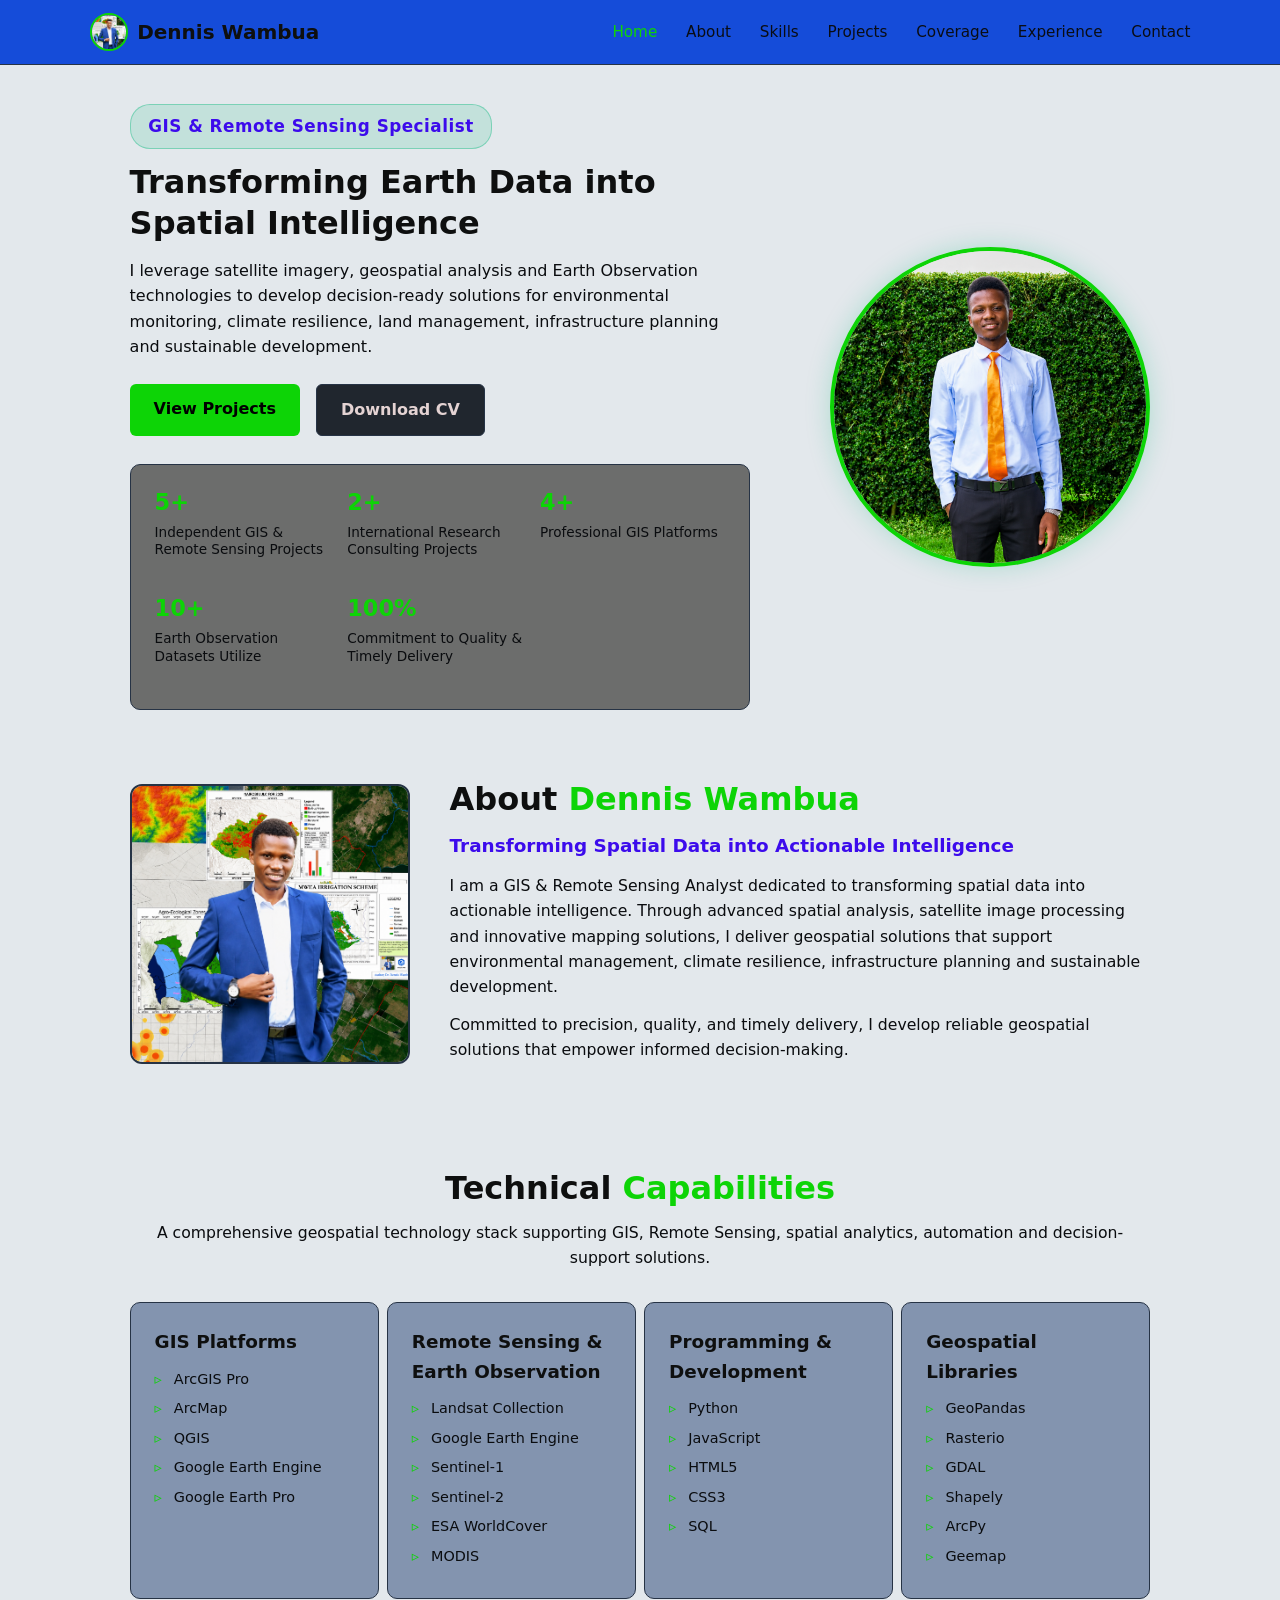
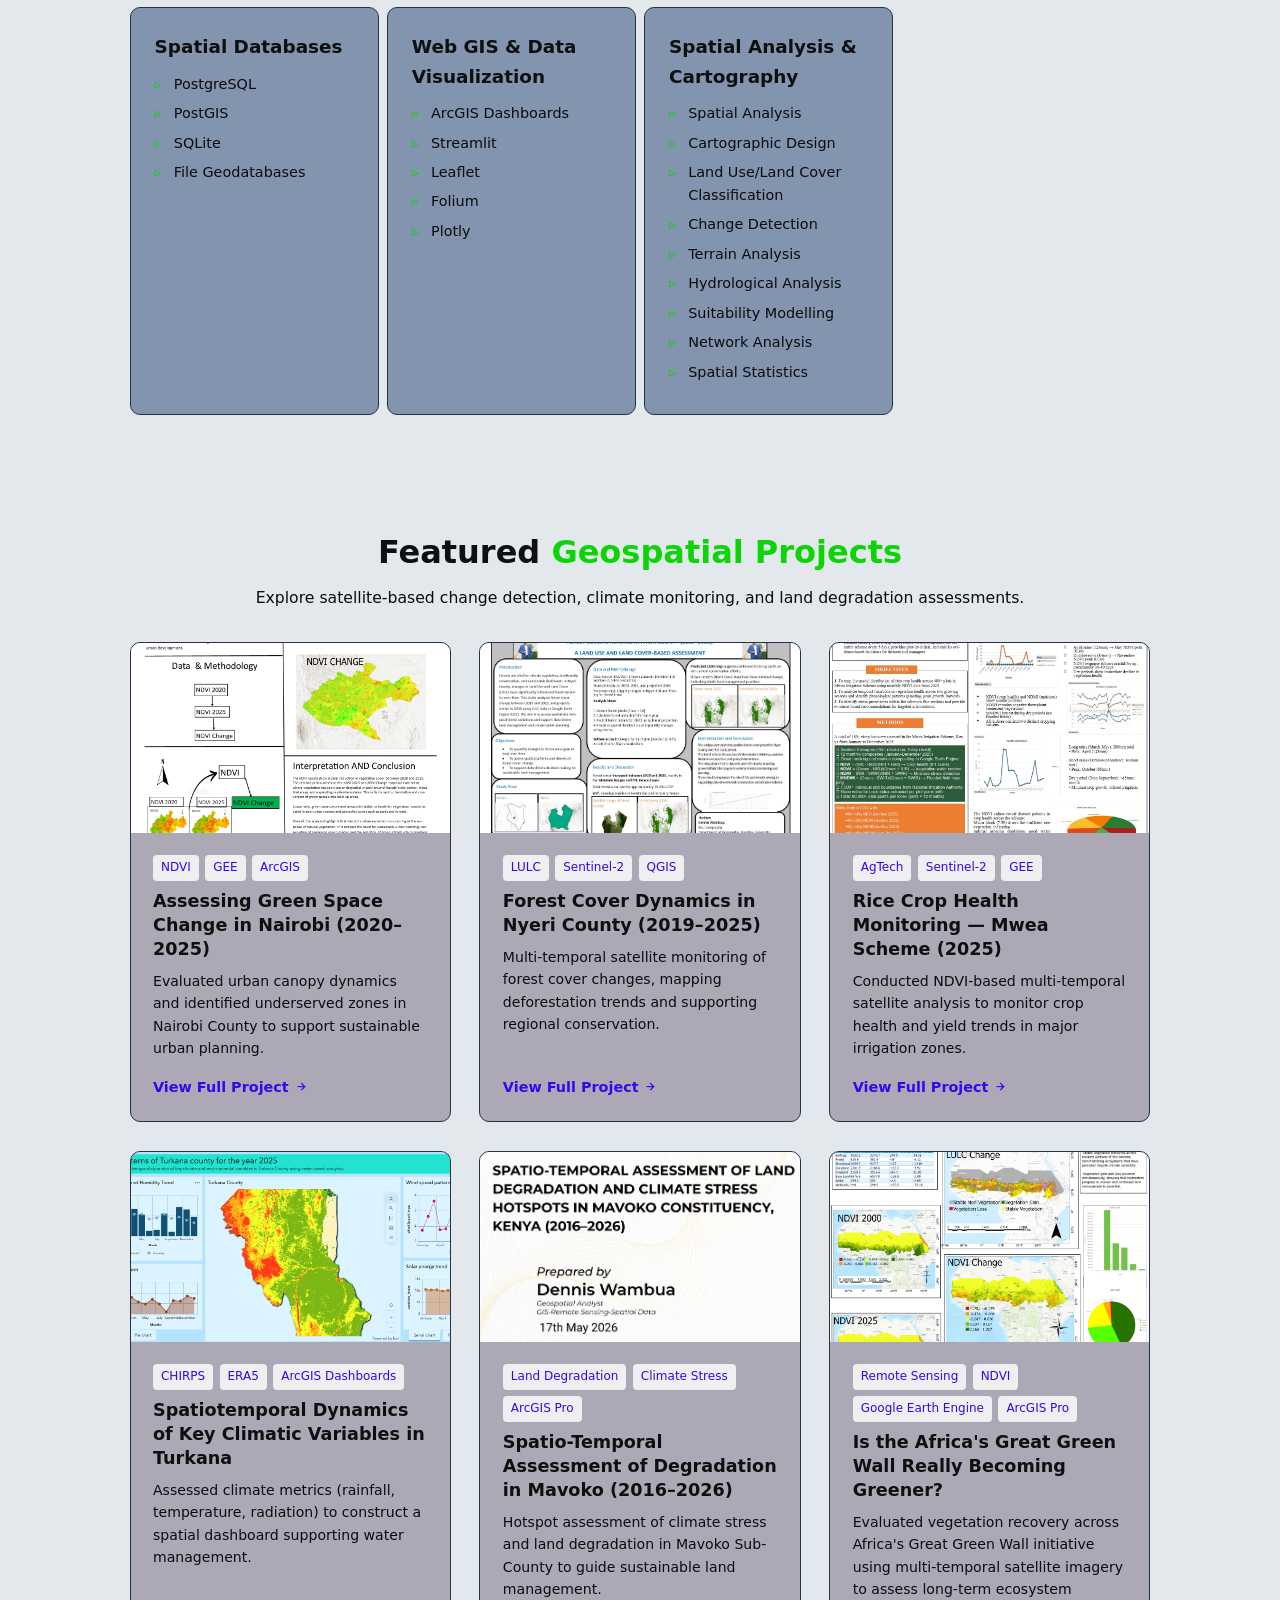
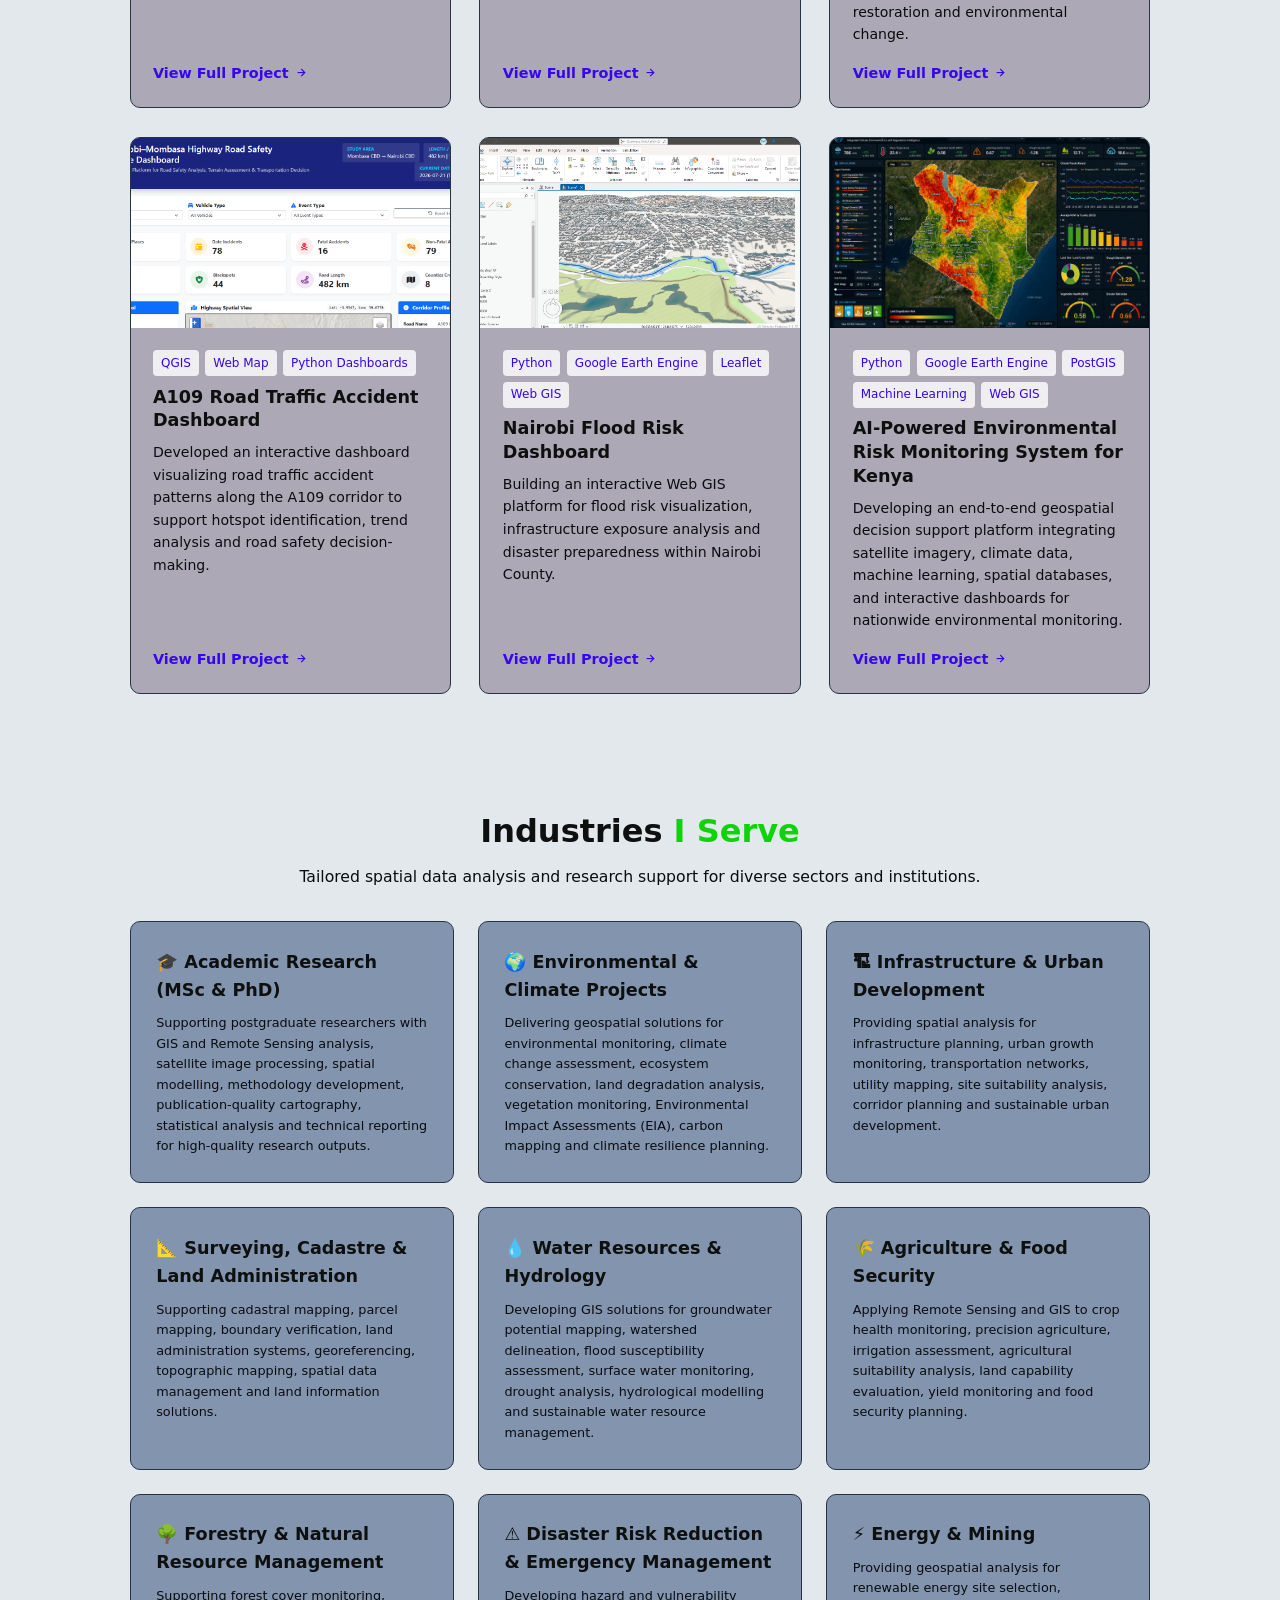
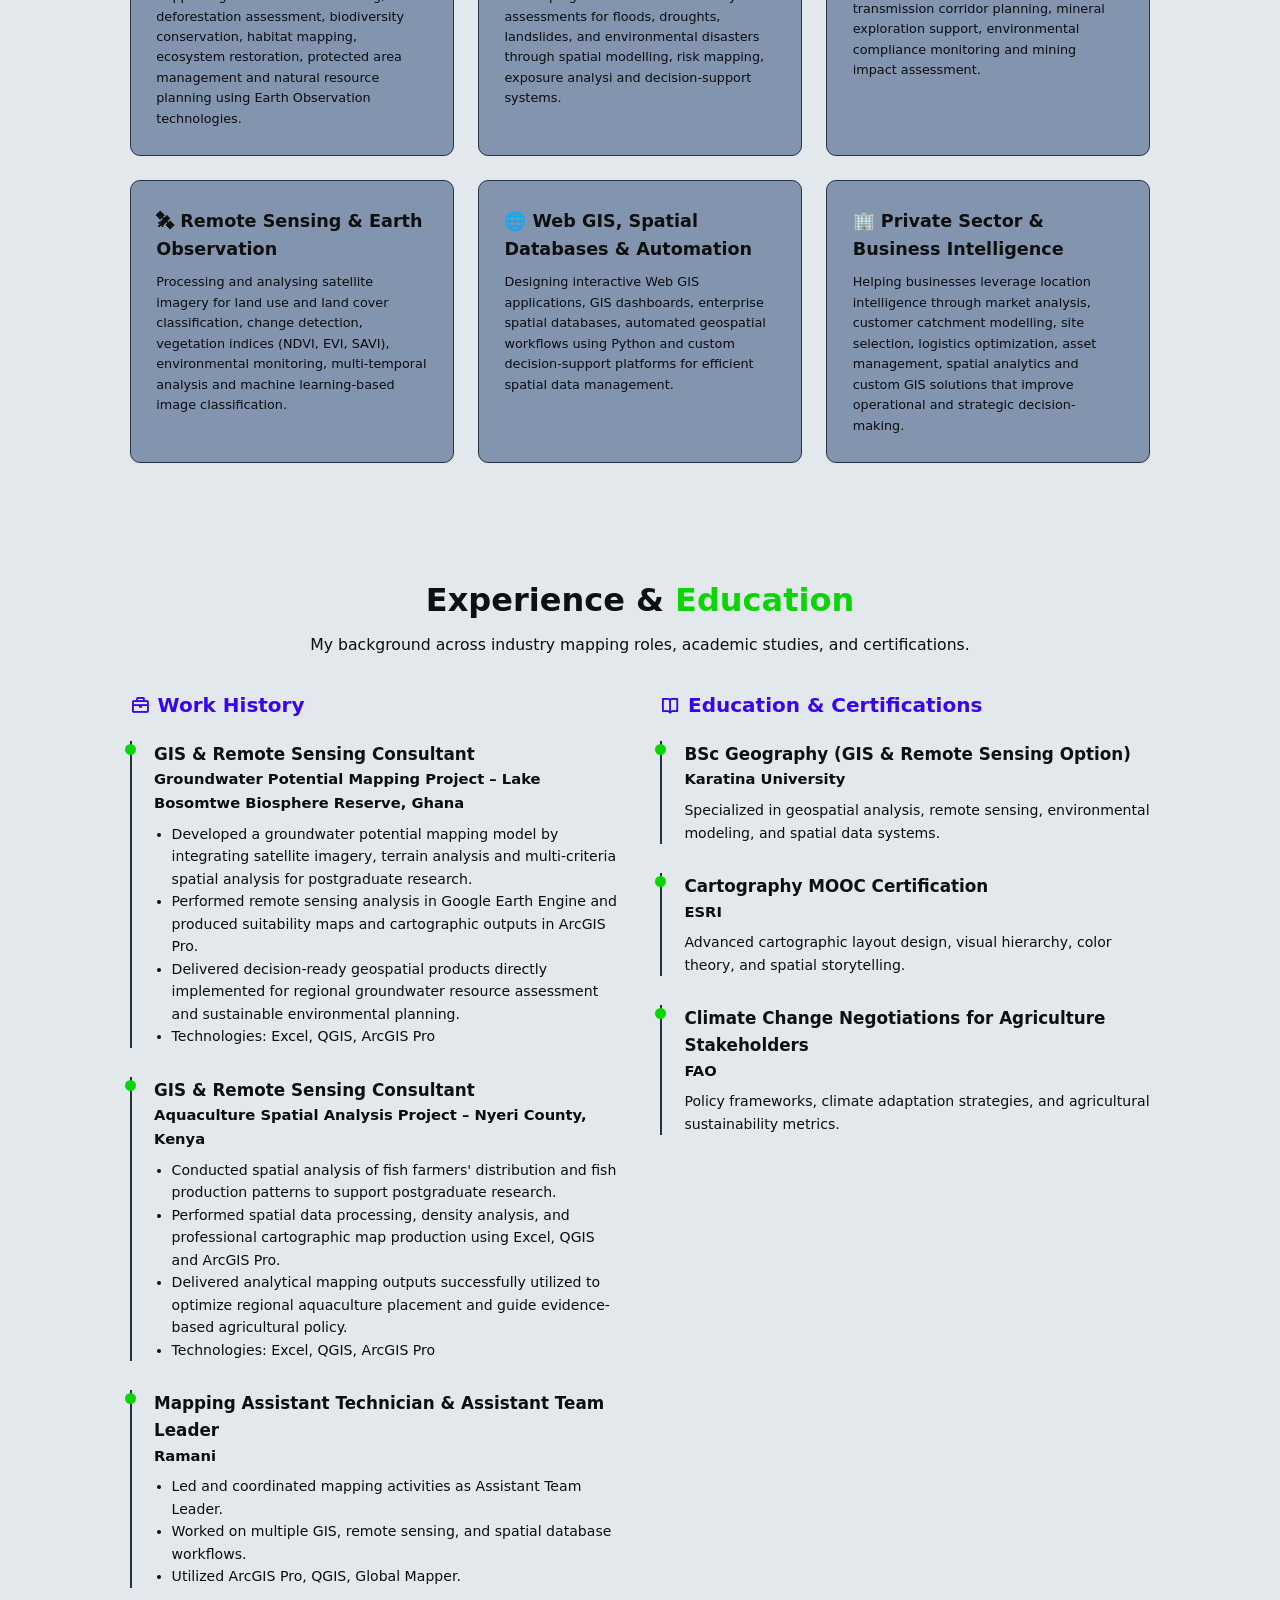
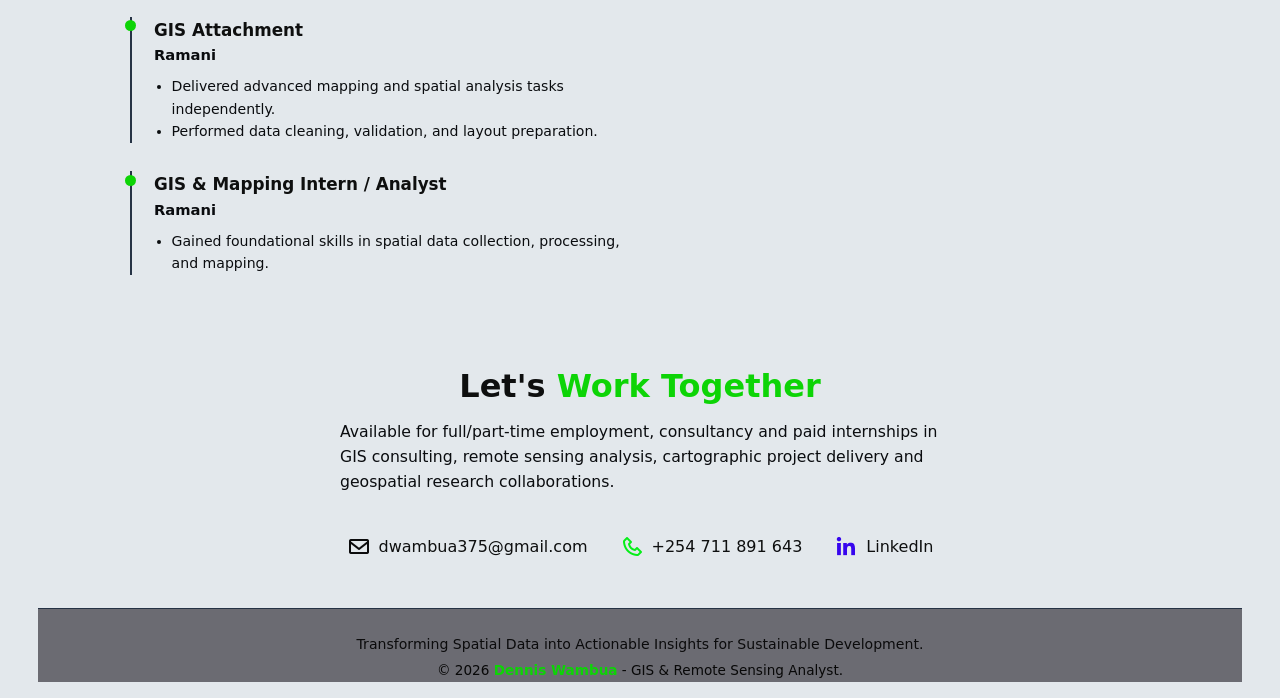
<file: index.html>
<!DOCTYPE html>
<html lang="en">

<head>
    <meta charset="UTF-8">
    <meta name="viewport" content="width=device-width, initial-scale=1.0">
    <title>Dennis Wambua | GIS & Earth Observation Specialist</title>
    <link rel="icon" href="Images/home image.png">
    <meta name="description" content="Dennis Wambua's portfolio showcasing GIS, Remote Sensing, Earth Observation, and spatial analytics projects.">

    <!-- BoxIcons CDN -->
    <link href="https://unpkg.com/boxicons@2.1.4/css/boxicons.min.css" rel="stylesheet">

    <style>
        /* RESET & CSS VARIABLES */
        :root {
          --bg-dark: #e3e8ec;
          --bg-card: #151d28;
          --bg-box: #1c2636;
          --accent-green: #0dd406;
          --accent-blue: #818cf8;  
          --text-main: #0e0f0f;
          --text-muted: #0a0c0f;
          --border-color: #263345;
          --font-family: 'Inter', system-ui, -apple-system, BlinkMacSystemFont, 'Segoe UI', Roboto, sans-serif;
        }

        * {
            box-sizing: border-box;
            margin: 0;
            padding: 0;
        }

        html {
            scroll-behavior: smooth;
        }

        body {
            background-color: var(--bg-dark);
            color: var(--text-main);
            font-family: var(--font-family);
            line-height: 1.6;
            overflow-x: hidden;
        }

        a {
            color: var(--accent-green);
            text-decoration: none;
            transition: color 0.3s ease;
        }

        a:hover {
            color: var(--accent-blue);
        }

        /* HEADER & NAVBAR */
        header {
            position: fixed;
            top: 0;
            left: 0;
            width: 100%;
            background: rgba(10, 68, 216, 0.95);
            backdrop-filter: blur(10px);
            border-bottom: 1px solid var(--border-color);
            z-index: 1000;
            padding: 0.8rem 7%;
        }

        nav {
            max-width: 1200px;
            margin: 0 auto;
            display: flex;
            justify-content: space-between;
            align-items: center;
        }

        .logo {
            display: flex;
            align-items: center;
            gap: 0.6rem;
            font-size: 1.25rem;
            font-weight: 700;
            color: var(--text-main);
        }

        .logo img {
            width: 38px;
            height: 38px;
            border-radius: 50%;
            object-fit: cover;
            border: 2px solid var(--accent-green);
        }

        .menu-icon {
            font-size: 2rem;
            color: rgba(10, 10, 10, 0.95);
            cursor: pointer;
            display: none;
        }

        .navbar {
            display: flex;
            list-style: none;
            gap: 1.8rem;
        }

        .navbar a {
            color: rgba(10, 10, 10, 0.95);
            font-size: 0.95rem;
            font-weight: 500;
        }

        .navbar a:hover,
        .navbar a.active {
            color: var(--accent-green);
        }

        /* SECTION LAYOUTS */
        section {
            padding: 3.5rem 7%;
            max-width: 1200px;
            margin: 0 auto;
        }

        .heading {
            font-size: 2rem;
            margin-bottom: 0.4rem;
            color: var(--text-main);
            text-align: center; 
        }

        .heading span {
            color: var(--accent-green);
        }

        .section-intro {
            color: var(--text-muted);
            margin-bottom: 2rem;
            font-size: 0.98rem;
            text-align: center;
        }

        /* HERO / HOME SECTION */
        .home {
            padding-top: 6.5rem;
            padding-bottom: 2rem;
            display: flex;
            align-items: center;
            justify-content: space-between;
            gap: 2.5rem;
        }

        .home-content {
            max-width: 620px;
        }

        .role-badge {
            display: inline-block;
            background: rgba(16, 185, 129, 0.15);
            color:   #3c0bec;
            padding: 0.5rem 1.1rem;
            border-radius: 20px;
            font-size: 1.05rem;
            font-weight: 700;
            margin-bottom: 0.8rem;
            border: 1px solid rgba(16, 185, 129, 0.4);
            letter-spacing: 0.5px;
        }

        .home-content h1 {
            font-size: 2rem;
            line-height: 1.3;
            margin-bottom: 0.8rem;
            font-weight: 700;
        }

        .home-content p {
            color: var(--text-muted);
            font-size: 1rem;
            margin-bottom: 1.5rem;
        }

        .home-btn-group {
            display: flex;
            gap: 1rem;
            flex-wrap: wrap;
            margin-bottom: 1.8rem;
        }

        .btn {
            display: inline-block;
            padding: 0.75rem 1.5rem;
            border-radius: 6px;
            font-weight: 600;
            cursor: pointer;
            transition: all 0.3s ease;
            text-align: center;
        }

        .btn-primary {
            background-color: var(--accent-green);
            color: #000;
        }

        .btn-primary:hover {
            background-color: #059669;
            color: #fff;
        }

        .btn-secondary {
            border: 1px solid var(--border-color);
            color:  #e4d3d3;
            background: #20262e;
        }

        .btn-secondary:hover {
            border-color: var(--accent-green);
            color: var(--accent-green);
        }

        .home-img {
            position: relative;
            width: 320px;
            height: 320px;
            flex-shrink: 0;
            display: flex;
            justify-content: center;
            align-items: center;
        }

        .home-img img {
            width: 100%;
            height: 100%;
            object-fit: cover;
            border-radius: 50%;
            border: 4px solid var(--accent-green);
            box-shadow: 0 0 25px rgba(16, 185, 129, 0.25);
        }

        /* STATS COUNTER BAR */
        .stats-bar {
            display: grid;
            grid-template-columns: repeat(3, 1fr);
            gap: 0.5rem;
            background-color: #686968f5;
            padding: 1.2rem 1.5rem;
            border-radius: 10px;
            border: 1px solid var(--border-color);
            margin-top: 1rem;
        }

        .stat-item h3 {
            font-size: 1.4rem;
            color: var(--accent-green);
            margin-bottom: 0.2rem;
        }

        .stat-item p {
            color: var(--text-muted);
            font-size: 0.85rem;
            line-height: 1.3;
        }

        /* ABOUT SECTION */
        .about {
            display: flex;
            align-items: center;
            gap: 2.5rem;
            padding-top: 2rem;
            padding-bottom: 2rem;
        }

        .about-img {
            width: 280px;
            height: 280px;
            flex-shrink: 0;
        }

        .about-img img {
            width: 100%;
            height: 100%;
            object-fit: cover;
            border-radius: 12px;
            border: 2px solid var(--border-color);
        }

        .about-content {
            flex-grow: 1;
        }

        .about-content h3 {
            color:  #3c0bec;
            font-size: 1.15rem;
            margin-bottom: 0.8rem;
        }

        .about-content p {
            color: var(--text-muted);
            margin-bottom: 0.8rem;
            font-size: 0.98rem;
        }

        /* TECHNICAL TOOLKIT (SKILLS) */
        .skills-container {
            display: grid;
            grid-template-columns: repeat(auto-fit, minmax(200px, 1fr));
            gap: 0.5rem;
            margin-top: 0.1rem;
        }

        .skill-box {
            background: rgba(126, 144, 172, 0.95);
            padding: 1.5rem;
            border-radius: 10px;
            border: 1px solid var(--border-color);
            transition: border-color 0.3s ease;
        }

        .skill-box:hover {
            border-color: var(--accent-green);
        }

        .skill-box i {
            font-size: 2rem;
            color: var(--accent-green);
            margin-bottom: 0.6rem;
        }

        .skill-box h3 {
            font-size: 1.15rem;
            color: var(--text-main);
            margin-bottom: 0.5rem;
            padding-bottom: 0.2rem;
        }

        .skill-box ul {
            list-style: none;
        }

        .skill-box ul li {
            color: var(--text-muted);
            font-size: 0.9rem;
            margin-bottom: 0.4rem;
            position: relative;
            padding-left: 1.2rem;
        }

        .skill-box ul li::before {
            content: "▹";
            color: var(--accent-green);
            position: absolute;
            left: 0;
            font-weight: bold;
        }

        /* PROJECTS GRID */
        .projects-container {
            display: grid;
            grid-template-columns: repeat(auto-fit, minmax(300px, 1fr));
            gap: 1.8rem;
        }

        .project-card {
            background:   #aca8b6;
            border: 1px solid var(--border-color);
            border-radius: 10px;
            overflow: hidden;
            display: flex;
            flex-direction: column;
            transition: transform 0.3s ease, border-color 0.3s ease;
        }

        .project-card:hover {
            transform: translateY(-4px);
            border-color: var(--accent-green);
        }

        .project-img {
            width: 100%;
            height: 190px;
            overflow: hidden;
            background-color: var(--bg-box);
            position: relative;
        }

        .project-img img {
            width: 100%;
            height: 100%;
            object-fit: cover;
            display: block;
        }

        .project-content {
            padding: 1.4rem;
            flex-grow: 1;
            display: flex;
            flex-direction: column;
        }

        .project-tags {
            display: flex;
            gap: 0.4rem;
            flex-wrap: wrap;
            margin-bottom: 0.6rem;
        }

        .project-tags span {
            background:   #efeef1;
            color:   #3705ee;
            font-size: 0.75rem;
            padding: 0.2rem 0.5rem;
            border-radius: 4px;
        }

        .project-content h3 {
            font-size: 1.1rem;
            margin-bottom: 0.5rem;
            line-height: 1.35;
        }

        .project-content p {
            color: var(--text-muted);
            font-size: 0.88rem;
            margin-bottom: 1rem;
        }

        .project-link {
            margin-top: auto;
            font-weight: 600;
            display: inline-flex;
            align-items: center;
            gap: 0.3rem;
            font-size: 0.9rem;
            color:   #3705ee;
        }

        /* TARGET SECTORS / SERVICES COVERAGE */
        .services-container {
            display: grid;
            grid-template-columns: repeat(auto-fit, minmax(260px, 1fr));
            gap: 1.5rem;
        }

        .service-box {
            background:  rgba(126, 144, 172, 0.95);
            border: 1px solid var(--border-color);
            padding: 1.6rem;
            border-radius: 10px;
        }

        .service-box i {
            font-size: 2.2rem;
            color: var(--accent-green);
            margin-bottom: 0.6rem;
        }

        .service-box h3 {
            font-size: 1.1rem;
            margin-bottom: 0.6rem;
            color: var(--text-main);
        }

        .service-box p {
            color: var(--text-muted);
            font-size: 0.8rem;
        }

        /* TIMELINE (EXPERIENCE & EDUCATION) */
        .timeline-container {
            display: grid;
            grid-template-columns: repeat(auto-fit, minmax(320px, 1fr));
            gap: 2.5rem;
        }

        .timeline-title {
            font-size: 1.25rem;
            margin-bottom: 1.2rem;
            color:  #3705ee;
            display: flex;
            align-items: center;
            gap: 0.5rem;
        }

        .timeline-box {
            position: relative;
            padding-left: 1.4rem;
            border-left: 2px solid var(--border-color);
            margin-bottom: 1.8rem;
        }

        .timeline-box::before {
            content: '';
            position: absolute;
            left: -0.42rem;
            top: 0.2rem;
            width: 11px;
            height: 11px;
            border-radius: 50%;
            background: var(--accent-green);
        }

        .timeline-date {
            font-size: 0.82rem;
            color: var(--accent-blue);
            margin-bottom: 0.2rem;
            display: block;
            font-weight: 600;
        }

        .timeline-box h3 {
            font-size: 1.05rem;
        }

        .timeline-box h4 {
            font-size: 0.92rem;
            color: var(--text-muted);
            margin-bottom: 0.5rem;
        }

        .timeline-box ul {
            padding-left: 1.1rem;
            color: var(--text-muted);
            font-size: 0.88rem;
        }

        /* CONTACT SECTION */
        .contact-container {
            display: flex;
            justify-content: center;
            gap: 1.5rem;
            flex-wrap: wrap;
            margin-top: 1.5rem;
        }

        .contact-card {
            background: var(--bg-card);
            border: 1px solid var(--border-color);
            padding: 1.5rem 2rem;
            border-radius: 10px;
            text-align: center;
            min-width: 240px;
        }

        .contact-card i {
            font-size: 2rem;
            color:  #3705ee;
            margin-bottom: 0.4rem;
        }

        .contact-card h3 {
            font-size: 1rem;
            margin-bottom: 0.3rem;
        }

        /* FOOTER */
        .footer {
            background: #222324;
            border-top: 1px solid var(--border-color);
            padding: 1.5rem 7%;
            text-align: center;
            margin-top: 1.5rem;
        }

        .footer p {
            color: var(--text-muted);
            font-size: 0.9rem;
            margin-bottom: 0.4rem;
            background: #2f2f30;
        }

        .footer span {
            color: var(--accent-green);
        }

        /* RESPONSIVE STYLES */
        @media (max-width: 992px) {
            .home {
                flex-direction: column-reverse;
                text-align: center;
                padding-top: 6rem;
            }

            .home-btn-group {
                justify-content: center;
            }

            .about {
                flex-direction: column;
                text-align: center;
            }

            .about-img {
                width: 240px;
                height: 240px;
            }
        }

        @media (max-width: 768px) {
            .menu-icon {
                display: block;
            }

            .navbar {
                position: absolute;
                top: 100%;
                left: 0;
                width: 100%;
                padding: 1.5rem;
                background: rgba(106, 139, 223, 0.98);
                border-bottom: 1px solid var(--border-color);
                flex-direction: column;
                gap: 1.2rem;
                display: none;
            }

            .navbar.active {
                display: flex;
            }

            .home-img {
                width: 220px;
                height: 220px;
            }

            .home-content h1 {
                font-size: 1.6rem;
            }

            .stats-bar {
                grid-template-columns: 1fr;
            }
        }
    </style>
</head>

<body>

    <!-- NAVIGATION HEADER -->
    <header>
        <nav>
            <a href="#home" class="logo">
                <img src="Images/Dw.png" alt="Dennis Wambua">
                <span>Dennis Wambua</span>
            </a>

            <i class="bx bx-menu menu-icon" id="menu-icon"></i>

            <ul class="navbar" id="navbar">
                <li><a href="#home" class="active">Home</a></li>
                <li><a href="#about">About</a></li>
                <li><a href="#skills">Skills</a></li>
                <li><a href="#projects">Projects</a></li>
                <li><a href="#services">Coverage</a></li>
                <li><a href="#experience">Experience</a></li>
                <li><a href="#contact">Contact</a></li>
            </ul>
        </nav>
    </header>

    <!-- HOME / HERO SECTION -->
    <section class="home" id="home">
        <div class="home-content">
            <span class="role-badge">GIS & Remote Sensing Specialist</span>
            <h1>Transforming Earth Data into Spatial Intelligence</h1>
            <p>
                I leverage satellite imagery, geospatial analysis and Earth Observation technologies to
                 develop decision-ready solutions for environmental monitoring, climate resilience, land management, infrastructure planning and sustainable development.
            </p>

            <div class="home-btn-group">
                <a href="#projects" class="btn btn-primary">View Projects</a>
                <a href="CV.html" class="btn btn-secondary">Download CV</a>
            </div>

            <!-- STATS COUNTER -->
            <div class="stats-bar">
                <div class="stat-item">
                    <h3>5+</h3>
                    <p>Independent GIS & Remote Sensing Projects</p>
                </div>
                <div class="stat-item">
                    <h3>2+</h3>
                    <p>International Research Consulting Projects</p>
                </div>
                <div class="stat-item">
                    <h3>4+</h3>
                    <p>Professional GIS Platforms</p>
                </div>
                <div class="stat-item">
                    <h3>10+</h3>
                    <p>Earth Observation Datasets Utilize</p>
                </div>
                <div class="stat-item">
                    <h3>100%</h3>
                    <p>Commitment to Quality & Timely Delivery</p>
                </div>
            </div>
        </div>

        <div class="home-img">
            <img src="Images/home image.png" alt="Dennis Wambua">
        </div>
    </section>

    <!-- ABOUT SECTION -->
    <section class="about" id="about">
        <div class="about-img">
            <img src="Images/Dw.png" alt="Dennis Wambua Profile">
        </div>

        <div class="about-content">
            <h2 class="heading" style="text-align: left;">About <span>Dennis Wambua</span></h2>
            <h3>Transforming Spatial Data into Actionable Intelligence</h3>
            <p>
                I am a GIS & Remote Sensing Analyst dedicated to transforming spatial data into actionable intelligence. 
                Through advanced spatial analysis, satellite image processing and innovative mapping solutions, I deliver geospatial solutions that support environmental management, climate resilience, infrastructure planning and sustainable development.
            </p>
            <p>
                Committed to precision, quality, and timely delivery, I develop reliable geospatial solutions that empower informed decision-making.
            </p>
        </div>
    </section>

    <!-- EXPANDED TECHNICAL TOOLKIT & SKILLS -->
    <section id="skills">
        <h2 class="heading">Technical <span>Capabilities</span></h2>
        <p class="section-intro">A comprehensive geospatial technology stack supporting GIS, Remote Sensing, spatial analytics, automation and decision-support solutions.</p>

        <div class="skills-container">

            <!-- SKILL BOX 1: PYTHON & AUTOMATION -->
            <div class="skill-box">
                <i class=></i>
                <h3>GIS Platforms</h3>
                <ul>
                    <li>ArcGIS Pro</li>
                    <li>ArcMap</li>
                    <li>QGIS</li>
                    <li>Google Earth Engine</li>
                    <li>Google Earth Pro</li>
                </ul>
            </div>

            <!-- SKILL BOX 2: SQL & SPATIAL DATABASES -->
            <div class="skill-box">
                <i class></i>
                <h3>Remote Sensing & Earth Observation</h3>
                <ul>
                    <li>Landsat Collection</li>
                    <li>Google Earth Engine</li>
                    <li>Sentinel-1</li>
                    <li>Sentinel-2</li>
                    <li>ESA WorldCover</li>
                    <li>MODIS</li>
                </ul>
            </div>

            <!-- SKILL BOX 3: WEB MAPPING & DASHBOARDS -->
            <div class="skill-box">
                <i class=></i>
                <h3>Programming & Development</h3>
                <ul>
                    <li>Python</li>
                    <li>JavaScript</li>
                    <li>HTML5</li>
                    <li>CSS3</li>
                    <li>SQL</li>
                </ul>
            </div>

            <!-- SKILL BOX 3: WEB MAPPING & DASHBOARDS -->
            <div class="skill-box">
                <i class=></i>
                <h3>Geospatial Libraries</h3>
                <ul>
                    <li>GeoPandas</li>
                    <li>Rasterio</li>
                    <li>GDAL</li>
                    <li>Shapely</li>
                    <li>ArcPy</li>
                    <li>Geemap</li>
                </ul>
            </div>

            <!-- SKILL BOX 3: WEB MAPPING & DASHBOARDS -->
            <div class="skill-box">
                <i class></i>
                <h3>Spatial Databases</h3>
                <ul>
                    <li>PostgreSQL</li>
                    <li>PostGIS</li>
                    <li>SQLite</li>
                    <li>File Geodatabases</li>
                </ul>
            </div>

            <!-- SKILL BOX 3: WEB MAPPING & DASHBOARDS -->
            <div class="skill-box">
                <i class=></i>
                <h3>Web GIS & Data Visualization</h3>
                <ul>
                    <li>ArcGIS Dashboards</li>
                    <li>Streamlit</li>
                    <li>Leaflet</li>
                    <li>Folium</li>
                    <li>Plotly</li>
                </ul>
            </div>

            <!-- SKILL BOX 4: GIS & REMOTE SENSING -->
            <div class="skill-box">
                <i class></i>
                <h3>Spatial Analysis & Cartography</h3>
                <ul>
                    <li>Spatial Analysis</li>
                    <li>Cartographic Design</li>
                    <li>Land Use/Land Cover Classification</li>
                    <li>Change Detection</li>
                    <li>Terrain Analysis</li>
                    <li>Hydrological Analysis</li>
                    <li>Suitability Modelling</li>
                    <li>Network Analysis</li>
                    <li>Spatial Statistics</li>
                </ul>
            </div>

        </div>
    </section>

    <!-- FEATURED PROJECTS SECTION -->
    <section id="projects">
        <h2 class="heading">Featured <span>Geospatial Projects</span></h2>
        <p class="section-intro">Explore satellite-based change detection, climate monitoring, and land degradation assessments.</p>

        <div class="projects-container">

            <!-- PROJECT 1 -->
            <div class="project-card">
                <div class="project-img">
                    <img src="Images/NDVI Nairobi.png" alt="Nairobi Green Space">
                </div>
                <div class="project-content">
                    <div class="project-tags">
                        <span>NDVI</span>
                        <span>GEE</span>
                        <span>ArcGIS</span>
                    </div>
                    <h3>Assessing Green Space Change in Nairobi (2020–2025)</h3>
                    <p>Evaluated urban canopy dynamics and identified underserved zones in Nairobi County to support sustainable urban planning.</p>
                    <a href="Green space Nairobi.html" class="project-link">View Full Project <i class="bx bx-right-arrow-alt"></i></a>
                </div>
            </div>

            <!-- PROJECT 2 -->
            <div class="project-card">
                <div class="project-img">
                    <img src="Images/Nyeri forest.jpg" alt="Nyeri Forest Cover">
                </div>
                <div class="project-content">
                    <div class="project-tags">
                        <span>LULC</span>
                        <span>Sentinel-2</span>
                        <span>QGIS</span>
                    </div>
                    <h3>Forest Cover Dynamics in Nyeri County (2019–2025)</h3>
                    <p>Multi-temporal satellite monitoring of forest cover changes, mapping deforestation trends and supporting regional conservation.</p>
                    <a href="Nyeri forest dynamics.html" class="project-link">View Full Project <i class="bx bx-right-arrow-alt"></i></a>
                </div>
            </div>

            <!-- PROJECT 3 -->
            <div class="project-card">
                <div class="project-img">
                    <img src="Images/rice growth.jpeg" alt="Mwea Crop Health">
                </div>
                <div class="project-content">
                    <div class="project-tags">
                        <span>AgTech</span>
                        <span>Sentinel-2</span>
                        <span>GEE</span>
                    </div>
                    <h3>Rice Crop Health Monitoring — Mwea Scheme (2025)</h3>
                    <p>Conducted NDVI-based multi-temporal satellite analysis to monitor crop health and yield trends in major irrigation zones.</p>
                    <a href="Crop health.html" class="project-link">View Full Project <i class="bx bx-right-arrow-alt"></i></a>
                </div>
            </div>

            <!-- PROJECT 4 -->
            <div class="project-card">
                <div class="project-img">
                    <img src="Images/turkana dashboard.png" alt="Turkana Climate Dashboard">
                </div>
                <div class="project-content">
                    <div class="project-tags">
                        <span>CHIRPS</span>
                        <span>ERA5</span>
                        <span>ArcGIS Dashboards</span>
                    </div>
                    <h3>Spatiotemporal Dynamics of Key Climatic Variables in Turkana</h3>
                    <p>Assessed climate metrics (rainfall, temperature, radiation) to construct a spatial dashboard supporting water management.</p>
                    <a href="Turkana dashboard.html" class="project-link">View Full Project <i class="bx bx-right-arrow-alt"></i></a>
                </div>
            </div>

            <!-- PROJECT 5 -->
            <div class="project-card">
                <div class="project-img">
                    <img src="Images/1.png" alt="Land Degradation Mavoko">
                </div>
                <div class="project-content">
                    <div class="project-tags">
                        <span>Land Degradation</span>
                        <span>Climate Stress</span>
                        <span>ArcGIS Pro</span>
                    </div>
                    <h3>Spatio-Temporal Assessment of Degradation in Mavoko (2016–2026)</h3>
                    <p>Hotspot assessment of climate stress and land degradation in Mavoko Sub-County to guide sustainable land management.</p>
                    <a href="land degradation.html" class="project-link">View Full Project <i class="bx bx-right-arrow-alt"></i></a>
                </div>
            </div>

            <!-- PROJECT 6 -->
            <div class="project-card">
                <div class="project-img">
                    <img src="Images/Layout1.jpg" alt="Africa's Great Green Wall">
                </div>
                <div class="project-content">
                    <div class="project-tags">
                        <span>Remote Sensing</span>
                        <span>NDVI</span>
                        <span>Google Earth Engine</span>
                        <span>ArcGIS Pro</span>
                    </div>
                    <h3>Is the Africa's Great Green Wall Really Becoming Greener?</h3>
                    <p>Evaluated vegetation recovery across Africa's Great Green Wall initiative using multi-temporal satellite imagery to assess long-term ecosystem restoration and environmental change.</p>
                    <a href="Green wall.html" class="project-link">View Full Project <i class="bx bx-right-arrow-alt"></i></a>
                </div>
            </div>

            <!-- PROJECT 6 -->
            <div class="project-card">
                <div class="project-img">
                    <img src="Images/Screenshot 2026-07-21 132233.png" alt="Mombasa Road Accident Intelligence">
                </div>
                <div class="project-content">
                    <div class="project-tags">
                        <span>QGIS</span>
                        <span>Web Map</span>
                        <span>Python Dashboards</span>
                    </div>
                    <h3>A109 Road Traffic Accident Dashboard</h3>
                    <p>Developed an interactive dashboard visualizing road traffic accident patterns along the A109 corridor to support hotspot identification, trend analysis and road safety decision-making.</p>
                    <a href="Mombasa road.html" class="project-link">View Full Project <i class="bx bx-right-arrow-alt"></i></a>
                </div>
            </div>

            <!-- PROJECT 7 -->
            <div class="project-card">
                <div class="project-img">
                    <img src="Images/Screenshot 2026-07-21 182639.png" alt="Nairobi Flood Risk Dashboard-In Development">
                </div>
                <div class="project-content">
                    <div class="project-tags">
                        <span>Python</span>
                        <span>Google Earth Engine</span>
                        <span>Leaflet</span>
                        <span>Web GIS</span>
                    </div>
                    <h3>Nairobi Flood Risk Dashboard</h3>
                    <p>Building an interactive Web GIS platform for flood risk visualization, infrastructure exposure analysis and disaster preparedness within Nairobi County.</p>
                    <a href="Nairobi floods.html" class="project-link">View Full Project <i class="bx bx-right-arrow-alt"></i></a>
                </div>
            </div>

            <!-- PROJECT 8 -->
            <div class="project-card">
                <div class="project-img">
                    <img src="Images/ChatGPT Image Jul 28, 2026, 02_04_43 AM.png" alt="GeoClimate Intelligence Platform-In Development">
                </div>
                <div class="project-content">
                    <div class="project-tags">
                        <span>Python</span>
                        <span>Google Earth Engine</span>
                        <span>PostGIS</span>
                        <span>Machine Learning</span>
                        <span>Web GIS</span>
                    </div>
                    <h3>AI-Powered Environmental Risk Monitoring System for Kenya</h3>
                    <p>Developing an end-to-end geospatial decision support platform integrating satellite imagery, climate data, machine learning, spatial databases, and interactive dashboards for nationwide environmental monitoring.</p>
                    <a href="Geoclimate.html" class="project-link">View Full Project <i class="bx bx-right-arrow-alt"></i></a>
                </div>
            </div>

        </div>
    </section>

    <!-- SECTORS & CONSULTING COVERAGE -->
    <section id="services">
        <h2 class="heading">Industries <span>I Serve</span></h2>
        <p class="section-intro">Tailored spatial data analysis and research support for diverse sectors and institutions.</p>

        <div class="services-container">
            <div class="service-box">
                <i class></i>
                <h3>🎓 Academic Research (MSc & PhD)</h3>
                <p>Supporting postgraduate researchers with GIS and Remote Sensing analysis, satellite image processing, spatial modelling, methodology development, publication-quality cartography, statistical analysis and technical reporting for high-quality research outputs.</p>
            </div>

            <div class="service-box">
                <i class></i>
                <h3>🌍 Environmental & Climate Projects</h3>
                <p>Delivering geospatial solutions for environmental monitoring, climate change assessment, ecosystem conservation, land degradation analysis, vegetation monitoring, Environmental Impact Assessments (EIA), carbon mapping and climate resilience planning.</p>
            </div>

            <div class="service-box">
                <i class></i>
                <h3>🏗 Infrastructure & Urban Development</h3>
                <p>Providing spatial analysis for infrastructure planning, urban growth monitoring, transportation networks, utility mapping, site suitability analysis, corridor planning and sustainable urban development.</p>
            </div>

            <div class="service-box">
                <i class></i>
                <h3>📐 Surveying, Cadastre & Land Administration</h3>
                <p>Supporting cadastral mapping, parcel mapping, boundary verification, land administration systems, georeferencing, topographic mapping, spatial data management and land information solutions.</p>
            </div>

            <div class="service-box">
                <i class></i>
                <h3>💧 Water Resources & Hydrology</h3>
                <p>Developing GIS solutions for groundwater potential mapping, watershed delineation, flood susceptibility assessment, surface water monitoring, drought analysis, hydrological modelling and sustainable water resource management.</p>
            </div>

            <div class="service-box">
                <i class></i>
                <h3>🌾 Agriculture & Food Security</h3>
                <p>Applying Remote Sensing and GIS to crop health monitoring, precision agriculture, irrigation assessment, agricultural suitability analysis, land capability evaluation, yield monitoring and food security planning.</p>
            </div>

            <div class="service-box">
                <i class></i>
                <h3>🌳 Forestry & Natural Resource Management</h3>
                <p>Supporting forest cover monitoring, deforestation assessment, biodiversity conservation, habitat mapping, ecosystem restoration, protected area management and natural resource planning using Earth Observation technologies.</p>
            </div>

            <div class="service-box">
                <i class></i>
                <h3>⚠ Disaster Risk Reduction & Emergency Management</h3>
                <p>Developing hazard and vulnerability assessments for floods, droughts, landslides, and environmental disasters through spatial modelling, risk mapping, exposure analysi and decision-support systems.</p>
            </div>

            <div class="service-box">
                <i class></i>
                <h3>⚡ Energy & Mining</h3>
                <p>Providing geospatial analysis for renewable energy site selection, transmission corridor planning, mineral exploration support, environmental compliance monitoring and mining impact assessment.</p>
            </div>

            <div class="service-box">
                <i class></i>
                <h3>🛰 Remote Sensing & Earth Observation</h3>
                <p>Processing and analysing satellite imagery for land use and land cover classification, change detection, vegetation indices (NDVI, EVI, SAVI), environmental monitoring, multi-temporal analysis and machine learning-based image classification.</p>
            </div>

            <div class="service-box">
                <i class></i>
                <h3>🌐 Web GIS, Spatial Databases & Automation</h3>
                <p>Designing interactive Web GIS applications, GIS dashboards, enterprise spatial databases, automated geospatial workflows using Python and custom decision-support platforms for efficient spatial data management.</p>
            </div>

            <div class="service-box">
                <i class></i>
                <h3>🏢 Private Sector & Business Intelligence</h3>
                <p>Helping businesses leverage location intelligence through market analysis, customer catchment modelling, site selection, logistics optimization, asset management, spatial analytics and custom GIS solutions that improve operational and strategic decision-making.</p>
            </div>
        </div>
    </section>

    <!-- EXPERIENCE & EDUCATION -->
    <section id="experience">
        <h2 class="heading">Experience & <span>Education</span></h2>
        <p class="section-intro">My background across industry mapping roles, academic studies, and certifications.</p>

        <div class="timeline-container">
            <!-- WORK EXPERIENCE -->
            <div>
                <h3 class="timeline-title"><i class="bx bx-briefcase"></i> Work History</h3>

                <div class="timeline-box">
                    <span class="timeline-date"></span>
                    <h3>GIS & Remote Sensing Consultant</h3>
                    <h4>Groundwater Potential Mapping Project – Lake Bosomtwe Biosphere Reserve, Ghana</h4>
                    <ul>
                        <li>Developed a groundwater potential mapping model by integrating satellite imagery, terrain analysis and multi-criteria spatial analysis for postgraduate research.</li>
                        <li>Performed remote sensing analysis in Google Earth Engine and produced suitability maps and cartographic outputs in ArcGIS Pro.</li>
                        <li>Delivered decision-ready geospatial products directly implemented for regional groundwater resource assessment and sustainable environmental planning.</li>
                        <li>Technologies: Excel, QGIS, ArcGIS Pro</li>
                    </ul>
                </div>

                <div class="timeline-box">
                    <span class="timeline-date"></span>
                    <h3>GIS & Remote Sensing Consultant</h3>
                    <h4>Aquaculture Spatial Analysis Project – Nyeri County, Kenya</h4>
                    <ul>
                        <li>Conducted spatial analysis of fish farmers' distribution and fish production patterns to support postgraduate research.</li>
                        <li>Performed spatial data processing, density analysis, and professional cartographic map production using Excel, QGIS and ArcGIS Pro.</li>
                        <li>Delivered analytical mapping outputs successfully utilized to optimize regional aquaculture placement and guide evidence-based agricultural policy.</li>
                        <li>Technologies: Excel, QGIS, ArcGIS Pro</li>
                    </ul>
                </div>

                <div class="timeline-box">
                    <span class="timeline-date"></span>
                    <h3>Mapping Assistant Technician & Assistant Team Leader</h3>
                    <h4>Ramani</h4>
                    <ul>
                        <li>Led and coordinated mapping activities as Assistant Team Leader.</li>
                        <li>Worked on multiple GIS, remote sensing, and spatial database workflows.</li>
                        <li>Utilized ArcGIS Pro, QGIS, Global Mapper.</li>
                    </ul>
                </div>

                <div class="timeline-box">
                    <span class="timeline-date"></span>
                    <h3>GIS Attachment</h3>
                    <h4>Ramani</h4>
                    <ul>
                        <li>Delivered advanced mapping and spatial analysis tasks independently.</li>
                        <li>Performed data cleaning, validation, and layout preparation.</li>
                    </ul>
                </div>

                <div class="timeline-box">
                    <span class="timeline-date"></span>
                    <h3>GIS & Mapping Intern / Analyst</h3>
                    <h4>Ramani</h4>
                    <ul>
                        <li>Gained foundational skills in spatial data collection, processing, and mapping.</li>
                    </ul>
                </div>
            </div>

            <!-- EDUCATION & CERTIFICATIONS -->
            <div>
                <h3 class="timeline-title"><i class="bx bx-book-open"></i> Education & Certifications</h3>

                <div class="timeline-box">
                    <span class="timeline-date"></span>
                    <h3>BSc Geography (GIS & Remote Sensing Option)</h3>
                    <h4>Karatina University</h4>
                    <p style="color: var(--text-muted); font-size: 0.88rem;">Specialized in geospatial analysis, remote sensing, environmental modeling, and spatial data systems.</p>
                </div>

                <div class="timeline-box">
                    <span class="timeline-date"></span>
                    <h3>Cartography MOOC Certification</h3>
                    <h4>ESRI</h4>
                    <p style="color: var(--text-muted); font-size: 0.88rem;">Advanced cartographic layout design, visual hierarchy, color theory, and spatial storytelling.</p>
                </div>

                <div class="timeline-box">
                    <span class="timeline-date"></span>
                    <h3>Climate Change Negotiations for Agriculture Stakeholders</h3>
                    <h4>FAO</h4>
                    <p style="color: var(--text-muted); font-size: 0.88rem;">Policy frameworks, climate adaptation strategies, and agricultural sustainability metrics.</p>
                </div>
            </div>
        </div>
    </section>

    <!-- CONTACT / FOOTER -->
     <footer id="contact" style="background: var(--bg-dark); padding: 0.1rem 3% 1rem; ">
      <h2 class="heading">Let's <span>Work Together</span></h2>
      <p style="color: var(--text-muted); max-width: 600px; margin: 0 auto 2.5rem auto; font-size: 0.98rem;">
        Available for full/part-time employment, consultancy and paid internships in GIS consulting, remote sensing analysis, cartographic project delivery and geospatial research collaborations.
      </p>
      
      <!-- DIRECT ICON & TEXT LINKS -->
       <div style="display: flex; justify-content: center; align-items: center; gap: 2rem; flex-wrap: wrap; margin-bottom: 3rem;">
        
        <!-- EMAIL -->
         <a href="mailto:dwambua375@gmail.com" style="display: flex; align-items: center; gap: 0.5rem; font-weight: 500; font-size: 1rem; color: var(--text-main);">
          <i class="bx bx-envelope" style="font-size: 1.5rem; color:  #0b0b0c;"></i>
          <span>dwambua375@gmail.com</span>
        </a>
        
        <!-- PHONE -->
         <a href="tel:+254711891643" style="display: flex; align-items: center; gap: 0.5rem; font-weight: 500; font-size: 1rem; color: var(--text-main);">
          <i class="bx bx-phone" style="font-size: 1.5rem; color:  #05ee18;;"></i>
          <span>+254 711 891 643</span>
        </a>
        
        <!-- LINKEDIN -->
         <a href="https://www.linkedin.com/in/dennis-wambua-5834b1362/" target="_blank" style="display: flex; align-items: center; gap: 0.5rem; font-weight: 500; font-size: 1rem; color: var(--text-main);">
          <i class="bx bxl-linkedin" style="font-size: 1.5rem; color:  #3705ee;"></i>
          <span>LinkedIn</span>
        </a>
      </div>
      
      <!-- COPYRIGHT NOTICE -->
       <div style="border-top: 1px solid var(--border-color); left: 0; width: 100%; right: 0; background: #6b6b72; padding-top: 1.5rem; border-top: 1px solid var(--border-color); text-align: center;">
        <p style="color:  #0b0b0c; font-size: 0.88rem; margin-bottom: 0.3rem;">Transforming Spatial Data into Actionable Insights for Sustainable Development.</p>
        <p style="color:  #080808; font-size: 0.85rem;">&copy; 2026 <strong style="color: var(--accent-green);">Dennis Wambua</strong> - GIS & Remote Sensing Analyst.</p>
      </div>
    </footer>
  </body>
  </html>

    <!-- INTERACTIVE SCRIPT -->
    <script>
        // Mobile Navigation Toggle
        const menuIcon = document.getElementById('menu-icon');
        const navbar = document.getElementById('navbar');

        menuIcon.addEventListener('click', () => {
            navbar.classList.toggle('active');
            menuIcon.classList.toggle('bx-x');
        });

        // Close navbar when clicking a nav link
        document.querySelectorAll('.navbar a').forEach(link => {
            link.addEventListener('click', () => {
                navbar.classList.remove('active');
                menuIcon.classList.remove('bx-x');
            });
        });
    </script>
</body>

</html>
</file>
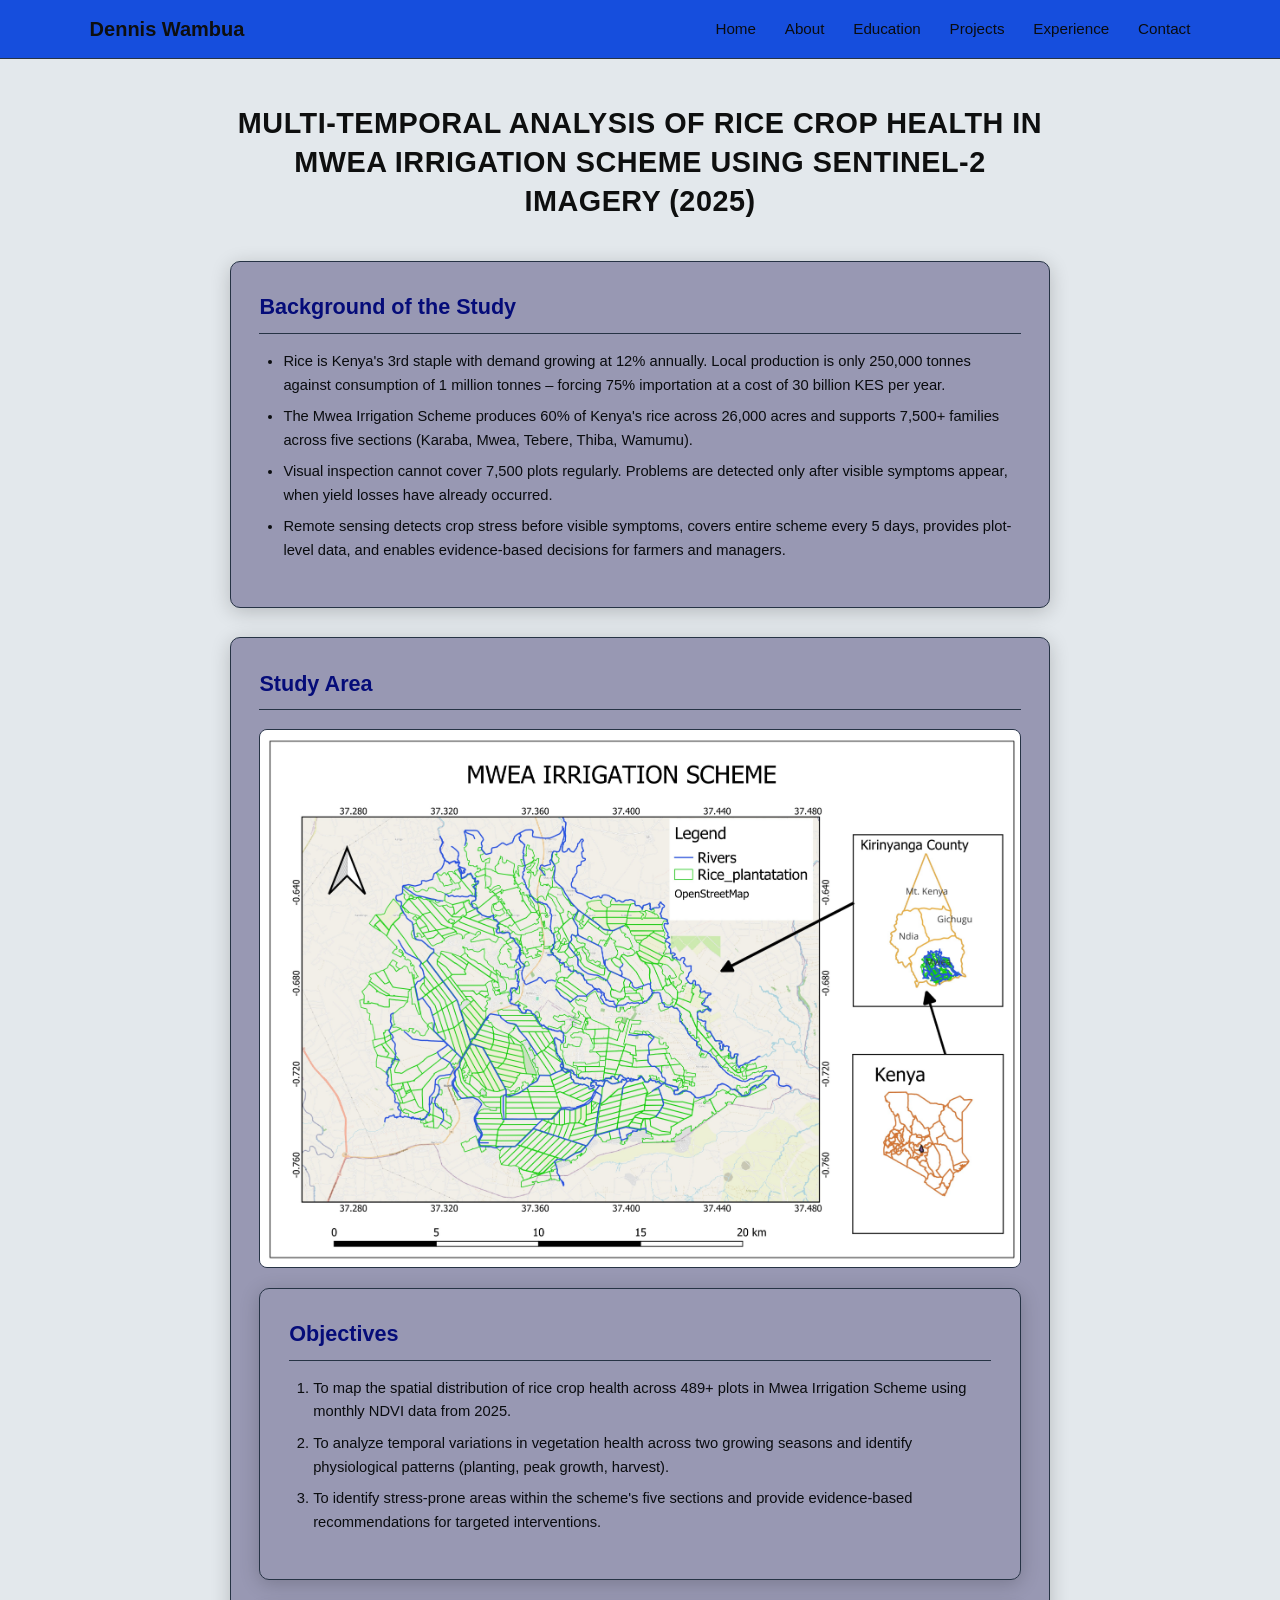
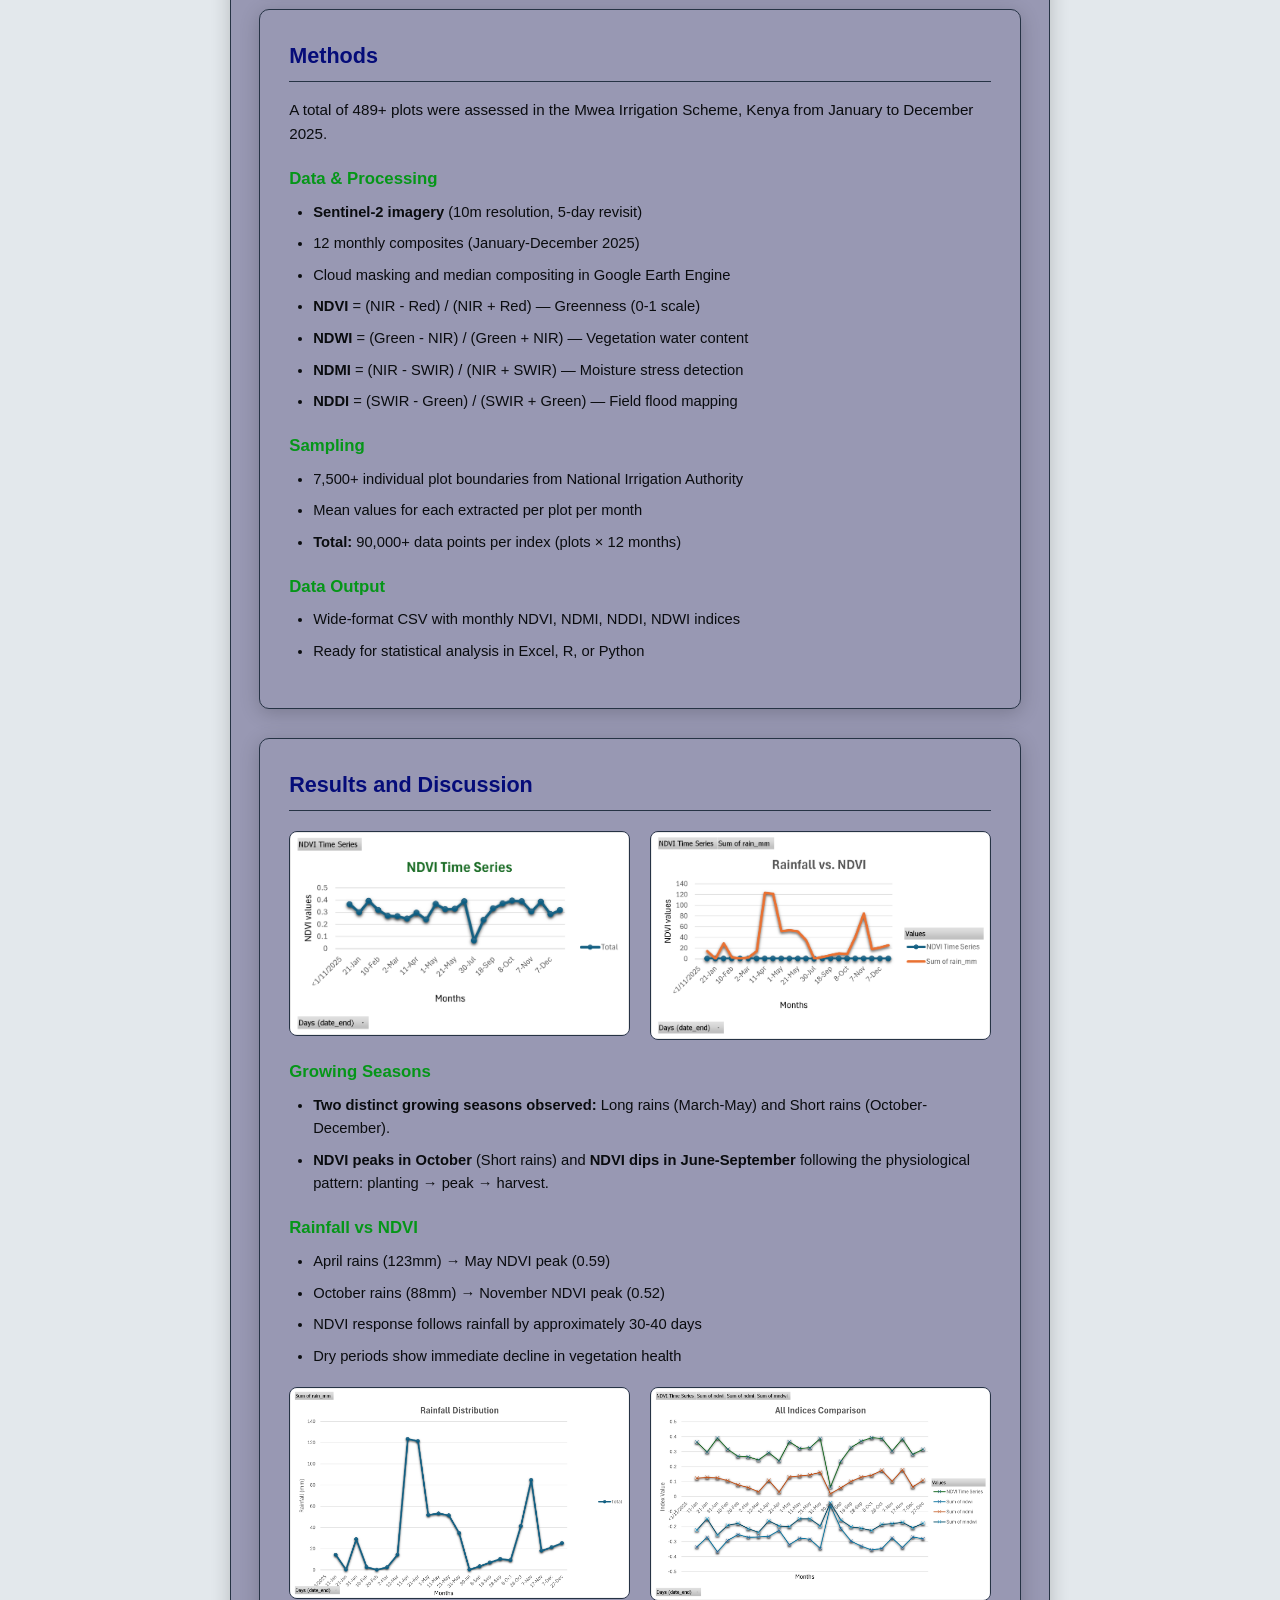
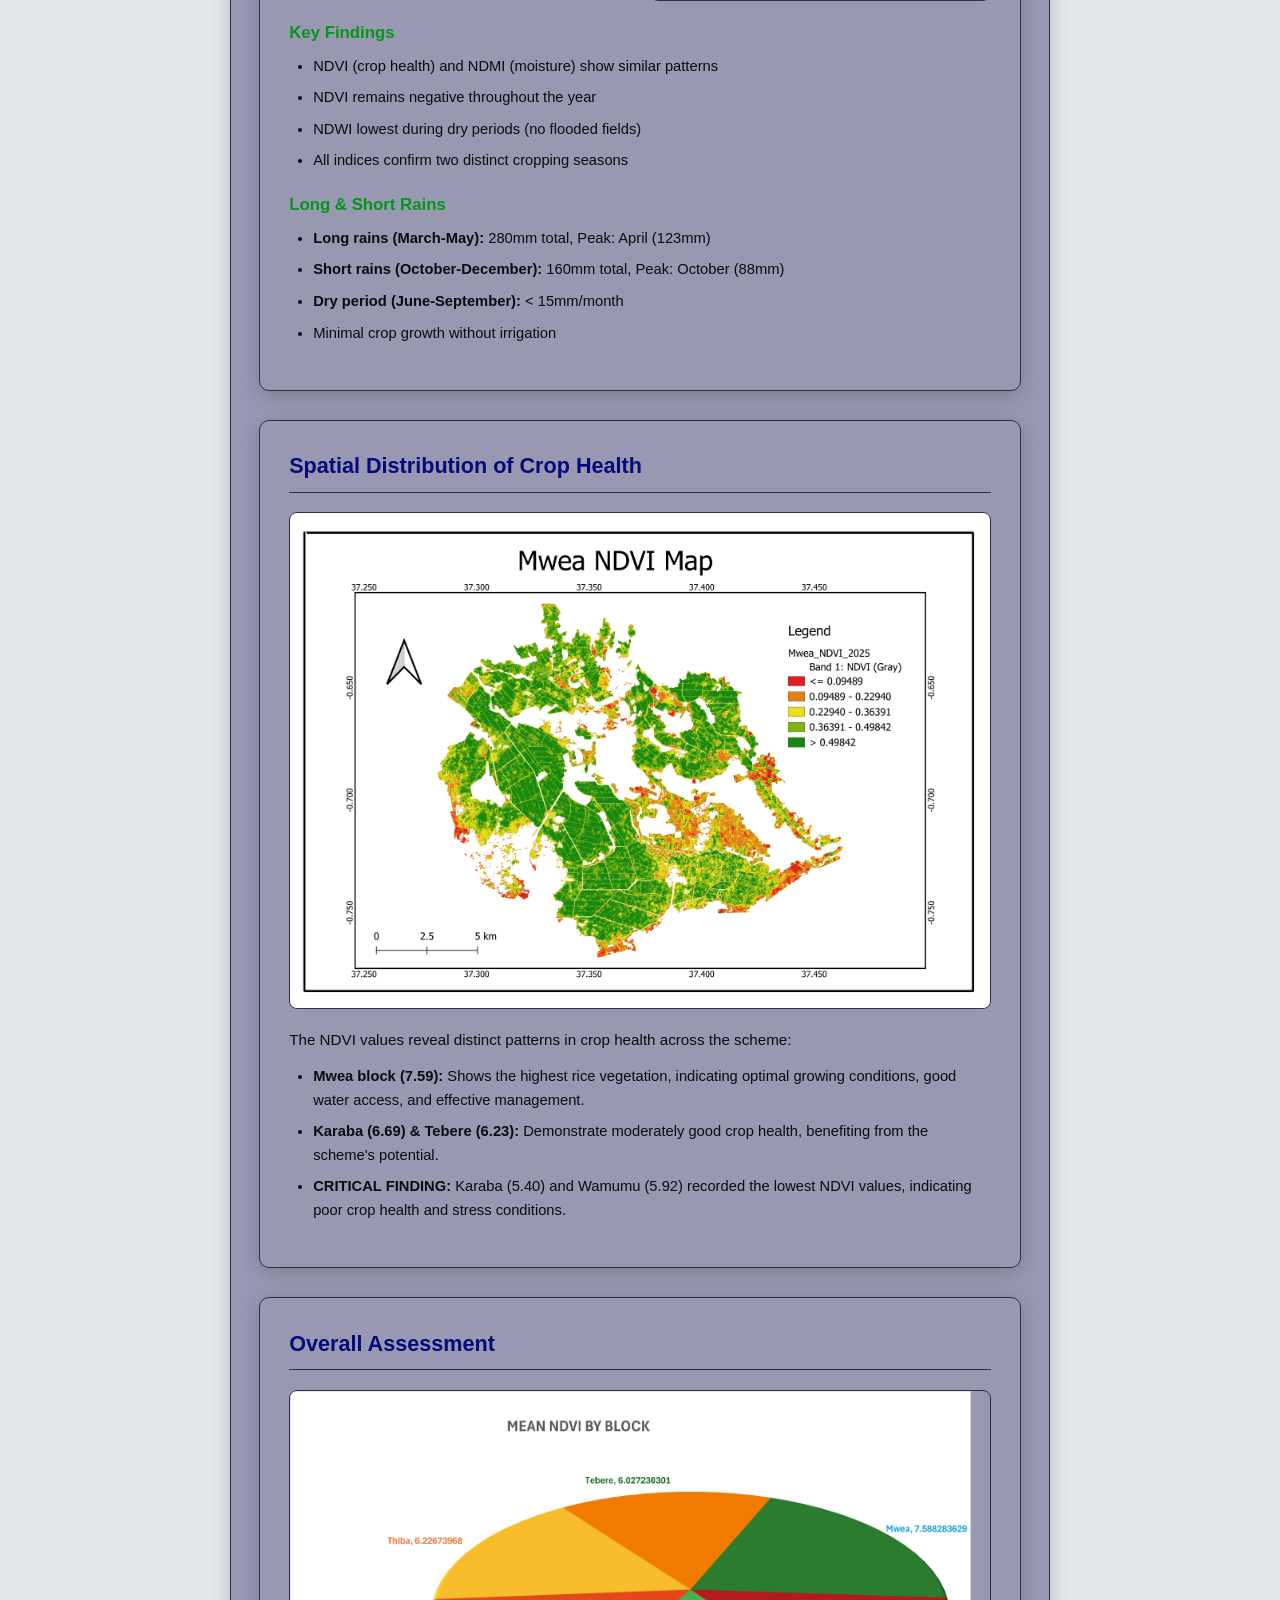
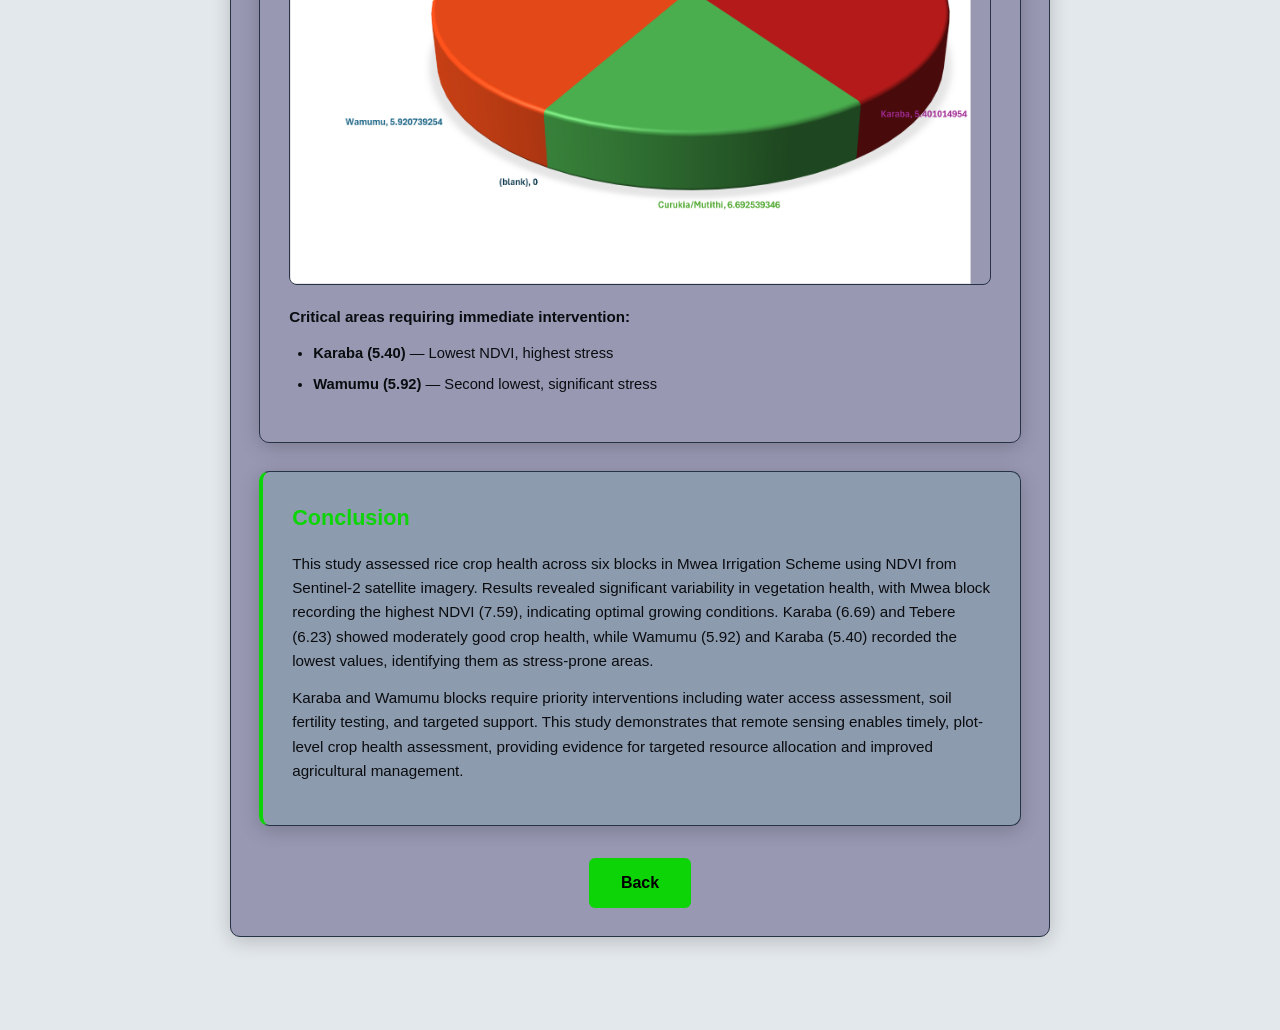
<file: Crop health.html>
<!DOCTYPE html>
<html lang="en">
<head>
    <meta charset="UTF-8">
    <meta name="viewport" content="width=device-width, initial-scale=1.0">
    <title>Rice Crop Health Analysis - Mwea Irrigation Scheme</title>
    <link rel="icon" href="Images/home image.png">
    <link rel="stylesheet" href="style.css">
    <link href='https://unpkg.com/boxicons@2.1.4/css/boxicons.min.css' rel='stylesheet'>
</head>
<body>

    <!-- Header -->
    <header class="header">
        <a href="index.html" class="logo">Dennis Wambua</a>
        <i class="bx bx-menu" id="menu-icon"></i>
        <nav class="navbar">
            <a href="index.html#home">Home</a>
            <a href="index.html#about">About</a>
            <a href="index.html#education">Education</a>
            <a href="index.html#projects">Projects</a>
            <a href="index.html#experience">Experience</a>
            <a href="index.html#contact">Contact</a>
        </nav>
    </header>

    <!-- Project Details -->
    <div class="project-details">

        <!-- Title -->
        <h1 class="project-title">MULTI-TEMPORAL ANALYSIS OF RICE CROP HEALTH IN MWEA IRRIGATION SCHEME USING SENTINEL-2 IMAGERY (2025)</h1>

        <!-- Background of the Study -->
        <div class="project-section">
            <h2>Background of the Study</h2>
            <ul>
                <li>Rice is Kenya's 3rd staple with demand growing at 12% annually. Local production is only 250,000 tonnes against consumption of 1 million tonnes – forcing 75% importation at a cost of 30 billion KES per year.</li>
                <li>The Mwea Irrigation Scheme produces 60% of Kenya's rice across 26,000 acres and supports 7,500+ families across five sections (Karaba, Mwea, Tebere, Thiba, Wamumu).</li>
                <li>Visual inspection cannot cover 7,500 plots regularly. Problems are detected only after visible symptoms appear, when yield losses have already occurred.</li>
                <li>Remote sensing detects crop stress before visible symptoms, covers entire scheme every 5 days, provides plot-level data, and enables evidence-based decisions for farmers and managers.</li>
            </ul>
        </div>

        <!-- Study Area -->
        <div class="project-section">
            <h2>Study Area</h2>
            
            <div class="project-images">
                <img src="Images/Mwea-study map.jpeg" alt="Spatial Distribution Map">
            </div>

        <!-- Objectives -->
        <div class="project-section">
            <h2>Objectives</h2>
            <ol>
                <li>To map the spatial distribution of rice crop health across 489+ plots in Mwea Irrigation Scheme using monthly NDVI data from 2025.</li>
                <li>To analyze temporal variations in vegetation health across two growing seasons and identify physiological patterns (planting, peak growth, harvest).</li>
                <li>To identify stress-prone areas within the scheme's five sections and provide evidence-based recommendations for targeted interventions.</li>
            </ol>
        </div>

        <!-- Methods -->
        <div class="project-section">
            <h2>Methods</h2>
            
            <p>A total of 489+ plots were assessed in the Mwea Irrigation Scheme, Kenya from January to December 2025.</p>
            
            <h3>Data & Processing</h3>
            <ul>
                <li><strong>Sentinel-2 imagery</strong> (10m resolution, 5-day revisit)</li>
                <li>12 monthly composites (January-December 2025)</li>
                <li>Cloud masking and median compositing in Google Earth Engine</li>
                <li><strong>NDVI</strong> = (NIR - Red) / (NIR + Red) — Greenness (0-1 scale)</li>
                <li><strong>NDWI</strong> = (Green - NIR) / (Green + NIR) — Vegetation water content</li>
                <li><strong>NDMI</strong> = (NIR - SWIR) / (NIR + SWIR) — Moisture stress detection</li>
                <li><strong>NDDI</strong> = (SWIR - Green) / (SWIR + Green) — Field flood mapping</li>
            </ul>
            
            <h3>Sampling</h3>
            <ul>
                <li>7,500+ individual plot boundaries from National Irrigation Authority</li>
                <li>Mean values for each extracted per plot per month</li>
                <li><strong>Total:</strong> 90,000+ data points per index (plots × 12 months)</li>
            </ul>

            <h3>Data Output</h3>
            <ul>
                <li>Wide-format CSV with monthly NDVI, NDMI, NDDI, NDWI indices</li>
                <li>Ready for statistical analysis in Excel, R, or Python</li>
            </ul>
        </div>

        <!-- Results and Discussion -->
        <div class="project-section">
            <h2>Results and Discussion</h2>
            
            <div class="project-images">
                <img src="Images/Picture1.png" alt="NDVI Time Series">
                <img src="Images/Picture2.png" alt="Rainfall vs NDVI">
            </div>

            <h3>Growing Seasons</h3>
            <ul>
                <li><strong>Two distinct growing seasons observed:</strong> Long rains (March-May) and Short rains (October-December).</li>
                <li><strong>NDVI peaks in October</strong> (Short rains) and <strong>NDVI dips in June-September</strong> following the physiological pattern: planting → peak → harvest.</li>
            </ul>

            <h3>Rainfall vs NDVI</h3>
            <ul>
                <li>April rains (123mm) → May NDVI peak (0.59)</li>
                <li>October rains (88mm) → November NDVI peak (0.52)</li>
                <li>NDVI response follows rainfall by approximately 30-40 days</li>
                <li>Dry periods show immediate decline in vegetation health</li>
            </ul>

            <div class="project-images">
                <img src="Images/Picture4.png" alt="NDVI Time Series">
                <img src="Images/Picture3.png" alt="Rainfall vs NDVI">
            </div>

            <h3>Key Findings</h3>
            <ul>
                <li>NDVI (crop health) and NDMI (moisture) show similar patterns</li>
                <li>NDVI remains negative throughout the year</li>
                <li>NDWI lowest during dry periods (no flooded fields)</li>
                <li>All indices confirm two distinct cropping seasons</li>
            </ul>

            <h3>Long & Short Rains</h3>
            <ul>
                <li><strong>Long rains (March-May):</strong> 280mm total, Peak: April (123mm)</li>
                <li><strong>Short rains (October-December):</strong> 160mm total, Peak: October (88mm)</li>
                <li><strong>Dry period (June-September):</strong> < 15mm/month</li>
                <li>Minimal crop growth without irrigation</li>
            </ul>
        </div>

        <!-- Spatial Distribution -->
        <div class="project-section">
            <h2>Spatial Distribution of Crop Health</h2>
            
            <div class="project-images">
                <img src="Images/Mwea NDVI.jpeg" alt="Spatial Distribution Map">
            </div>

            <p>The NDVI values reveal distinct patterns in crop health across the scheme:</p>
            <ul>
                <li><strong>Mwea block (7.59):</strong> Shows the highest rice vegetation, indicating optimal growing conditions, good water access, and effective management.</li>
                <li><strong>Karaba (6.69) & Tebere (6.23):</strong> Demonstrate moderately good crop health, benefiting from the scheme's potential.</li>
                <li><strong>CRITICAL FINDING:</strong> Karaba (5.40) and Wamumu (5.92) recorded the lowest NDVI values, indicating poor crop health and stress conditions.</li>
            </ul>
        </div>

        <!-- Pie Chart & Conclusion -->
        <div class="project-section">
            <h2>Overall Assessment</h2>
            
            <div class="project-images">
                <img src="Images/Picture5.png" alt="Crop Health Distribution">
            </div>

            <p><strong>Critical areas requiring immediate intervention:</strong></p>
            <ul>
                <li><strong>Karaba (5.40)</strong> — Lowest NDVI, highest stress</li>
                <li><strong>Wamumu (5.92)</strong> — Second lowest, significant stress</li>
            </ul>
        </div>

        <!-- Conclusion -->
        <div class="project-section conclusion">
            <h2>Conclusion</h2>
            <p>This study assessed rice crop health across six blocks in Mwea Irrigation Scheme using NDVI from Sentinel-2 satellite imagery. Results revealed significant variability in vegetation health, with Mwea block recording the highest NDVI (7.59), indicating optimal growing conditions. Karaba (6.69) and Tebere (6.23) showed moderately good crop health, while Wamumu (5.92) and Karaba (5.40) recorded the lowest values, identifying them as stress-prone areas.</p>
            <p>Karaba and Wamumu blocks require priority interventions including water access assessment, soil fertility testing, and targeted support. This study demonstrates that remote sensing enables timely, plot-level crop health assessment, providing evidence for targeted resource allocation and improved agricultural management.</p>
        </div>

        <!-- Back Button -->
        <div class="back-btn">
            <a href="index.html#projects">Back</a>
        </div>

    </div>

    <!-- JavaScript for mobile menu -->
    <script>
        let menuIcon = document.querySelector('#menu-icon');
        let navbar = document.querySelector('.navbar');

        menuIcon.onclick = () => {
            menuIcon.classList.toggle('bx-x');
            navbar.classList.toggle('active');
        };
    </script>

</body>
</html>
</file>
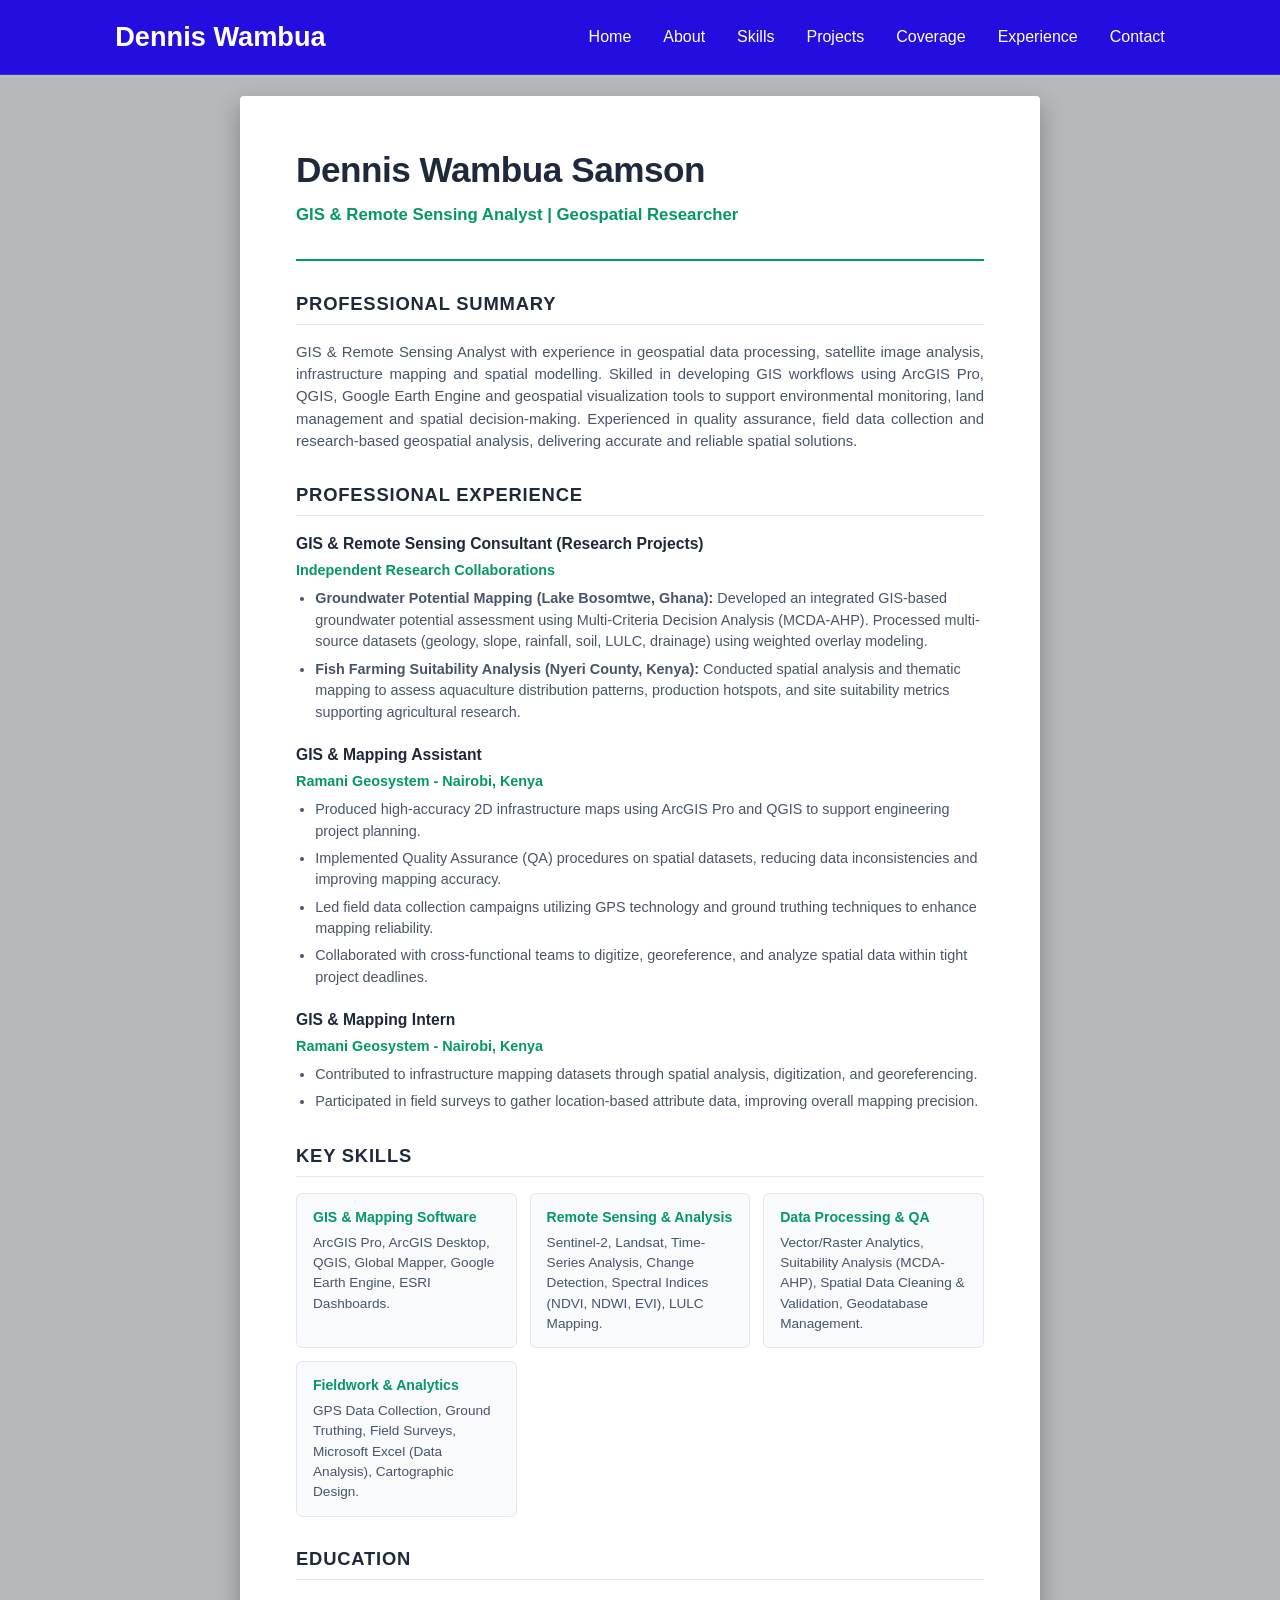
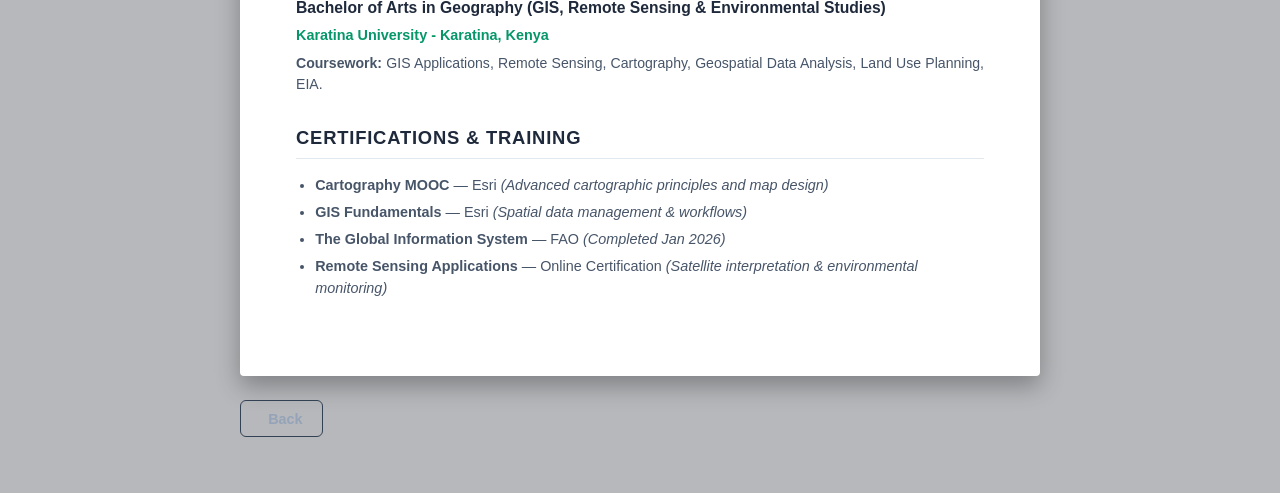
<file: CV.html>
<!DOCTYPE html>
<html lang="en">
<head>
  <meta charset="UTF-8">
  <meta name="viewport" content="width=device-width, initial-scale=1.0">
  <title>Curriculum Vitae — Dennis Wambua Samson</title>
  <link rel="icon" type="image/png" href="/Images/home%20image.png">
  <link rel="stylesheet" href="https://unpkg.com/boxicons@2.1.4/css/boxicons.min.css">
  <style>
    :root {
      --bg-body: #b6b8bb;
      --paper-bg: #ffffff;
      --text-dark: #1e293b;
      --text-muted: #475569;
      --accent-color: #059669;
      --border-color: #e2e8f0;
    }

    * {
      box-sizing: border-box;
      margin: 0;
      padding: 0;
      font-family: 'Segoe UI', Tahoma, Geneva, Verdana, sans-serif;
    }

    body {
      background-color: var(--bg-body);
      color: var(--text-dark);
      padding: 6rem 1rem 2rem 1rem; /* Added top padding so content isn't covered by fixed header */
      display: flex;
      flex-direction: column;
      align-items: center;
      min-height: 100vh;
    }

    /* MAIN SITE HEADER */
    .header {
      position: fixed;
      top: 0;
      left: 0;
      width: 100%;
      padding: 1.3rem 9%;
      background: #230edf;
      display: flex;
      justify-content: space-between;
      align-items: center;
      z-index: 100;
      border-bottom: 1px solid rgba(255, 255, 255, 0.1);
    }

    .logo {
      font-size: 1.7rem;
      color: #ffffff;
      font-weight: 700;
      cursor: pointer;
      text-decoration: none;
    }

    .navbar {
      display: flex;
      list-style: none;
      gap: 2rem;
    }

    .navbar li a {
      font-size: 1rem;
      color: #ffffff;
      font-weight: 500;
      text-decoration: none;
      transition: 0.3s;
    }

    .navbar li a:hover,
    .navbar li a.active {
      color: var(--accent-color);
    }

    #menu-icon {
      font-size: 2rem;
      color: #ffffff;
      display: none;
      cursor: pointer;
    }

    /* ACTION BUTTONS (Hidden during printing) */
    .action-bar {
      width: 100%;
      max-width: 800px;
      display: flex;
      justify-content: space-between;
      align-items: center;
      margin-bottom: 1.5rem;
    }
    
    .btn {
      display: inline-flex;
      align-items: center;
      gap: 0.5rem;
      padding: 0.6rem 1.2rem;
      border-radius: 6px;
      font-weight: 600;
      font-size: 0.9rem;
      text-decoration: none;
      cursor: pointer;
      transition: all 0.2s ease;
    }

    .btn-back {
      background: transparent;
      color: #94a3b8;
      border: 1px solid #334155;
    }

    .btn-back:hover {
      color: #ffffff;
      border-color: #64748b;
    }

    .btn-print {
      background: var(--accent-color);
      color: #ffffff;
      border: none;
    }

    .btn-print:hover {
      background: #047857;
    }

    /* A4 / WORD PAPER CANVAS */
    .paper {
      background: var(--paper-bg);
      width: 100%;
      max-width: 800px;
      padding: 3rem 3.5rem;
      border-radius: 4px;
      box-shadow: 0 10px 25px rgba(0, 0, 0, 0.3);
      line-height: 1.5;
    }

    /* PAPER HEADER / NAME SECTION */
    .paper header {
      border-bottom: 2px solid var(--accent-color);
      align-items: center;
      padding-bottom: 1.2rem;
      margin-bottom: 1.8rem;
    }

    .paper header h1 {
      font-size: 2.2rem;
      color: var(--text-dark);
      letter-spacing: -0.5px;
      margin-bottom: 0.3rem;
      align-items: center;
    }

    .paper header .subtitle {
      font-size: 1.05rem;
      font-weight: 600;
      color: var(--accent-color);
      margin-bottom: 0.8rem;
    }

    .contact-info {
      display: flex;
      flex-wrap: wrap;
      gap: 1.2rem;
      font-size: 0.88rem;
      color: var(--text-muted);
    }

    .contact-info a {
      color: var(--text-muted);
      text-decoration: none;
    }

    /* SECTION TITLES */
    section {
      margin-bottom: 1.8rem;
    }

    h2.section-title {
      font-size: 1.15rem;
      text-transform: uppercase;
      letter-spacing: 0.8px;
      color: var(--text-dark);
      border-bottom: 1px solid var(--border-color);
      padding-bottom: 0.4rem;
      margin-bottom: 1rem;
      display: flex;
      align-items: center;
      gap: 0.5rem;
    }

    /* CONTENT STYLING */
    p {
      font-size: 0.93rem;
      color: var(--text-muted);
      text-align: justify;
    }

    .job-item, .edu-item, .cert-item {
      margin-bottom: 1.2rem;
    }

    .job-header, .edu-header {
      display: flex;
      justify-content: space-between;
      align-items: baseline;
      margin-bottom: 0.3rem;
    }

    .title-bold {
      font-weight: 700;
      font-size: 0.98rem;
      color: var(--text-dark);
    }

    .date-text {
      font-size: 0.85rem;
      color: var(--text-muted);
      font-weight: 500;
    }

    .org-sub {
      font-size: 0.9rem;
      color: var(--accent-color);
      font-weight: 600;
      margin-bottom: 0.4rem;
    }

    ul.bullet-list {
      list-style-type: disc;
      padding-left: 1.2rem;
      font-size: 0.9rem;
      color: var(--text-muted);
    }

    ul.bullet-list li {
      margin-bottom: 0.35rem;
    }

    /* SKILLS GRID */
    .skills-grid {
      display: grid;
      grid-template-columns: repeat(auto-fit, minmax(220px, 1fr));
      gap: 0.8rem;
    }

    .skill-category {
      background: #f8fafc;
      padding: 0.8rem 1rem;
      border-radius: 6px;
      border: 1px solid var(--border-color);
    }

    .skill-category h3 {
      font-size: 0.88rem;
      color: var(--accent-color);
      margin-bottom: 0.3rem;
    }

    .skill-category p {
      font-size: 0.85rem;
      text-align: left;
    }

    /* PRINT STYLES (For PDF / Direct Printing) */
    @media print {
      body {
        background: white;
        padding: 0;
      }
      .header, .action-bar {
        display: none;
      }
      .paper {
        box-shadow: none;
        padding: 0;
        max-width: 100%;
      }
    }

    @media (max-width: 768px) {
      .header {
        padding: 1.3rem 5%;
      }
      #menu-icon {
        display: block;
      }
      .navbar {
        position: absolute;
        top: 100%;
        left: 0;
        width: 100%;
        padding: 1rem 5%;
        background:  rgba(106, 139, 223, 0.98);
        border-top: 1px solid rgba(255, 255, 255, 0.1);
        box-shadow: 0 0.5rem 1rem rgba(0, 0, 0, 0.2);
        display: none;
        flex-direction: column;
        gap: 1.2rem;
      }
      .navbar.active {
        display: flex;
      }
      .paper {
        padding: 1.8rem 1.5rem;
      }
      .job-header, .edu-header {
        flex-direction: column;
      }
    }
  </style>
</head>
<body>

  <!-- PORTFOLIO HEADER -->
  <header class="header">
    <a href="index.html" class="logo">Dennis Wambua</a>
    <i class="bx bx-menu" id="menu-icon"></i>
    <nav class="navbar" id="navbar">
      <li><a href="index.html#home">Home</a></li>
      <li><a href="index.html#about">About</a></li>
      <li><a href="index.html#skills">Skills</a></li>
      <li><a href="index.html#projects">Projects</a></li>
      <li><a href="index.html#services">Coverage</a></li>
      <li><a href="index.html#experience">Experience</a></li>
      <li><a href="index.html#contact">Contact</a></li>
    </nav>
  </header>

  <!-- PAPER CANVAS -->
  <main class="paper">

    <!-- 1. NAME & CONTACT INFO -->
    <header>
      <h1>Dennis Wambua Samson</h1>
      <div class="subtitle">GIS & Remote Sensing Analyst | Geospatial Researcher</div>
    </header>

    <!-- 2. PROFESSIONAL SUMMARY -->
    <section>
      <h2 class="section-title">Professional Summary</h2>
      <p>
        GIS & Remote Sensing Analyst with experience in geospatial data processing, satellite image analysis, infrastructure mapping and spatial modelling. Skilled in developing GIS workflows using ArcGIS Pro, QGIS, Google Earth Engine and geospatial visualization tools to support environmental monitoring, land management and spatial decision-making. Experienced in quality assurance, field data collection and research-based geospatial analysis, delivering accurate and reliable spatial solutions.
      </p>
    </section>

    <!-- 3. EXPERIENCE -->
    <section>
      <h2 class="section-title">Professional Experience</h2>

      <!-- ROLE 1 -->
      <div class="job-item">
        <div class="job-header">
          <span class="title-bold">GIS & Remote Sensing Consultant (Research Projects)</span>
        </div>
        <div class="org-sub">Independent Research Collaborations</div>
        <ul class="bullet-list">
          <li><strong>Groundwater Potential Mapping (Lake Bosomtwe, Ghana):</strong> Developed an integrated GIS-based groundwater potential assessment using Multi-Criteria Decision Analysis (MCDA-AHP). Processed multi-source datasets (geology, slope, rainfall, soil, LULC, drainage) using weighted overlay modeling.</li>
          <li><strong>Fish Farming Suitability Analysis (Nyeri County, Kenya):</strong> Conducted spatial analysis and thematic mapping to assess aquaculture distribution patterns, production hotspots, and site suitability metrics supporting agricultural research.</li>
        </ul>
      </div>

      <!-- ROLE 2 -->
      <div class="job-item">
        <div class="job-header">
          <span class="title-bold">GIS & Mapping Assistant</span>
        </div>
        <div class="org-sub">Ramani Geosystem - Nairobi, Kenya</div>
        <ul class="bullet-list">
          <li>Produced high-accuracy 2D infrastructure maps using ArcGIS Pro and QGIS to support engineering project planning.</li>
          <li>Implemented Quality Assurance (QA) procedures on spatial datasets, reducing data inconsistencies and improving mapping accuracy.</li>
          <li>Led field data collection campaigns utilizing GPS technology and ground truthing techniques to enhance mapping reliability.</li>
          <li>Collaborated with cross-functional teams to digitize, georeference, and analyze spatial data within tight project deadlines.</li>
        </ul>
      </div>

      <!-- ROLE 3 -->
      <div class="job-item">
        <div class="job-header">
          <span class="title-bold">GIS & Mapping Intern</span>
        </div>
        <div class="org-sub">Ramani Geosystem - Nairobi, Kenya</div>
        <ul class="bullet-list">
          <li>Contributed to infrastructure mapping datasets through spatial analysis, digitization, and georeferencing.</li>
          <li>Participated in field surveys to gather location-based attribute data, improving overall mapping precision.</li>
        </ul>
      </div>
    </section>

    <!-- 4. SKILLS -->
    <section>
      <h2 class="section-title">Key Skills</h2>
      <div class="skills-grid">
        <div class="skill-category">
          <h3>GIS & Mapping Software</h3>
          <p>ArcGIS Pro, ArcGIS Desktop, QGIS, Global Mapper, Google Earth Engine, ESRI Dashboards.</p>
        </div>
        <div class="skill-category">
          <h3>Remote Sensing & Analysis</h3>
          <p>Sentinel-2, Landsat, Time-Series Analysis, Change Detection, Spectral Indices (NDVI, NDWI, EVI), LULC Mapping.</p>
        </div>
        <div class="skill-category">
          <h3>Data Processing & QA</h3>
          <p>Vector/Raster Analytics, Suitability Analysis (MCDA-AHP), Spatial Data Cleaning & Validation, Geodatabase Management.</p>
        </div>
        <div class="skill-category">
          <h3>Fieldwork & Analytics</h3>
          <p>GPS Data Collection, Ground Truthing, Field Surveys, Microsoft Excel (Data Analysis), Cartographic Design.</p>
        </div>
      </div>
    </section>

    <!-- 5. EDUCATION -->
    <section>
      <h2 class="section-title">Education</h2>
      
      <div class="edu-item">
        <div class="edu-header">
          <span class="title-bold">Bachelor of Arts in Geography (GIS, Remote Sensing & Environmental Studies)</span>
        </div>
        <div class="org-sub">Karatina University - Karatina, Kenya</div>
        <p style="font-size: 0.88rem;"><strong>Coursework:</strong> GIS Applications, Remote Sensing, Cartography, Geospatial Data Analysis, Land Use Planning, EIA.</p>
      </div>

    </section>

    <!-- 6. CERTIFICATIONS -->
    <section>
      <h2 class="section-title">Certifications & Training</h2>
      <ul class="bullet-list">
        <li><strong>Cartography MOOC</strong> — Esri <em>(Advanced cartographic principles and map design)</em></li>
        <li><strong>GIS Fundamentals</strong> — Esri <em>(Spatial data management & workflows)</em></li>
        <li><strong>The Global Information System</strong> — FAO <em>(Completed Jan 2026)</em></li>
        <li><strong>Remote Sensing Applications</strong> — Online Certification <em>(Satellite interpretation & environmental monitoring)</em></li>
      </ul>
    </section>

  </main>

  <div class="action-bar" style="margin-top: 1.5rem;">
    <a href="index.html" class="btn btn-back">
      <i class></i> Back 
    </a>
  </div>

  <script>
    const menuIcon = document.querySelector('#menu-icon');
    const navbar = document.querySelector('#navbar');

    menuIcon.addEventListener('click', () => {
      menuIcon.classList.toggle('bx-x');
      navbar.classList.toggle('active');
    });

    // Close menu when clicking a link
    document.querySelectorAll('.navbar a').forEach(link => {
      link.addEventListener('click', () => {
        menuIcon.classList.remove('bx-x');
        navbar.classList.remove('active');
      });
    });
  </script>

</body>
</html>
</file>
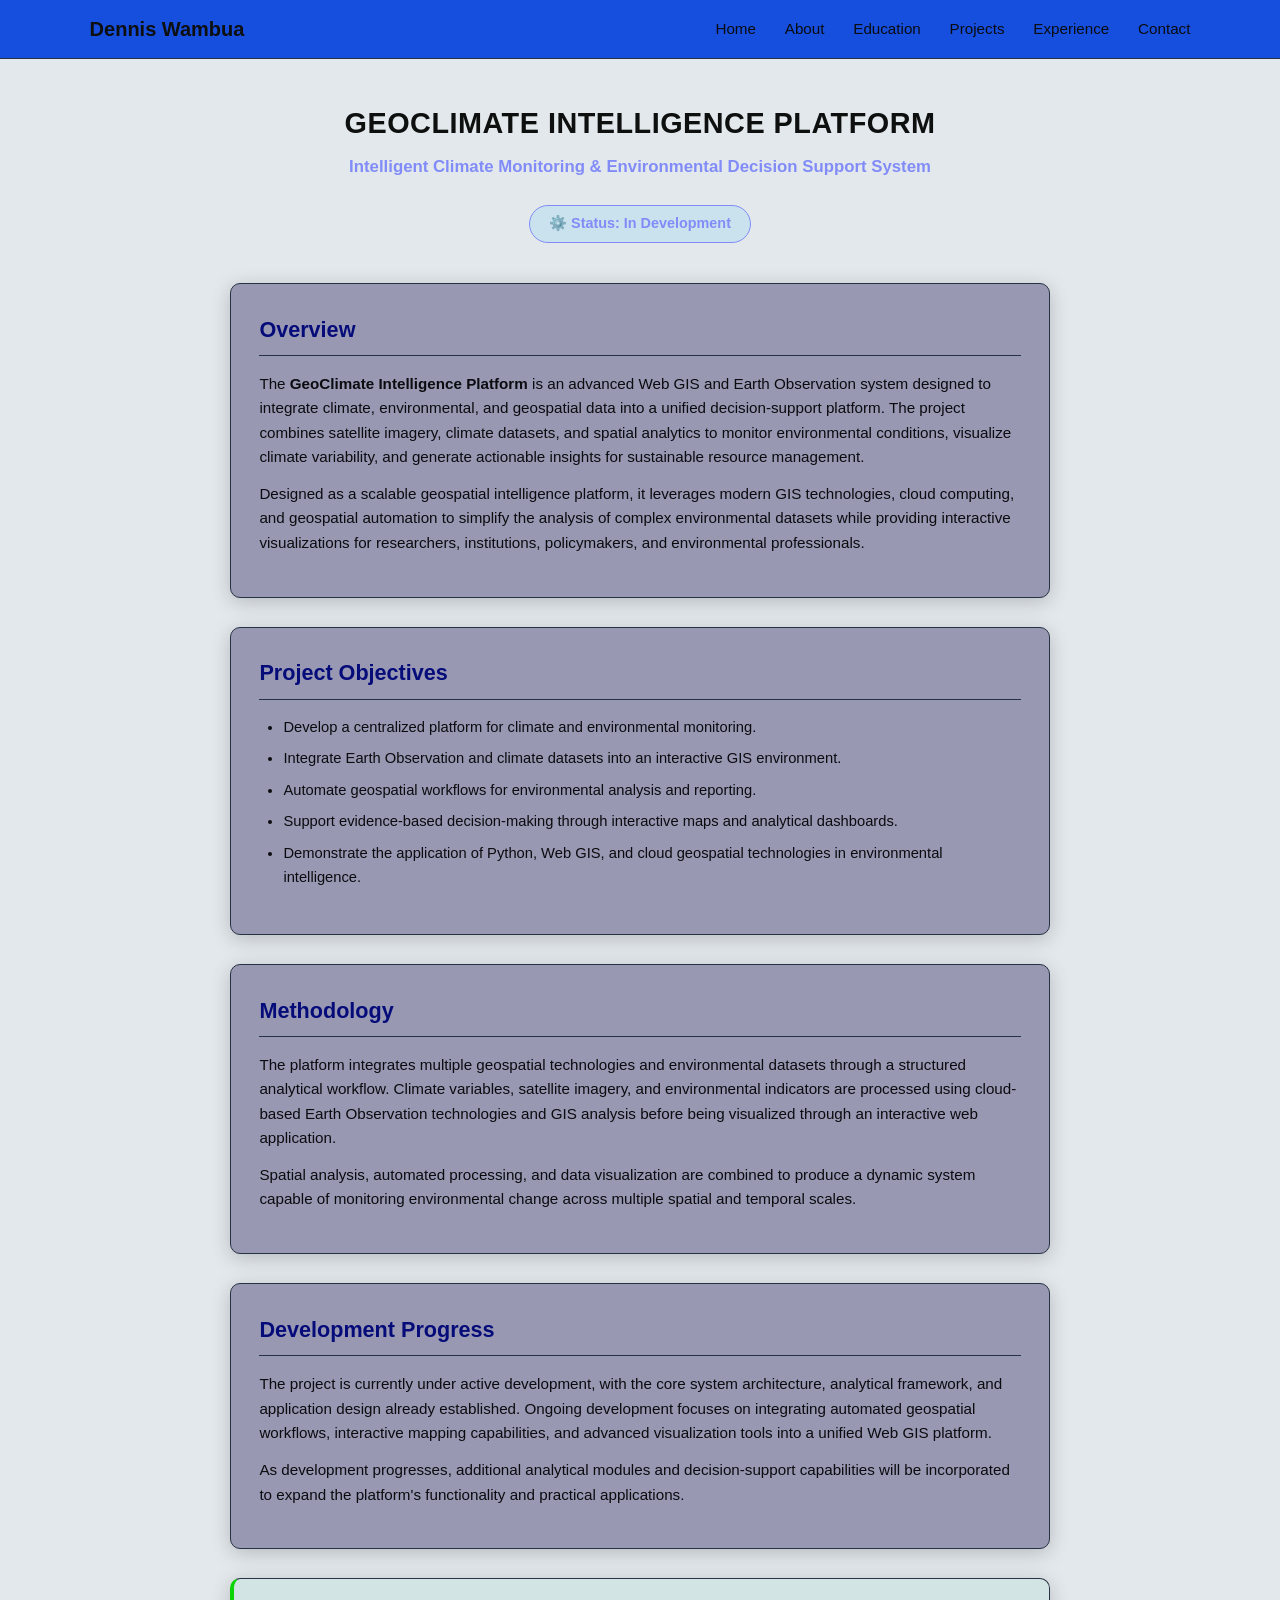
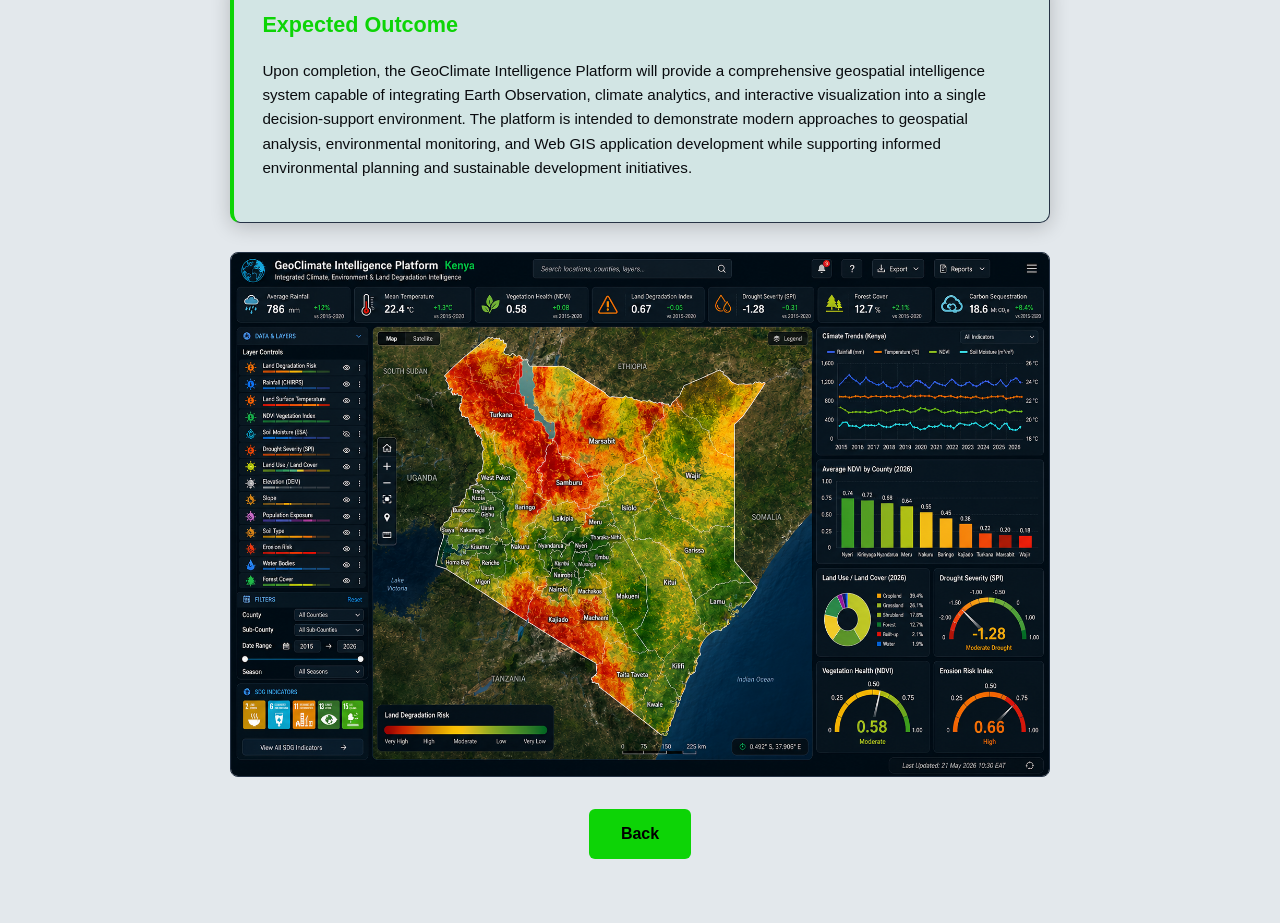
<file: Geoclimate.html>
<!DOCTYPE html>
<html lang="en">
<head>
    <meta charset="UTF-8">
    <meta name="viewport" content="width=device-width, initial-scale=1.0">
    <title>GeoClimate Intelligence Platform</title>
    <link rel="stylesheet" href="style.css">
    <link rel="icon" type="image/png" href="/Images/home%20image.png">
    <link href='https://unpkg.com/boxicons@2.1.4/css/boxicons.min.css' rel='stylesheet'>
</head>
<body>

    <!-- Header -->
    <header class="header">
        <a href="index.html" class="logo">Dennis Wambua</a>
        <i class="bx bx-menu" id="menu-icon"></i>
        <nav class="navbar">
            <a href="index.html#home">Home</a>
            <a href="index.html#about">About</a>
            <a href="index.html#education">Education</a>
            <a href="index.html#projects">Projects</a>
            <a href="index.html#experience">Experience</a>
            <a href="index.html#contact">Contact</a>
        </nav>
    </header>

    <div class="project-details">

        <!-- Title -->
        <h1 class="project-title">GeoClimate Intelligence Platform</h1>
        <p style="text-align: center; color: var(--accent-blue); font-weight: 600; margin-top: -1.8rem; margin-bottom: 1.5rem; font-size: 1.05rem;">
            Intelligent Climate Monitoring & Environmental Decision Support System
        </p>

        <!-- Status Badge -->
        <div style="text-align: center; margin-bottom: 2.5rem;">
            <span style="display: inline-block; padding: 0.4rem 1.2rem; background: rgba(56, 189, 248, 0.15); border: 1px solid var(--accent-blue); color: var(--accent-blue); border-radius: 20px; font-weight: 600; font-size: 0.9rem;">
                ⚙️ Status: In Development
            </span>
        </div>

        <!-- Overview -->
        <div class="project-section">
            <h2>Overview</h2>
            <p>The <strong>GeoClimate Intelligence Platform</strong> is an advanced Web GIS and Earth Observation system designed to integrate climate, environmental, and geospatial data into a unified decision-support platform. The project combines satellite imagery, climate datasets, and spatial analytics to monitor environmental conditions, visualize climate variability, and generate actionable insights for sustainable resource management.</p>
            <p>Designed as a scalable geospatial intelligence platform, it leverages modern GIS technologies, cloud computing, and geospatial automation to simplify the analysis of complex environmental datasets while providing interactive visualizations for researchers, institutions, policymakers, and environmental professionals.</p>
        </div>

        <!-- Project Objectives -->
        <div class="project-section">
            <h2>Project Objectives</h2>
            <ul>
                <li>Develop a centralized platform for climate and environmental monitoring.</li>
                <li>Integrate Earth Observation and climate datasets into an interactive GIS environment.</li>
                <li>Automate geospatial workflows for environmental analysis and reporting.</li>
                <li>Support evidence-based decision-making through interactive maps and analytical dashboards.</li>
                <li>Demonstrate the application of Python, Web GIS, and cloud geospatial technologies in environmental intelligence.</li>
            </ul>
        </div>

        <!-- Methodology -->
        <div class="project-section">
            <h2>Methodology</h2>
            <p>The platform integrates multiple geospatial technologies and environmental datasets through a structured analytical workflow. Climate variables, satellite imagery, and environmental indicators are processed using cloud-based Earth Observation technologies and GIS analysis before being visualized through an interactive web application.</p>
            <p>Spatial analysis, automated processing, and data visualization are combined to produce a dynamic system capable of monitoring environmental change across multiple spatial and temporal scales.</p>
        </div>

        <!-- Development Progress -->
        <div class="project-section">
            <h2>Development Progress</h2>
            <p>The project is currently under active development, with the core system architecture, analytical framework, and application design already established. Ongoing development focuses on integrating automated geospatial workflows, interactive mapping capabilities, and advanced visualization tools into a unified Web GIS platform.</p>
            <p>As development progresses, additional analytical modules and decision-support capabilities will be incorporated to expand the platform's functionality and practical applications.</p>
        </div>

        <!-- Expected Outcome -->
        <div class="project-section conclusion">
            <h2>Expected Outcome</h2>
            <p>Upon completion, the GeoClimate Intelligence Platform will provide a comprehensive geospatial intelligence system capable of integrating Earth Observation, climate analytics, and interactive visualization into a single decision-support environment. The platform is intended to demonstrate modern approaches to geospatial analysis, environmental monitoring, and Web GIS application development while supporting informed environmental planning and sustainable development initiatives.</p>
        </div>

        <div class="project-images">
            <img src="Images/ChatGPT Image Jul 28, 2026, 02_04_43 AM.png" alt="Turkana Dashboard">
        </div>

        <!-- Back Button -->
        <div class="back-btn">
            <a href="index.html#projects">Back</a>
        </div>

    </div>

    

    <!-- JavaScript for mobile menu -->
    <script>
        let menuIcon = document.querySelector('#menu-icon');
        let navbar = document.querySelector('.navbar');

        menuIcon.onclick = () => {
            menuIcon.classList.toggle('bx-x');
            navbar.classList.toggle('active');
        };
    </script>

</body>
</html>
</file>
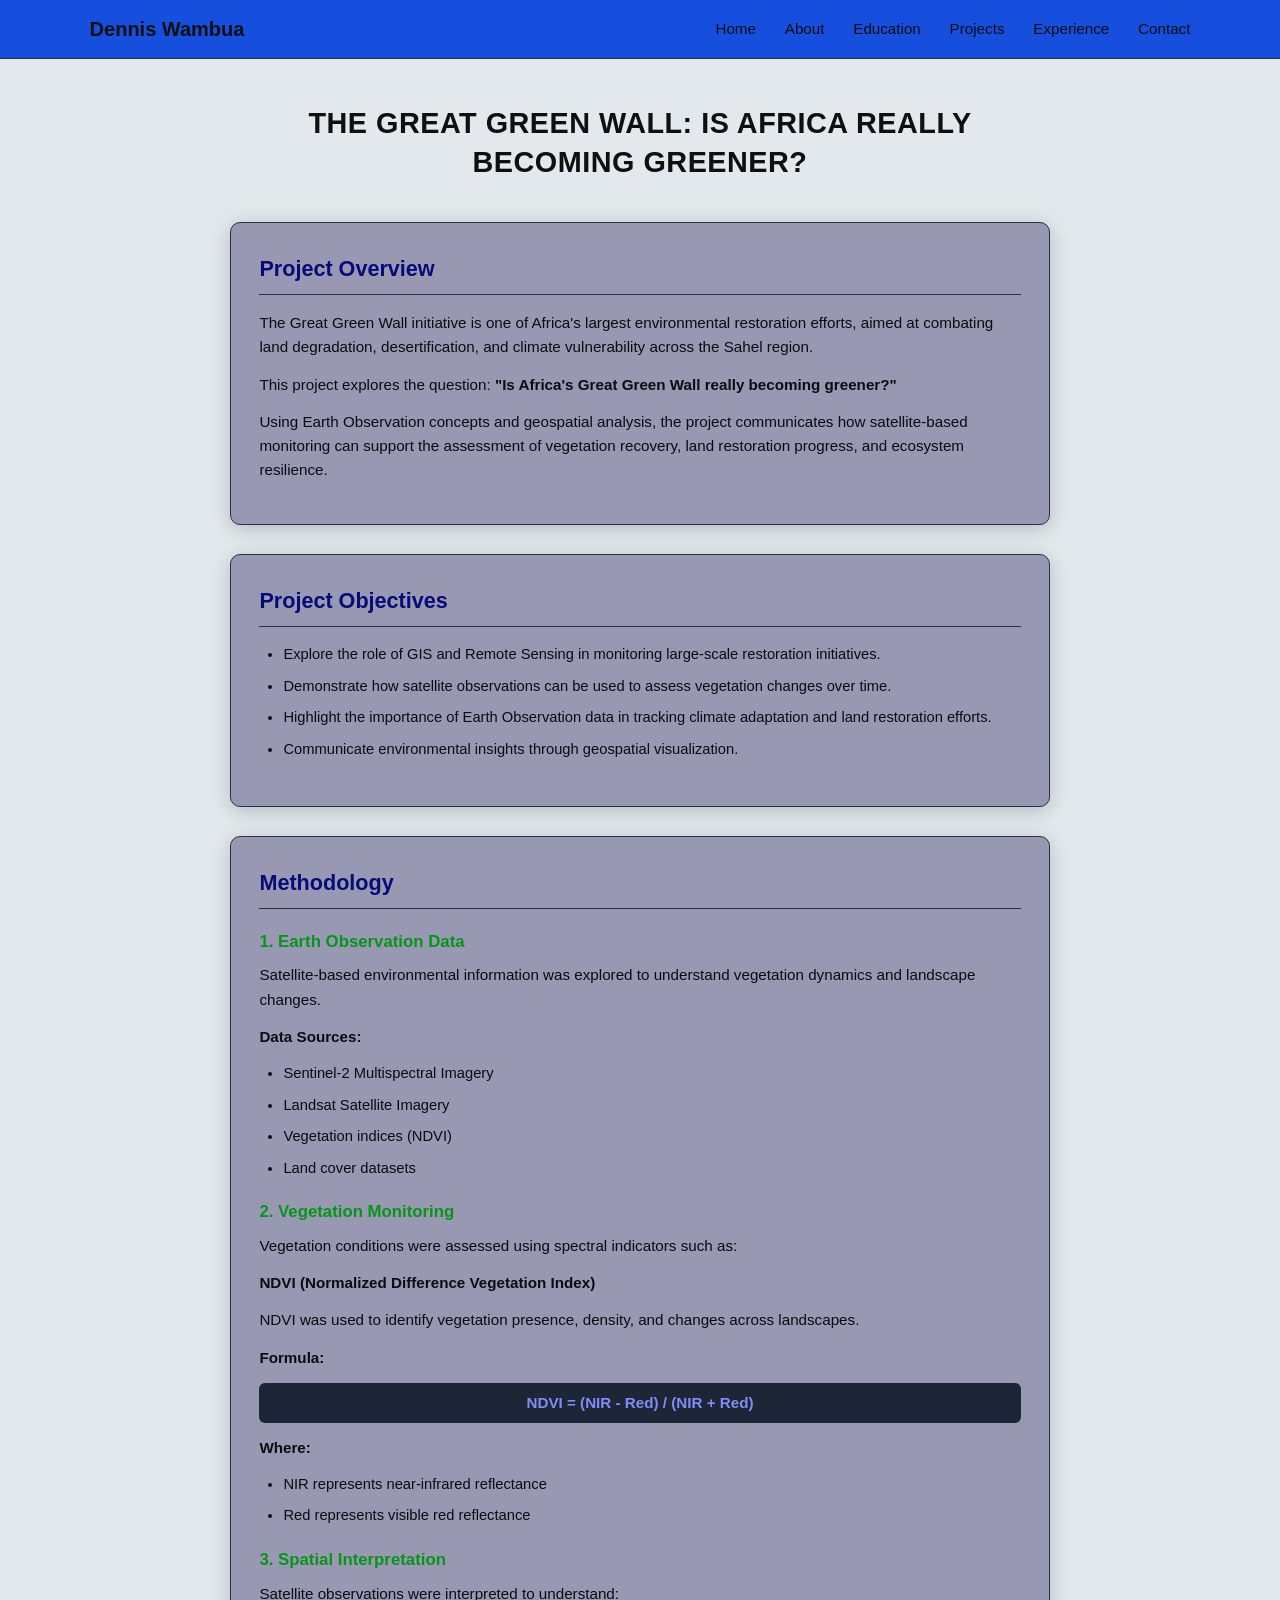
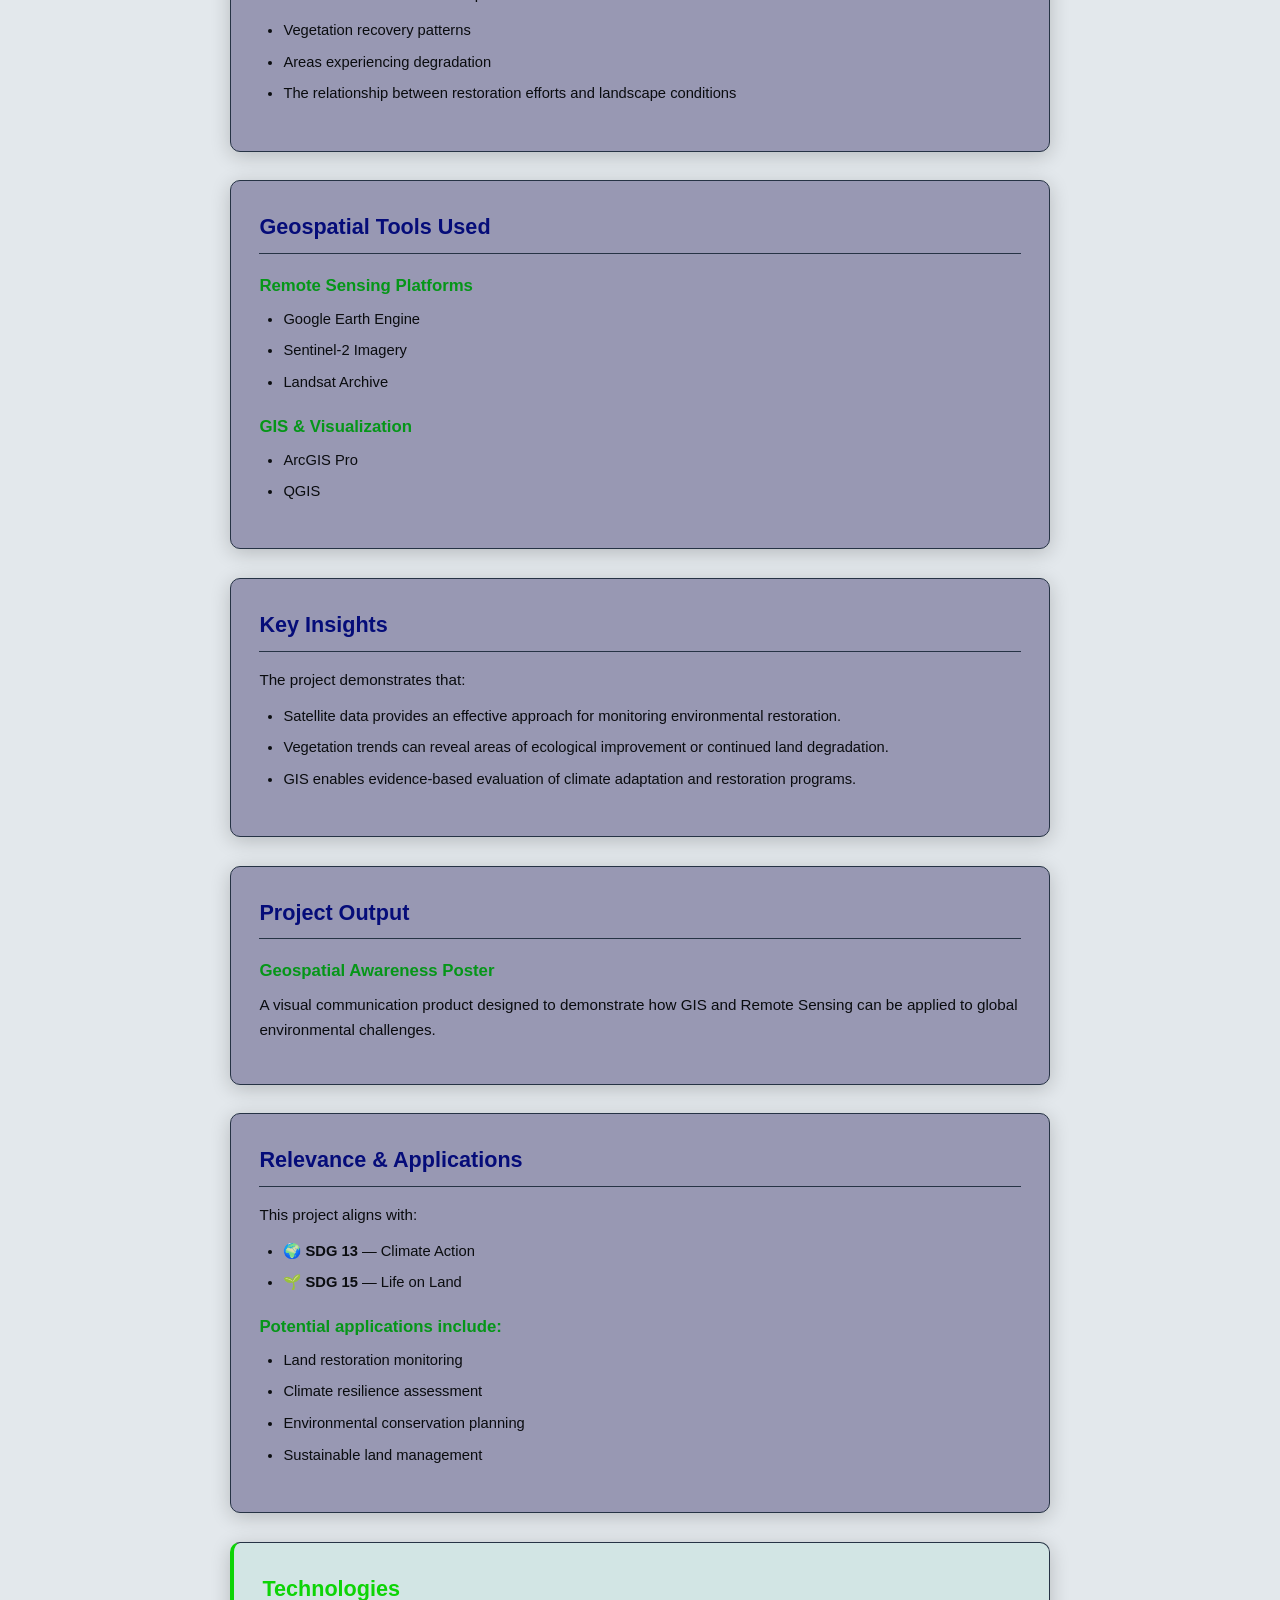
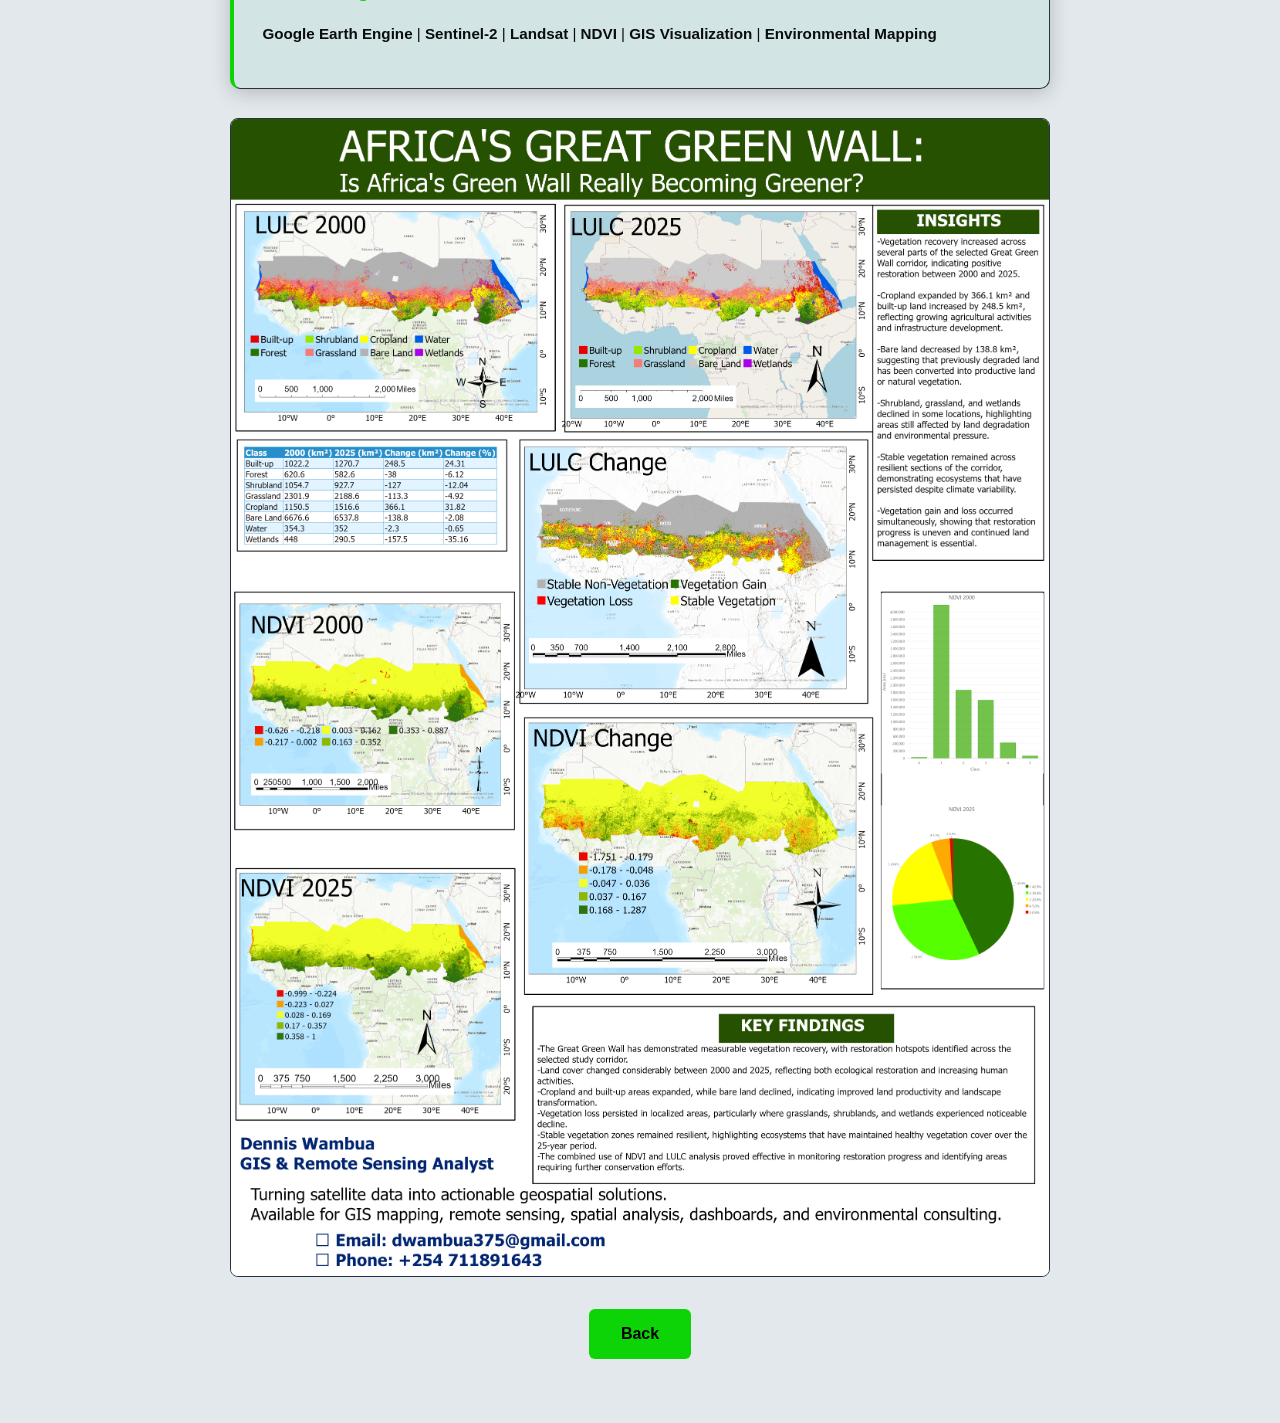
<file: Green wall.html>
<!DOCTYPE html>
<html lang="en">
<head>
    <meta charset="UTF-8">
    <meta name="viewport" content="width=device-width, initial-scale=1.0">
    <title>The Great Green Wall: Is Africa Really Becoming Greener?</title>
    <link rel="icon" type="image/png" href="/Images/home%20image.png">
    <link rel="stylesheet" href="style.css">
    <link href='https://unpkg.com/boxicons@2.1.4/css/boxicons.min.css' rel='stylesheet'>
</head>
<body>

    <!-- Header -->
    <header class="header">
        <a href="index.html" class="logo">Dennis Wambua</a>
        <i class="bx bx-menu" id="menu-icon"></i>
        <nav class="navbar">
            <a href="index.html#home">Home</a>
            <a href="index.html#about">About</a>
            <a href="index.html#education">Education</a>
            <a href="index.html#projects">Projects</a>
            <a href="index.html#experience">Experience</a>
            <a href="index.html#contact">Contact</a>
        </nav>
    </header>

    <div class="project-details">

        <!-- Title -->
        <h1 class="project-title">The Great Green Wall: Is Africa Really Becoming Greener?</h1>

        <!-- Project Overview -->
        <div class="project-section">
            <h2>Project Overview</h2>
            <p>The Great Green Wall initiative is one of Africa's largest environmental restoration efforts, aimed at combating land degradation, desertification, and climate vulnerability across the Sahel region.</p>
            <p>This project explores the question: <strong>"Is Africa's Great Green Wall really becoming greener?"</strong></p>
            <p>Using Earth Observation concepts and geospatial analysis, the project communicates how satellite-based monitoring can support the assessment of vegetation recovery, land restoration progress, and ecosystem resilience.</p>
        </div>

        <!-- Project Objectives -->
        <div class="project-section">
            <h2>Project Objectives</h2>
            <ul>
                <li>Explore the role of GIS and Remote Sensing in monitoring large-scale restoration initiatives.</li>
                <li>Demonstrate how satellite observations can be used to assess vegetation changes over time.</li>
                <li>Highlight the importance of Earth Observation data in tracking climate adaptation and land restoration efforts.</li>
                <li>Communicate environmental insights through geospatial visualization.</li>
            </ul>
        </div>

        <!-- Methodology -->
        <div class="project-section">
            <h2>Methodology</h2>

            <h3>1. Earth Observation Data</h3>
            <p>Satellite-based environmental information was explored to understand vegetation dynamics and landscape changes.</p>
            <p><strong>Data Sources:</strong></p>
            <ul>
                <li>Sentinel-2 Multispectral Imagery</li>
                <li>Landsat Satellite Imagery</li>
                <li>Vegetation indices (NDVI)</li>
                <li>Land cover datasets</li>
            </ul>

            <h3>2. Vegetation Monitoring</h3>
            <p>Vegetation conditions were assessed using spectral indicators such as:</p>
            <p><strong>NDVI (Normalized Difference Vegetation Index)</strong></p>
            <p>NDVI was used to identify vegetation presence, density, and changes across landscapes.</p>
            <p><strong>Formula:</strong></p>
            <p style="text-align: center; font-weight: bold; color: var(--accent-blue); padding: 0.5rem; background: var(--bg-box); border-radius: 6px; margin: 0.8rem 0;">
                NDVI = (NIR - Red) / (NIR + Red)
            </p>
            <p><strong>Where:</strong></p>
            <ul>
                <li>NIR represents near-infrared reflectance</li>
                <li>Red represents visible red reflectance</li>
            </ul>

            <h3>3. Spatial Interpretation</h3>
            <p>Satellite observations were interpreted to understand:</p>
            <ul>
                <li>Vegetation recovery patterns</li>
                <li>Areas experiencing degradation</li>
                <li>The relationship between restoration efforts and landscape conditions</li>
            </ul>
        </div>

        <!-- Geospatial Tools Used -->
        <div class="project-section">
            <h2>Geospatial Tools Used</h2>
            
            <h3>Remote Sensing Platforms</h3>
            <ul>
                <li>Google Earth Engine</li>
                <li>Sentinel-2 Imagery</li>
                <li>Landsat Archive</li>
            </ul>

            <h3>GIS & Visualization</h3>
            <ul>
                <li>ArcGIS Pro</li>
                <li>QGIS</li>
            </ul>
        </div>

        <!-- Key Insights -->
        <div class="project-section">
            <h2>Key Insights</h2>
            <p>The project demonstrates that:</p>
            <ul>
                <li>Satellite data provides an effective approach for monitoring environmental restoration.</li>
                <li>Vegetation trends can reveal areas of ecological improvement or continued land degradation.</li>
                <li>GIS enables evidence-based evaluation of climate adaptation and restoration programs.</li>
            </ul>
        </div>

        <!-- Project Output -->
        <div class="project-section">
            <h2>Project Output</h2>
            <h3>Geospatial Awareness Poster</h3>
            <p>A visual communication product designed to demonstrate how GIS and Remote Sensing can be applied to global environmental challenges.</p>
        </div>

        <!-- Relevance & Applications -->
        <div class="project-section">
            <h2>Relevance & Applications</h2>
            <p>This project aligns with:</p>
            <ul>
                <li>🌍 <strong>SDG 13</strong> — Climate Action</li>
                <li>🌱 <strong>SDG 15</strong> — Life on Land</li>
            </ul>

            <h3>Potential applications include:</h3>
            <ul>
                <li>Land restoration monitoring</li>
                <li>Climate resilience assessment</li>
                <li>Environmental conservation planning</li>
                <li>Sustainable land management</li>
            </ul>
        </div>

        <!-- Technologies -->
        <div class="project-section conclusion">
            <h2>Technologies</h2>
            <p><strong>Google Earth Engine</strong> | <strong>Sentinel-2</strong> | <strong>Landsat</strong> | <strong>NDVI</strong> | <strong>GIS Visualization</strong> | <strong>Environmental Mapping</strong></p>
        </div>

        <div class="project-images">
            <img src="Images/Layout1.jpg" alt="Turkana Dashboard">
        </div>

        <!-- Back Button -->
        <div class="back-btn">
            <a href="index.html#projects">Back</a>
        </div>

    </div>

    <!-- JavaScript for mobile menu -->
    <script>
        let menuIcon = document.querySelector('#menu-icon');
        let navbar = document.querySelector('.navbar');

        menuIcon.onclick = () => {
            menuIcon.classList.toggle('bx-x');
            navbar.classList.toggle('active');
        };
    </script>

</body>
</html>
</file>
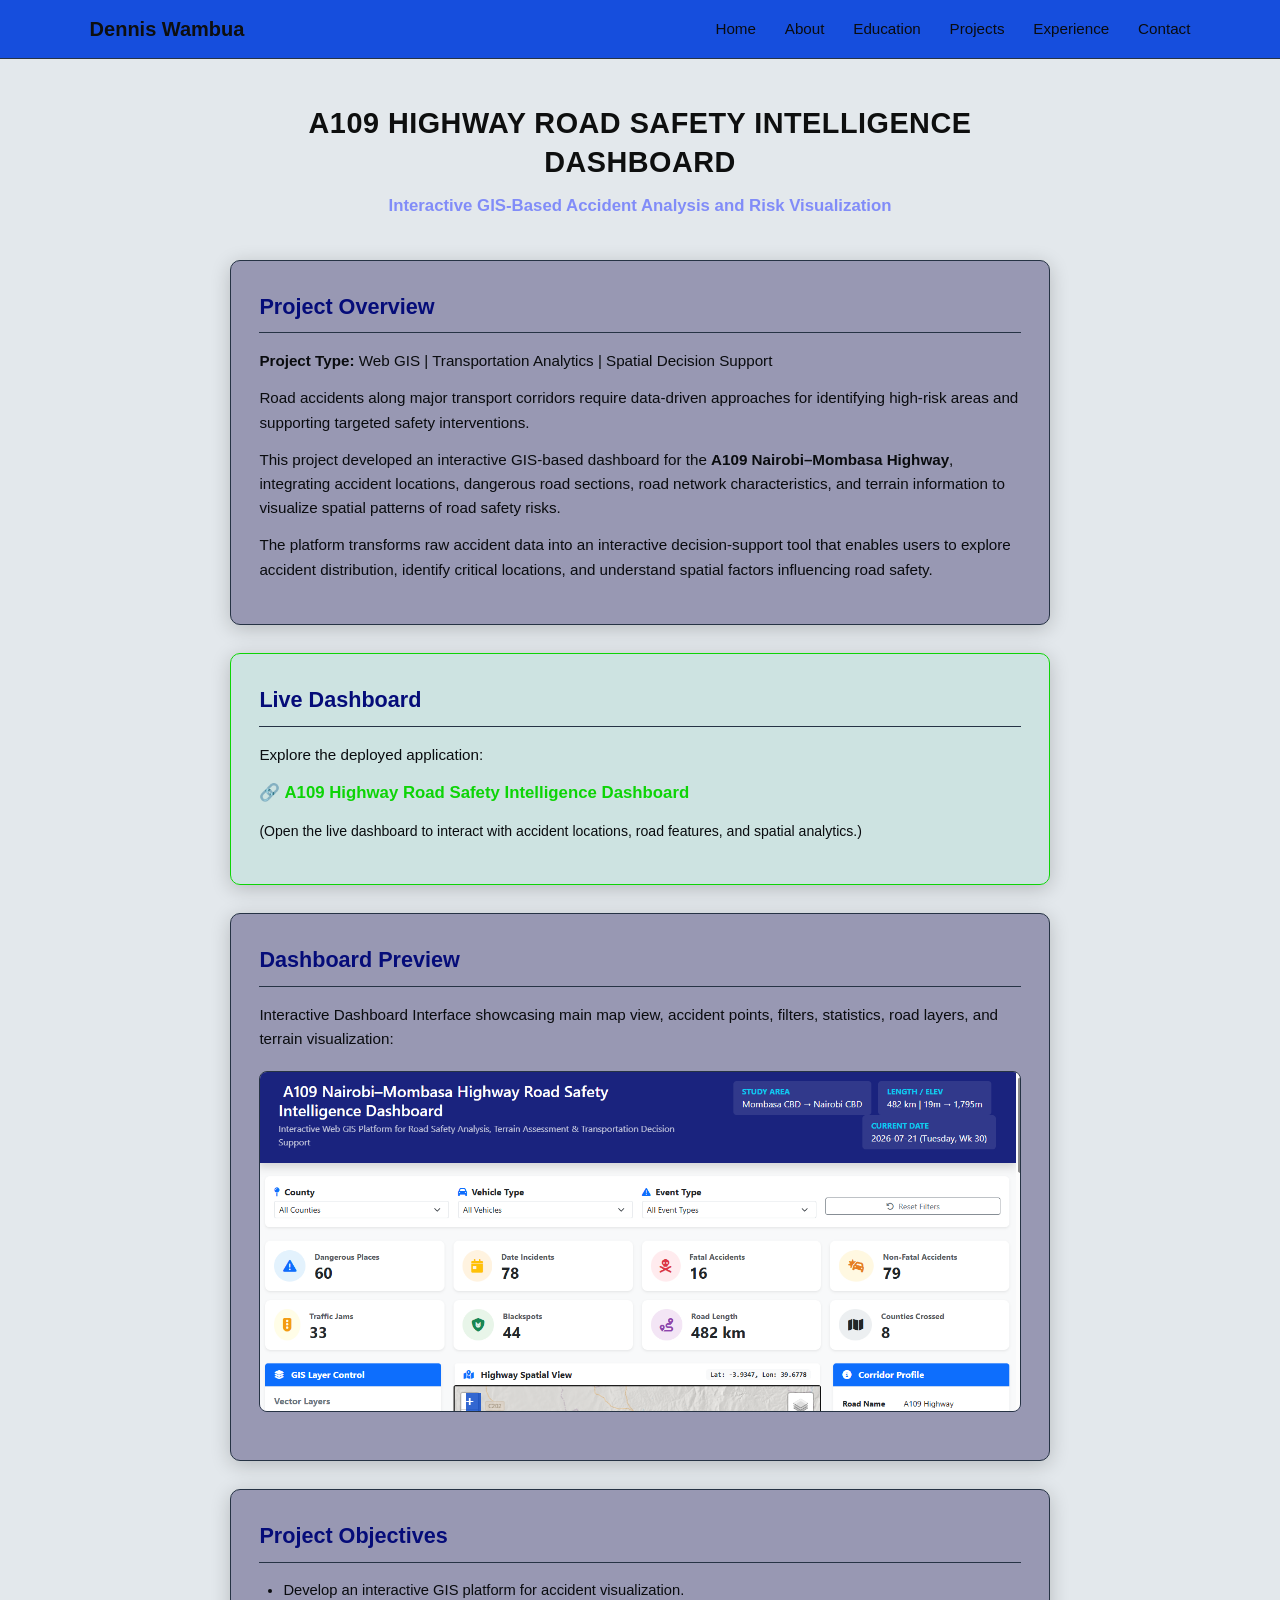
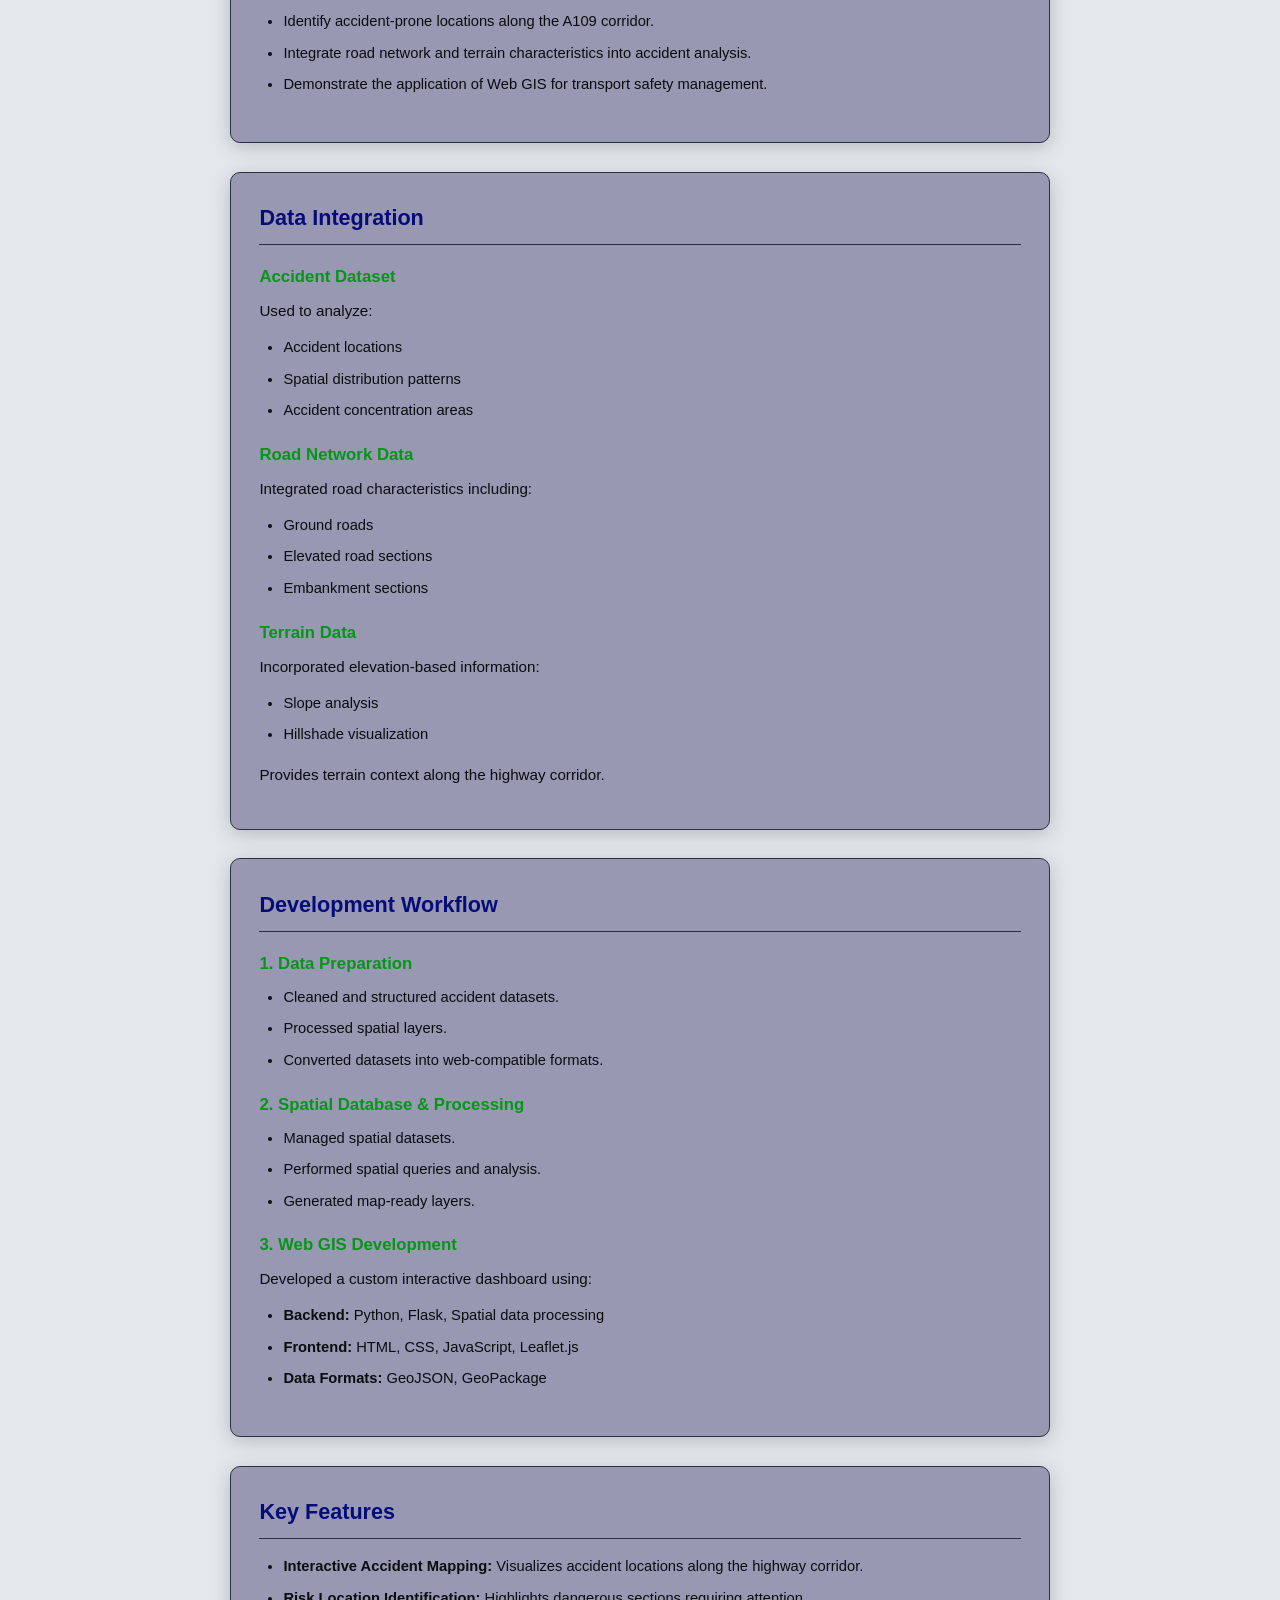
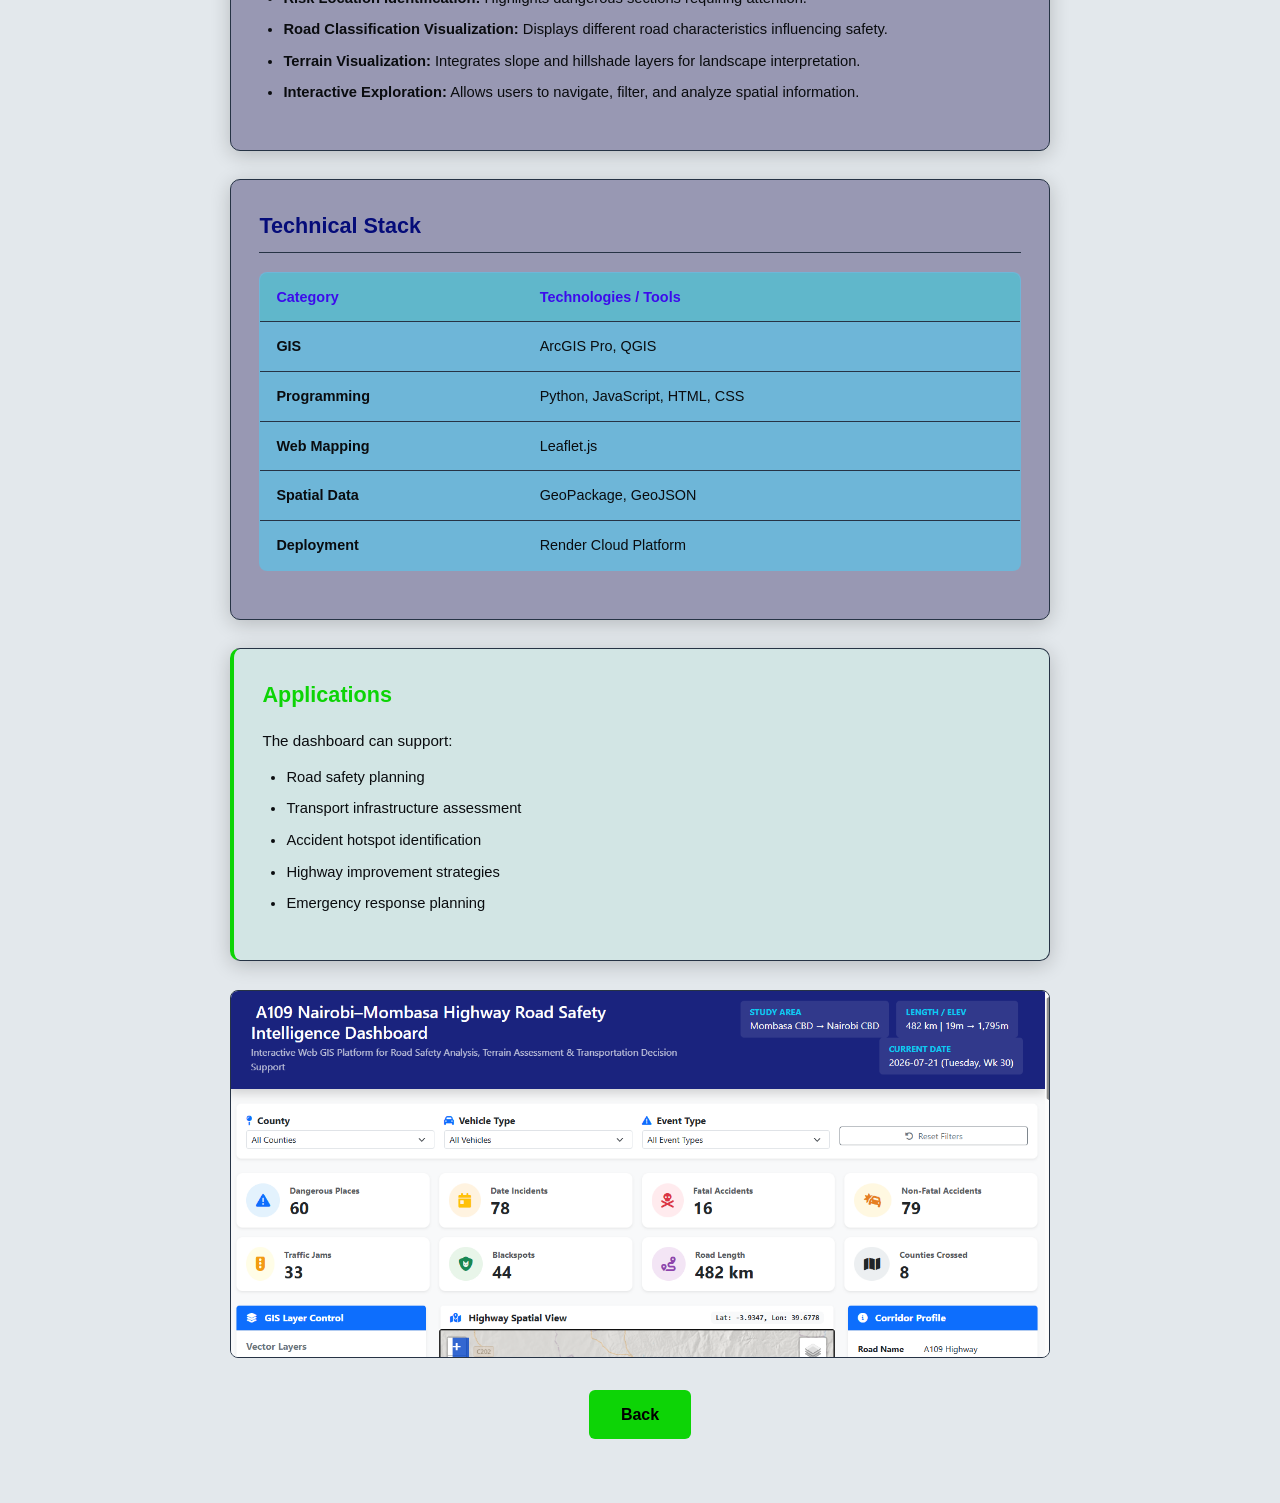
<file: Mombasa road.html>
<!DOCTYPE html>
<html lang="en">
<head>
    <meta charset="UTF-8">
    <meta name="viewport" content="width=device-width, initial-scale=1.0">
    <title>A109 Highway Road Safety Intelligence Dashboard</title>
    <link rel="icon" type="image/png" href="/Images/home%20image.png">
    <link rel="stylesheet" href="style.css">
    <link href='https://unpkg.com/boxicons@2.1.4/css/boxicons.min.css' rel='stylesheet'>
</head>
<body>

    <!-- Header -->
    <header class="header">
        <a href="index.html" class="logo">Dennis Wambua</a>
        <i class="bx bx-menu" id="menu-icon"></i>
        <nav class="navbar">
            <a href="index.html#home">Home</a>
            <a href="index.html#about">About</a>
            <a href="index.html#education">Education</a>
            <a href="index.html#projects">Projects</a>
            <a href="index.html#experience">Experience</a>
            <a href="index.html#contact">Contact</a>
        </nav>
    </header>

    <div class="project-details">

        <!-- Title -->
        <h1 class="project-title">A109 Highway Road Safety Intelligence Dashboard</h1>
        <p style="text-align: center; color: var(--accent-blue); font-weight: 600; margin-top: -1.8rem; margin-bottom: 2.5rem; font-size: 1.05rem;">
            Interactive GIS-Based Accident Analysis and Risk Visualization
        </p>

        <!-- Project Overview -->
        <div class="project-section">
            <h2>Project Overview</h2>
            <p><strong>Project Type:</strong> Web GIS | Transportation Analytics | Spatial Decision Support</p>
            <p>Road accidents along major transport corridors require data-driven approaches for identifying high-risk areas and supporting targeted safety interventions.</p>
            <p>This project developed an interactive GIS-based dashboard for the <strong>A109 Nairobi–Mombasa Highway</strong>, integrating accident locations, dangerous road sections, road network characteristics, and terrain information to visualize spatial patterns of road safety risks.</p>
            <p>The platform transforms raw accident data into an interactive decision-support tool that enables users to explore accident distribution, identify critical locations, and understand spatial factors influencing road safety.</p>
        </div>

        <!-- Live Dashboard Link -->
        <div class="project-section" style="background: rgba(16, 185, 129, 0.1); border-color: var(--accent-green);">
            <h2>Live Dashboard</h2>
            <p>Explore the deployed application:</p>
            <p style="font-size: 1.05rem; font-weight: bold; margin-top: 0.5rem;">
                🔗 <a href="https://a109-highway-dashboard-y76c.onrender.com/" target="_blank" rel="noopener noreferrer">A109 Highway Road Safety Intelligence Dashboard</a>
            </p>
            <p style="font-size: 0.88rem; color: var(--text-muted); margin-top: 0.4rem;">
                (Open the live dashboard to interact with accident locations, road features, and spatial analytics.)
            </p>
        </div>

        <!-- Dashboard Preview -->
        <div class="project-section">
            <h2>Dashboard Preview</h2>
            <p>Interactive Dashboard Interface showcasing main map view, accident points, filters, statistics, road layers, and terrain visualization:</p>
            
            <div class="project-images">
                <img src="Images/Screenshot 2026-07-21 132233.png" alt="A109 Dashboard Preview Screenshot">
            </div>
        </div>

        <!-- Project Objectives -->
        <div class="project-section">
            <h2>Project Objectives</h2>
            <ul>
                <li>Develop an interactive GIS platform for accident visualization.</li>
                <li>Identify accident-prone locations along the A109 corridor.</li>
                <li>Integrate road network and terrain characteristics into accident analysis.</li>
                <li>Demonstrate the application of Web GIS for transport safety management.</li>
            </ul>
        </div>

        <!-- Data Integration -->
        <div class="project-section">
            <h2>Data Integration</h2>

            <h3>Accident Dataset</h3>
            <p>Used to analyze:</p>
            <ul>
                <li>Accident locations</li>
                <li>Spatial distribution patterns</li>
                <li>Accident concentration areas</li>
            </ul>

            <h3>Road Network Data</h3>
            <p>Integrated road characteristics including:</p>
            <ul>
                <li>Ground roads</li>
                <li>Elevated road sections</li>
                <li>Embankment sections</li>
            </ul>

            <h3>Terrain Data</h3>
            <p>Incorporated elevation-based information:</p>
            <ul>
                <li>Slope analysis</li>
                <li>Hillshade visualization</li>
            </ul>
            <p>Provides terrain context along the highway corridor.</p>
        </div>

        <!-- Development Workflow -->
        <div class="project-section">
            <h2>Development Workflow</h2>

            <h3>1. Data Preparation</h3>
            <ul>
                <li>Cleaned and structured accident datasets.</li>
                <li>Processed spatial layers.</li>
                <li>Converted datasets into web-compatible formats.</li>
            </ul>

            <h3>2. Spatial Database & Processing</h3>
            <ul>
                <li>Managed spatial datasets.</li>
                <li>Performed spatial queries and analysis.</li>
                <li>Generated map-ready layers.</li>
            </ul>

            <h3>3. Web GIS Development</h3>
            <p>Developed a custom interactive dashboard using:</p>
            <ul>
                <li><strong>Backend:</strong> Python, Flask, Spatial data processing</li>
                <li><strong>Frontend:</strong> HTML, CSS, JavaScript, Leaflet.js</li>
                <li><strong>Data Formats:</strong> GeoJSON, GeoPackage</li>
            </ul>
        </div>

        <!-- Key Features -->
        <div class="project-section">
            <h2>Key Features</h2>
            <ul>
                <li><strong>Interactive Accident Mapping:</strong> Visualizes accident locations along the highway corridor.</li>
                <li><strong>Risk Location Identification:</strong> Highlights dangerous sections requiring attention.</li>
                <li><strong>Road Classification Visualization:</strong> Displays different road characteristics influencing safety.</li>
                <li><strong>Terrain Visualization:</strong> Integrates slope and hillshade layers for landscape interpretation.</li>
                <li><strong>Interactive Exploration:</strong> Allows users to navigate, filter, and analyze spatial information.</li>
            </ul>
        </div>

        <!-- Technical Stack -->
        <div class="project-section">
            <h2>Technical Stack</h2>
            <table class="project-table">
                <thead>
                    <tr>
                        <th>Category</th>
                        <th>Technologies / Tools</th>
                    </tr>
                </thead>
                <tbody>
                    <tr>
                        <td><strong>GIS</strong></td>
                        <td>ArcGIS Pro, QGIS</td>
                    </tr>
                    <tr>
                        <td><strong>Programming</strong></td>
                        <td>Python, JavaScript, HTML, CSS</td>
                    </tr>
                    <tr>
                        <td><strong>Web Mapping</strong></td>
                        <td>Leaflet.js</td>
                    </tr>
                    <tr>
                        <td><strong>Spatial Data</strong></td>
                        <td>GeoPackage, GeoJSON</td>
                    </tr>
                    <tr>
                        <td><strong>Deployment</strong></td>
                        <td>Render Cloud Platform</td>
                    </tr>
                </tbody>
            </table>
        </div>

        <!-- Applications -->
        <div class="project-section conclusion">
            <h2>Applications</h2>
            <p>The dashboard can support:</p>
            <ul>
                <li>Road safety planning</li>
                <li>Transport infrastructure assessment</li>
                <li>Accident hotspot identification</li>
                <li>Highway improvement strategies</li>
                <li>Emergency response planning</li>
            </ul>
        </div>

        <div class="project-images">
            <img src="Images/Screenshot 2026-07-21 132233.png" alt="Turkana Dashboard">
        </div>

        <!-- Back Button -->
        <div class="back-btn">
            <a href="index.html#projects">Back</a>
        </div>

    </div>

    <!-- JavaScript for mobile menu -->
    <script>
        let menuIcon = document.querySelector('#menu-icon');
        let navbar = document.querySelector('.navbar');

        menuIcon.onclick = () => {
            menuIcon.classList.toggle('bx-x');
            navbar.classList.toggle('active');
        };
    </script>

</body>
</html>
</file>
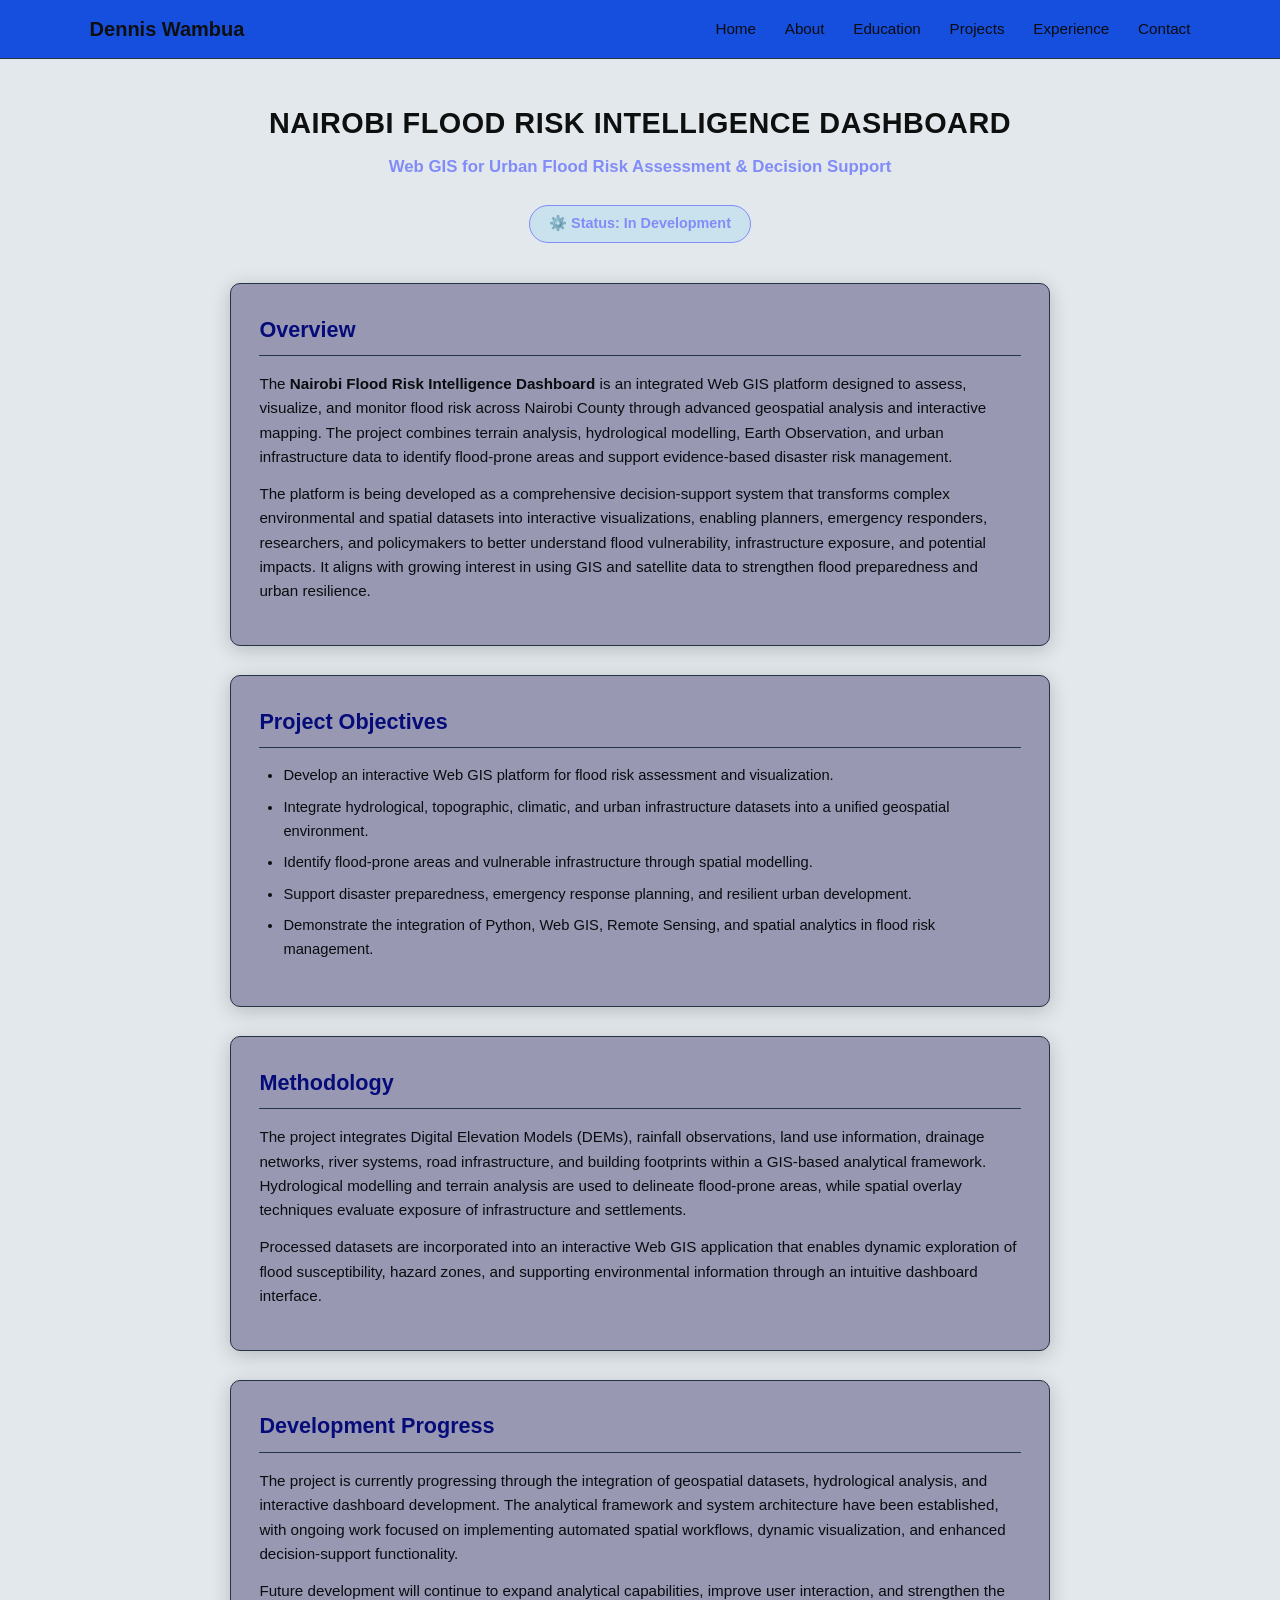
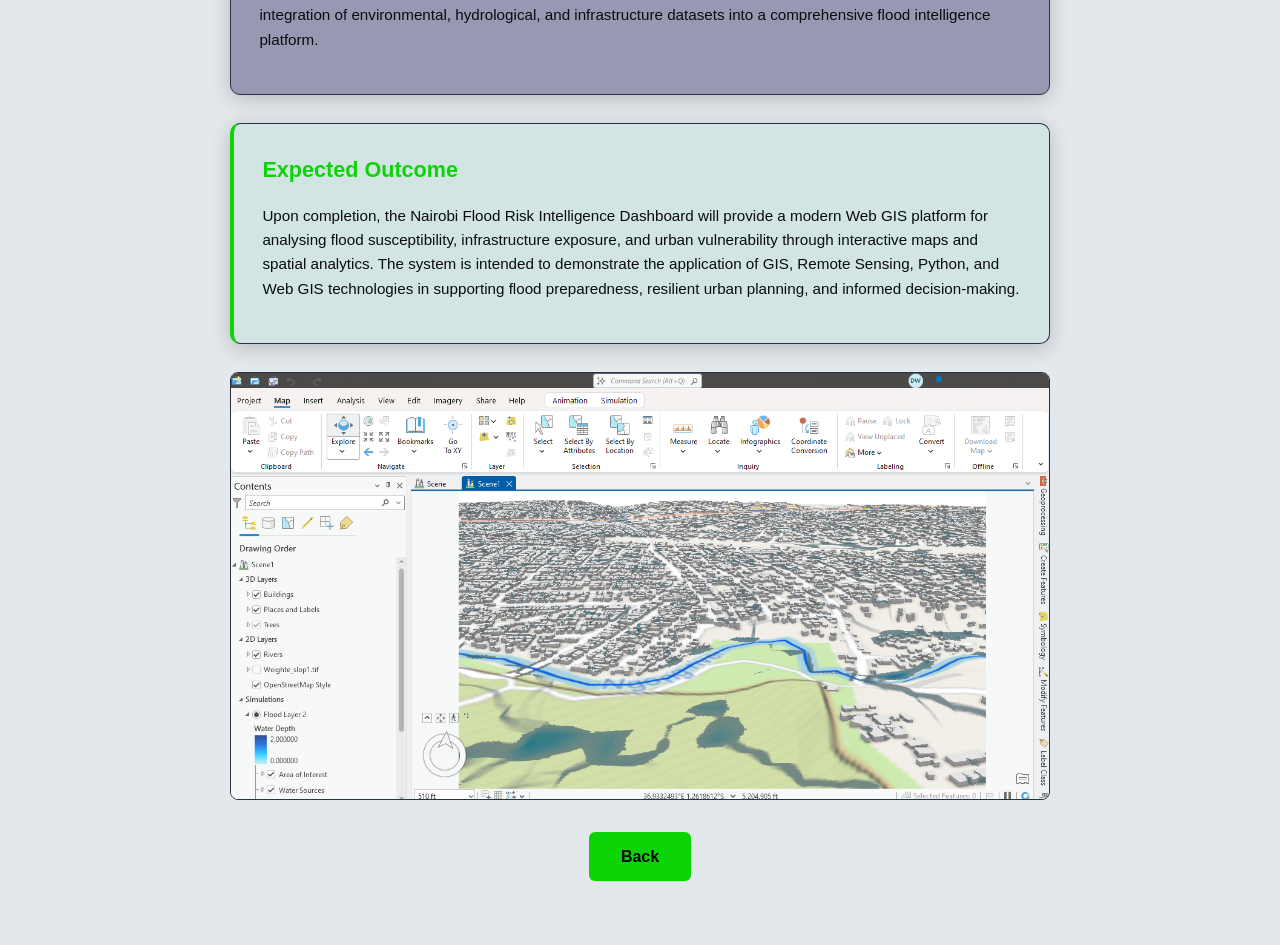
<file: Nairobi floods.html>
<!DOCTYPE html>
<html lang="en">
<head>
    <meta charset="UTF-8">
    <meta name="viewport" content="width=device-width, initial-scale=1.0">
    <title>Nairobi Flood Risk Intelligence Dashboard</title>
    <link rel="icon" type="image/png" href="/Images/home%20image.png">
    <link rel="stylesheet" href="style.css">
    <link href='https://unpkg.com/boxicons@2.1.4/css/boxicons.min.css' rel='stylesheet'>
</head>
<body>

    <!-- Header -->
    <header class="header">
        <a href="index.html" class="logo">Dennis Wambua</a>
        <i class="bx bx-menu" id="menu-icon"></i>
        <nav class="navbar">
            <a href="index.html#home">Home</a>
            <a href="index.html#about">About</a>
            <a href="index.html#education">Education</a>
            <a href="index.html#projects">Projects</a>
            <a href="index.html#experience">Experience</a>
            <a href="index.html#contact">Contact</a>
        </nav>
    </header>

    <div class="project-details">

        <!-- Title -->
        <h1 class="project-title">Nairobi Flood Risk Intelligence Dashboard</h1>
        <p style="text-align: center; color: var(--accent-blue); font-weight: 600; margin-top: -1.8rem; margin-bottom: 1.5rem; font-size: 1.05rem;">
            Web GIS for Urban Flood Risk Assessment & Decision Support
        </p>

        <!-- Status Badge -->
        <div style="text-align: center; margin-bottom: 2.5rem;">
            <span style="display: inline-block; padding: 0.4rem 1.2rem; background: rgba(56, 189, 248, 0.15); border: 1px solid var(--accent-blue); color: var(--accent-blue); border-radius: 20px; font-weight: 600; font-size: 0.9rem;">
                ⚙️ Status: In Development
            </span>
        </div>

        <!-- Overview -->
        <div class="project-section">
            <h2>Overview</h2>
            <p>The <strong>Nairobi Flood Risk Intelligence Dashboard</strong> is an integrated Web GIS platform designed to assess, visualize, and monitor flood risk across Nairobi County through advanced geospatial analysis and interactive mapping. The project combines terrain analysis, hydrological modelling, Earth Observation, and urban infrastructure data to identify flood-prone areas and support evidence-based disaster risk management.</p>
            <p>The platform is being developed as a comprehensive decision-support system that transforms complex environmental and spatial datasets into interactive visualizations, enabling planners, emergency responders, researchers, and policymakers to better understand flood vulnerability, infrastructure exposure, and potential impacts. It aligns with growing interest in using GIS and satellite data to strengthen flood preparedness and urban resilience.</p>
        </div>

        <!-- Project Objectives -->
        <div class="project-section">
            <h2>Project Objectives</h2>
            <ul>
                <li>Develop an interactive Web GIS platform for flood risk assessment and visualization.</li>
                <li>Integrate hydrological, topographic, climatic, and urban infrastructure datasets into a unified geospatial environment.</li>
                <li>Identify flood-prone areas and vulnerable infrastructure through spatial modelling.</li>
                <li>Support disaster preparedness, emergency response planning, and resilient urban development.</li>
                <li>Demonstrate the integration of Python, Web GIS, Remote Sensing, and spatial analytics in flood risk management.</li>
            </ul>
        </div>

        <!-- Methodology -->
        <div class="project-section">
            <h2>Methodology</h2>
            <p>The project integrates Digital Elevation Models (DEMs), rainfall observations, land use information, drainage networks, river systems, road infrastructure, and building footprints within a GIS-based analytical framework. Hydrological modelling and terrain analysis are used to delineate flood-prone areas, while spatial overlay techniques evaluate exposure of infrastructure and settlements.</p>
            <p>Processed datasets are incorporated into an interactive Web GIS application that enables dynamic exploration of flood susceptibility, hazard zones, and supporting environmental information through an intuitive dashboard interface.</p>
        </div>

        <!-- Development Progress -->
        <div class="project-section">
            <h2>Development Progress</h2>
            <p>The project is currently progressing through the integration of geospatial datasets, hydrological analysis, and interactive dashboard development. The analytical framework and system architecture have been established, with ongoing work focused on implementing automated spatial workflows, dynamic visualization, and enhanced decision-support functionality.</p>
            <p>Future development will continue to expand analytical capabilities, improve user interaction, and strengthen the integration of environmental, hydrological, and infrastructure datasets into a comprehensive flood intelligence platform.</p>
        </div>

        <!-- Expected Outcome -->
        <div class="project-section conclusion">
            <h2>Expected Outcome</h2>
            <p>Upon completion, the Nairobi Flood Risk Intelligence Dashboard will provide a modern Web GIS platform for analysing flood susceptibility, infrastructure exposure, and urban vulnerability through interactive maps and spatial analytics. The system is intended to demonstrate the application of GIS, Remote Sensing, Python, and Web GIS technologies in supporting flood preparedness, resilient urban planning, and informed decision-making.</p>
        </div>

        <div class="project-images">
            <img src="Images/Screenshot 2026-07-21 182639.png" alt="Turkana Dashboard">
        </div>

        <!-- Back Button -->
        <div class="back-btn">
            <a href="index.html#projects">Back</a>
        </div>

    </div>

    <!-- JavaScript for mobile menu -->
    <script>
        let menuIcon = document.querySelector('#menu-icon');
        let navbar = document.querySelector('.navbar');

        menuIcon.onclick = () => {
            menuIcon.classList.toggle('bx-x');
            navbar.classList.toggle('active');
        };
    </script>

</body>
</html>
</file>
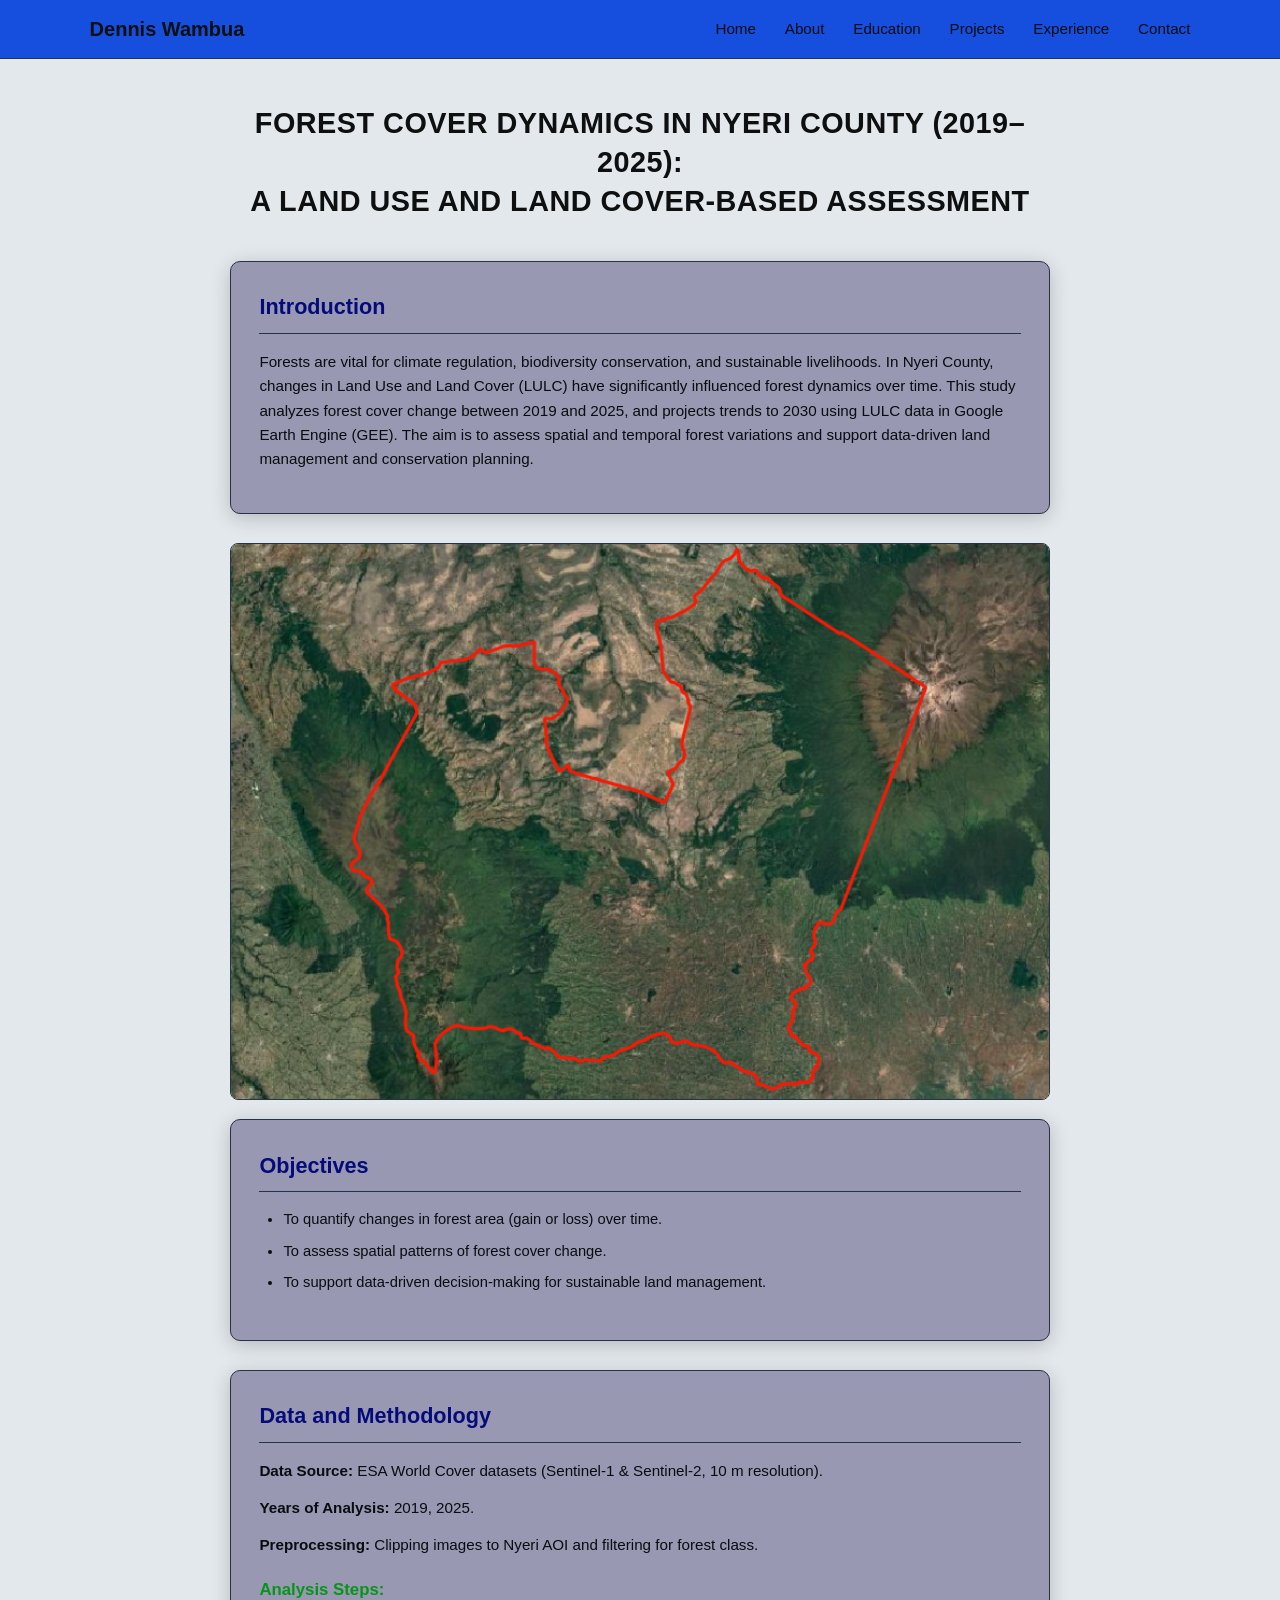
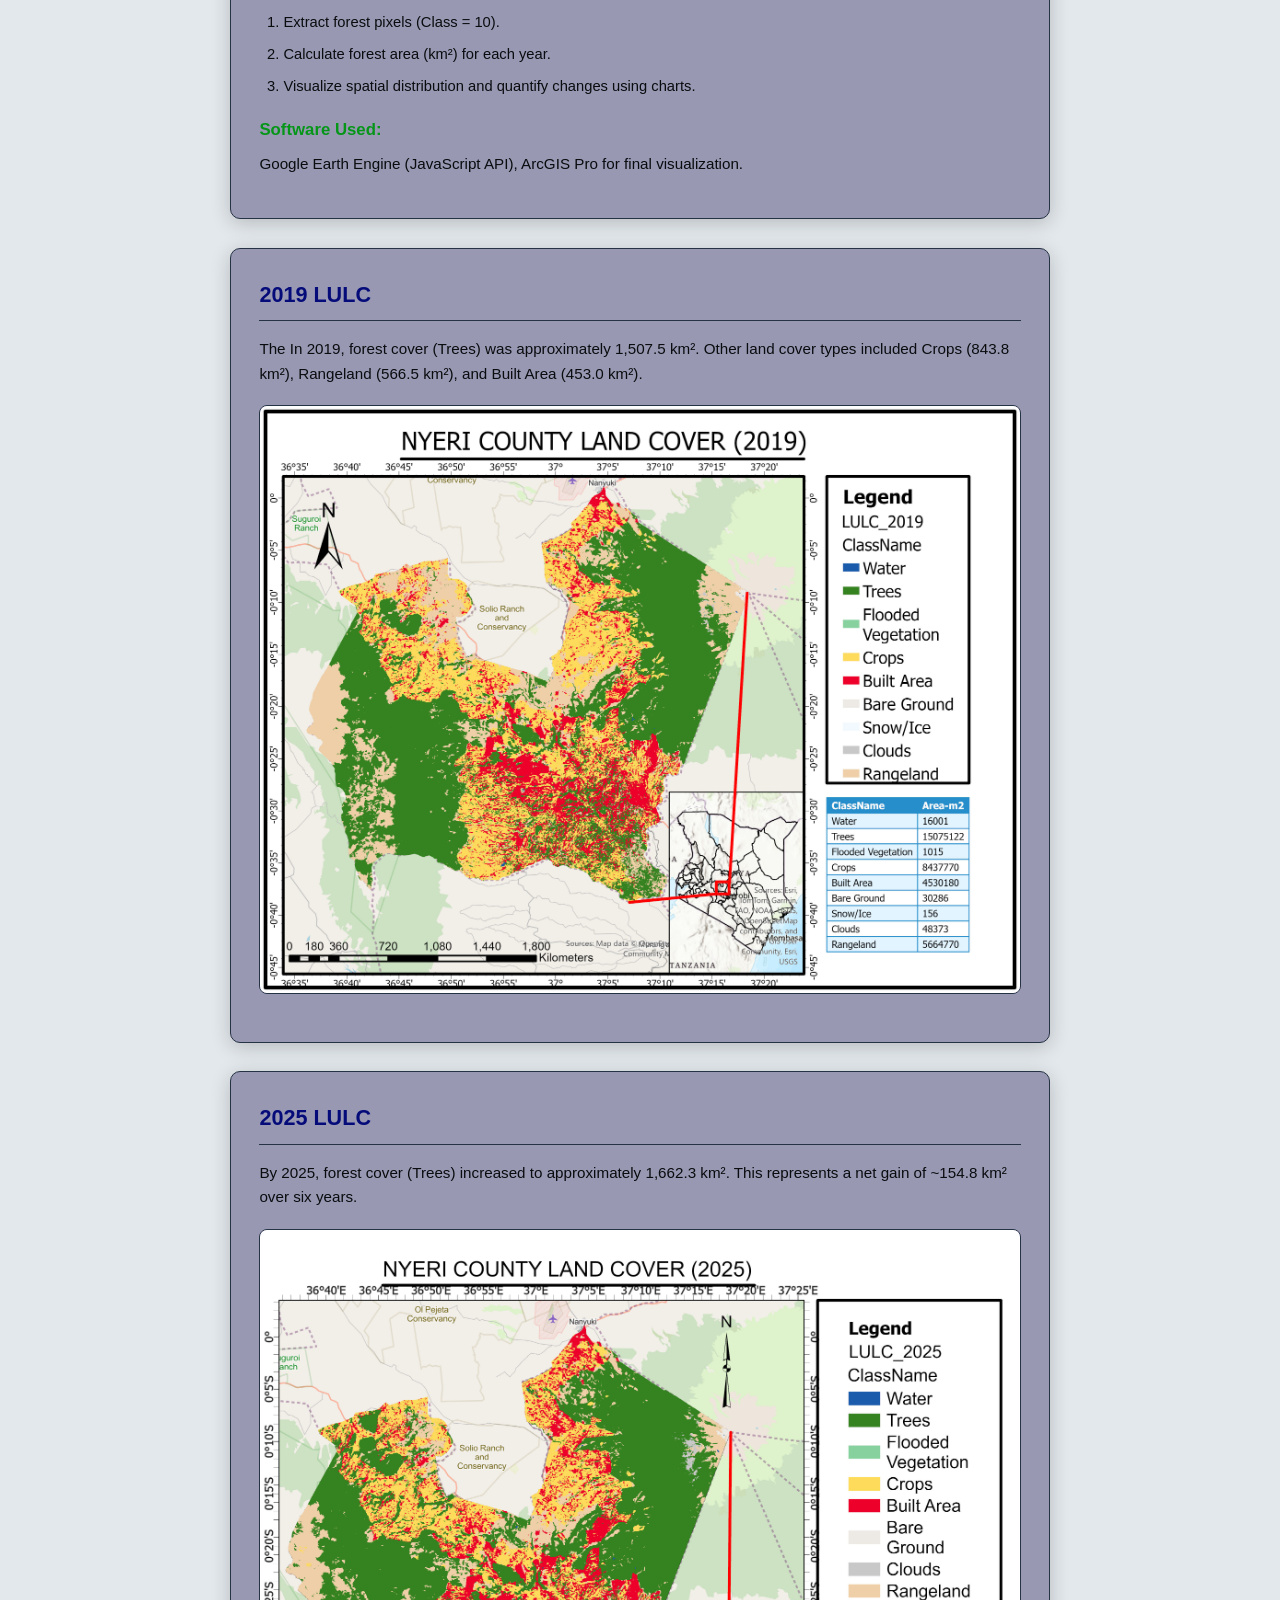
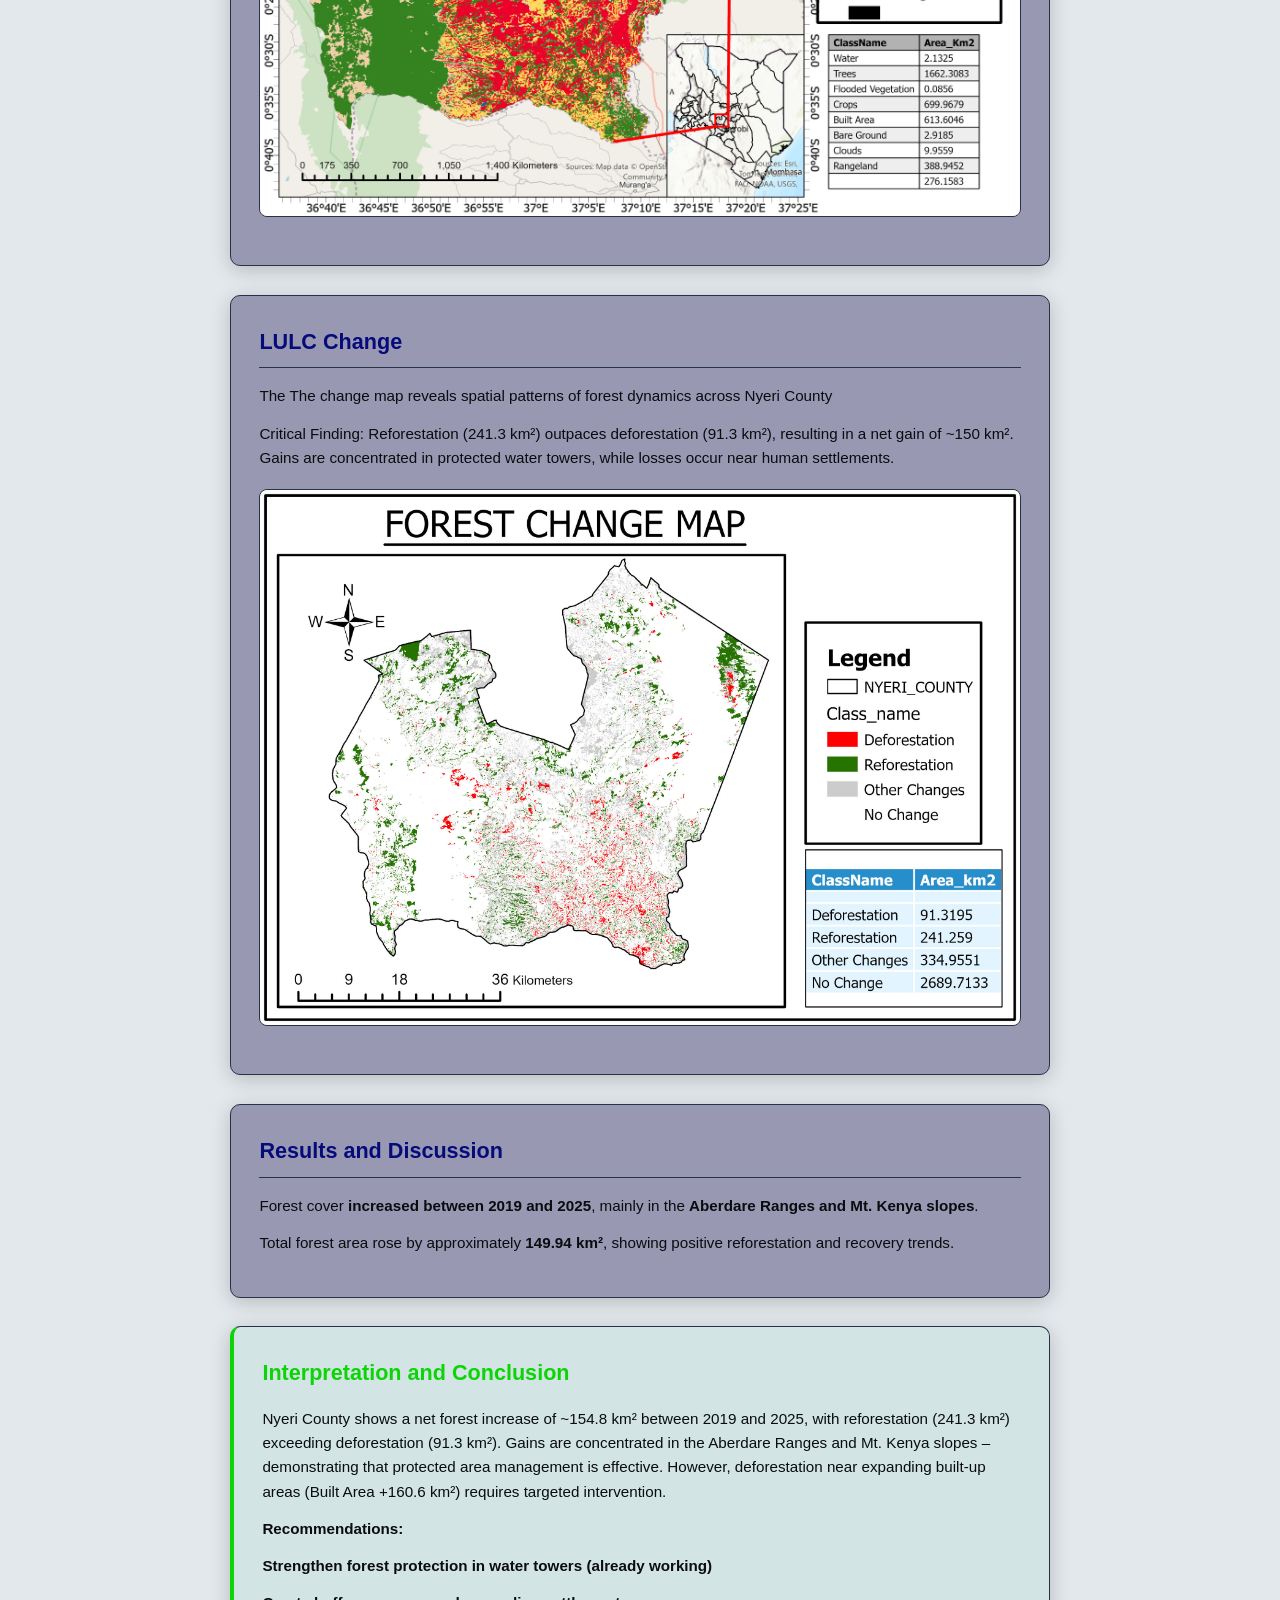
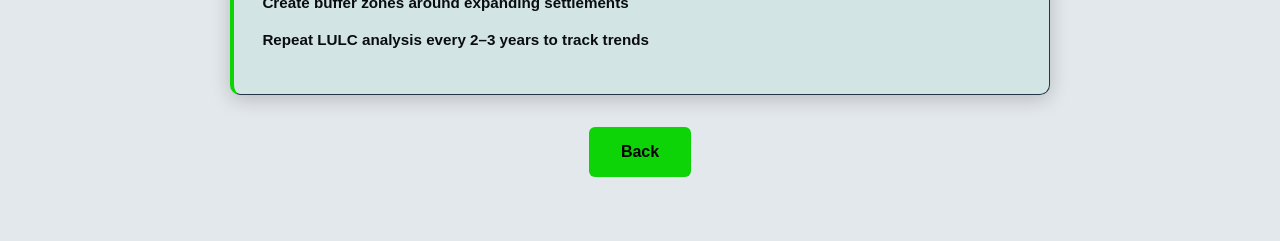
<file: Nyeri forest dynamics.html>
<!DOCTYPE html>
<html lang="en">
<head>
    <meta charset="UTF-8">
    <meta name="viewport" content="width=device-width, initial-scale=1.0">
    <title>Forest Cover Dynamics - Nyeri County</title>
    <link rel="icon" type="image/png" href="/Images/home%20image.png">
    <link rel="stylesheet" href="style.css">
    <link href='https://unpkg.com/boxicons@2.1.4/css/boxicons.min.css' rel='stylesheet'>
</head>
<body>

    <!-- Header -->
    <header class="header">
        <a href="index.html" class="logo">Dennis Wambua</a>
        <i class="bx bx-menu" id="menu-icon"></i>
        <nav class="navbar">
            <a href="index.html#home">Home</a>
            <a href="index.html#about">About</a>
            <a href="index.html#education">Education</a>
            <a href="index.html#projects">Projects</a>
            <a href="index.html#experience">Experience</a>
            <a href="index.html#contact">Contact</a>
        </nav>
    </header>

    <!-- Project Details -->
    <div class="project-details">

        <!-- Title -->
        <h1 class="project-title">FOREST COVER DYNAMICS IN NYERI COUNTY (2019–2025):<br>A LAND USE AND LAND COVER-BASED ASSESSMENT</h1>
        <!-- Introduction -->
        <div class="project-section">
            <h2>Introduction</h2>
            <p>Forests are vital for climate regulation, biodiversity conservation, and sustainable livelihoods. In Nyeri County, changes in Land Use and Land Cover (LULC) have significantly influenced forest dynamics over time. This study analyzes forest cover change between 2019 and 2025, and projects trends to 2030 using LULC data in Google Earth Engine (GEE). The aim is to assess spatial and temporal forest variations and support data-driven land management and conservation planning.</p>
        </div>

        <div class="project-images">
            <img src="Images/Screenshot 2026-05-27 170348.png" alt="Satellite Image of Nyeri County">
        </div>

        <!-- Objectives -->
        <div class="project-section">
            <h2>Objectives</h2>
            <ul>
                <li>To quantify changes in forest area (gain or loss) over time.</li>
                <li>To assess spatial patterns of forest cover change.</li>
                <li>To support data-driven decision-making for sustainable land management.</li>
            </ul>
        </div>

        <!-- Data and Methodology -->
        <div class="project-section">
            <h2>Data and Methodology</h2>
            
            <p><strong>Data Source:</strong> ESA World Cover datasets (Sentinel-1 & Sentinel-2, 10 m resolution).</p>
            <p><strong>Years of Analysis:</strong> 2019, 2025.</p>
            <p><strong>Preprocessing:</strong> Clipping images to Nyeri AOI and filtering for forest class.</p>
            
            <h3>Analysis Steps:</h3>
            <ol>
                <li>Extract forest pixels (Class = 10).</li>
                <li>Calculate forest area (km²) for each year.</li>
                <li>Visualize spatial distribution and quantify changes using charts.</li>
            </ol>
            
            <h3>Software Used:</h3>
            <p>Google Earth Engine (JavaScript API), ArcGIS Pro for final visualization.</p>
        </div>

        <!-- 2019 Map -->
        <div class="project-section">
            <h2>2019 LULC</h2>
            
            <p>The In 2019, forest cover (Trees) was approximately 1,507.5 km². Other land cover types included Crops (843.8 km²), Rangeland (566.5 km²), and Built Area (453.0 km²).</p>
            
            <div class="project-images">
                <img src="Images/Nyeri-LULC2015.jpg" alt="Forest Cover 2025">
            </div>
        </div>

        <!--2025 Map -->
        <div class="project-section">
            <h2>2025 LULC</h2>
            
            <p>By 2025, forest cover (Trees) increased to approximately 1,662.3 km². This represents a net gain of ~154.8 km² over six years.</p>
            <div class="project-images">
                <img src="Images/Nyeri-LULC2025.jpg" alt="Forest Cover 2025">
            </div>
        </div>
        
        <!--LULC CHANGE -->
        <div class="project-section">
            <h2>LULC Change</h2>
            
            <p>The The change map reveals spatial patterns of forest dynamics across Nyeri County</p>
            <p>Critical Finding: Reforestation (241.3 km²) outpaces deforestation (91.3 km²), resulting in a net
                 gain of ~150 km². Gains are concentrated in protected water towers, while losses occur near human settlements.</p>
            
            <div class="project-images">
                <img src="Images/Nyeri-Change map.jpg" alt="Forest Cover 2025">
            </div>
        </div>

        <!-- Results and Discussion -->
        <div class="project-section">
            <h2>Results and Discussion</h2>
            
            <p>Forest cover <strong>increased between 2019 and 2025</strong>, mainly in the <strong>Aberdare Ranges and Mt. Kenya slopes</strong>.</p>
            <p>Total forest area rose by approximately <strong>149.94 km²</strong>, showing positive reforestation and recovery trends.</p>
            
        </div>

        <!-- Interpretation and Conclusion -->
        <div class="project-section conclusion">
            <h2>Interpretation and Conclusion</h2>
            <p>Nyeri County shows a net forest increase of ~154.8 km² between 2019 and 2025, with reforestation (241.3 km²) exceeding deforestation (91.3 km²). Gains are concentrated in the Aberdare Ranges and Mt. Kenya slopes – demonstrating that protected area management is effective. However, 
                deforestation near expanding built-up areas (Built Area +160.6 km²) requires targeted intervention.</p>
            <p><strong>Recommendations:</p>
            <p>Strengthen forest protection in water towers (already working)</p>
            <p>Create buffer zones around expanding settlements</p>
            <p>Repeat LULC analysis every 2–3 years to track trends</p>
        </div>


        <!-- Back Button -->
        <div class="back-btn">
            <a href="index.html#projects">Back</a>
        </div>

    </div>

    <!-- JavaScript for mobile menu -->
    <script>
        let menuIcon = document.querySelector('#menu-icon');
        let navbar = document.querySelector('.navbar');

        menuIcon.onclick = () => {
            menuIcon.classList.toggle('bx-x');
            navbar.classList.toggle('active');
        };
    </script>

</body>
</html>
</file>
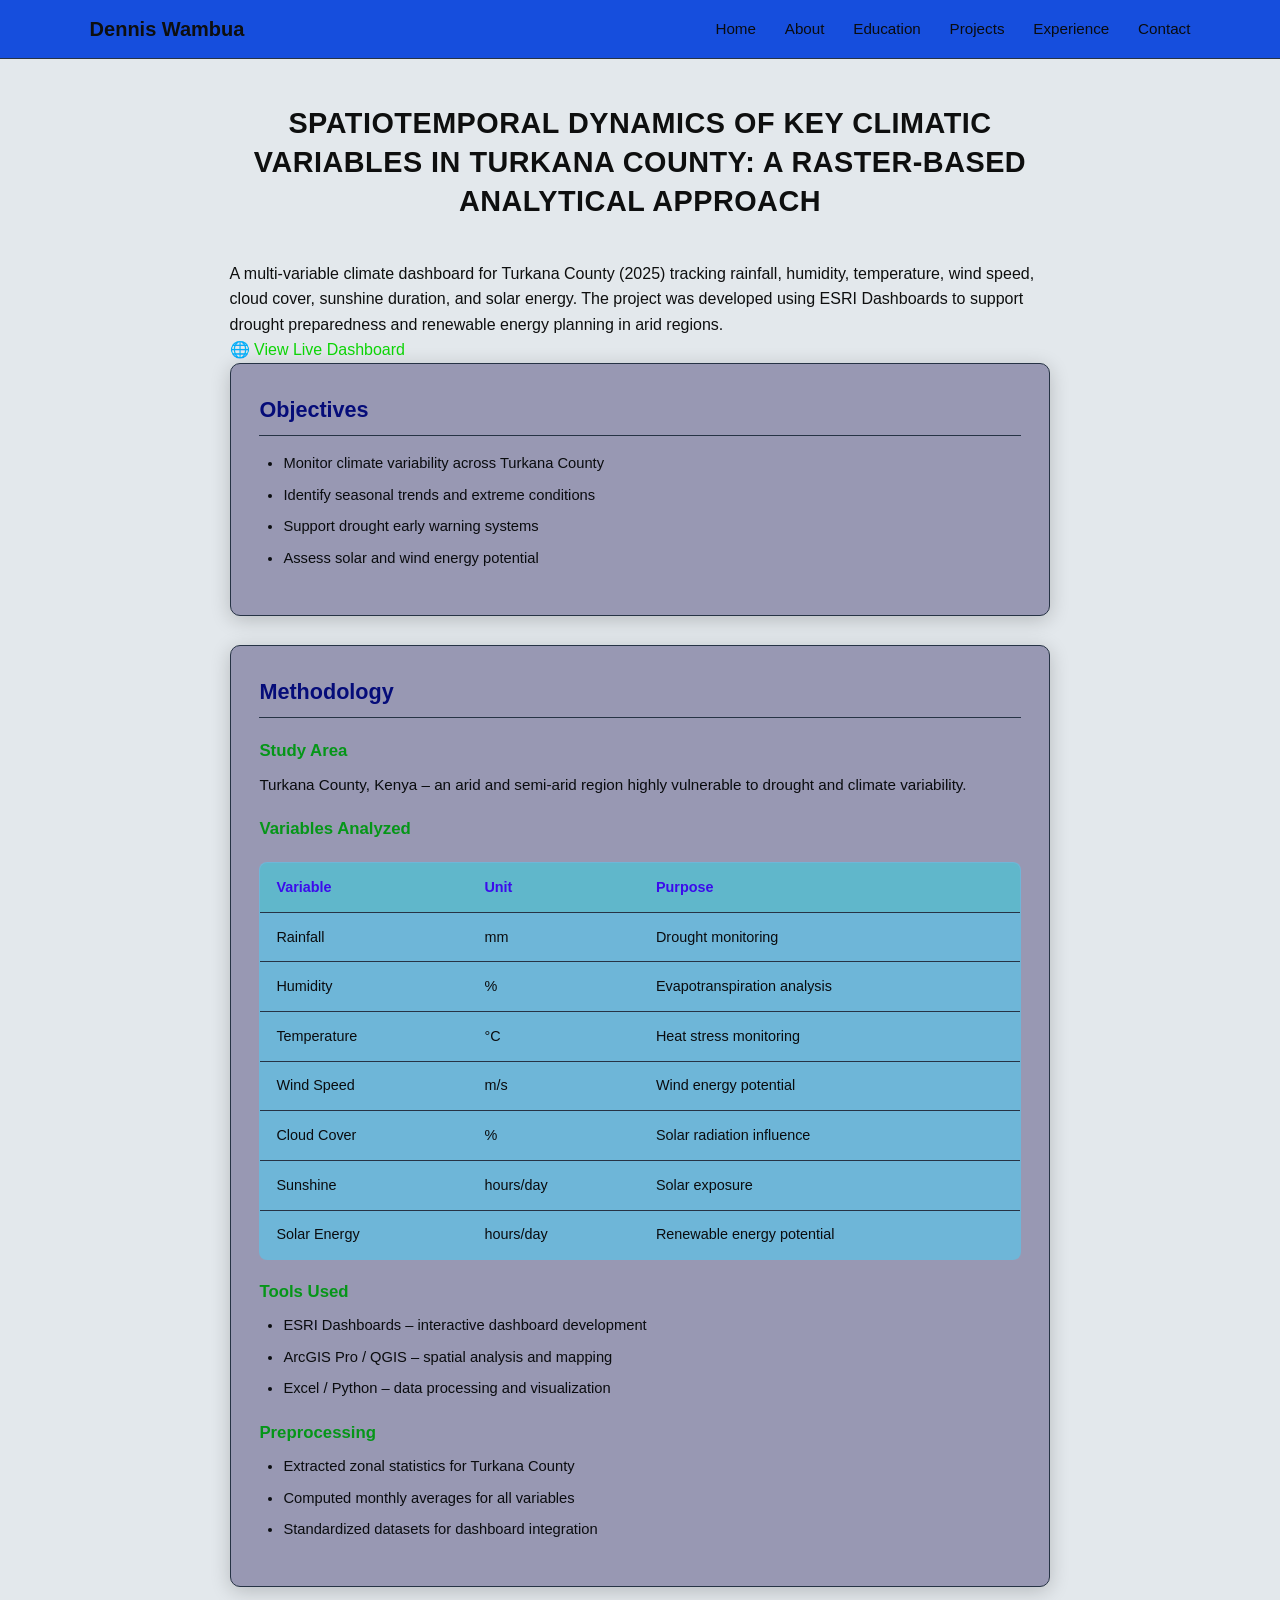
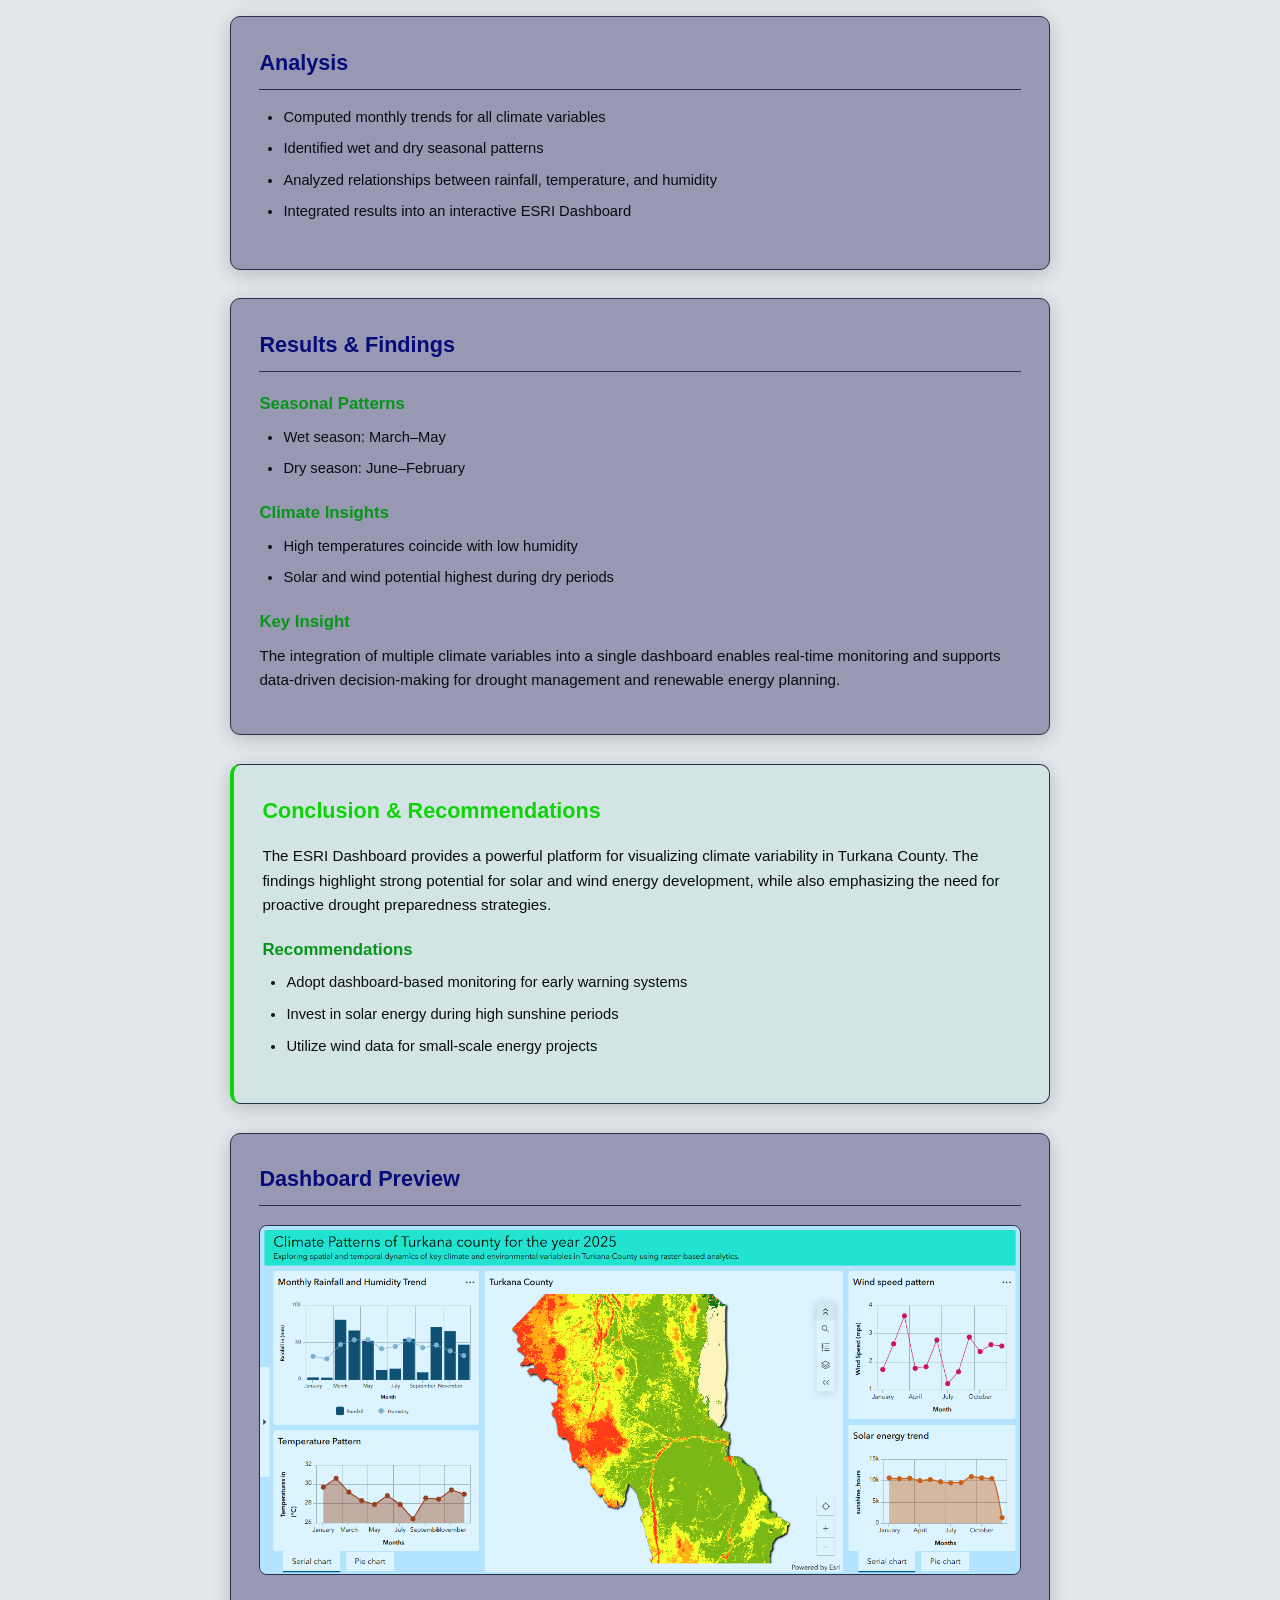
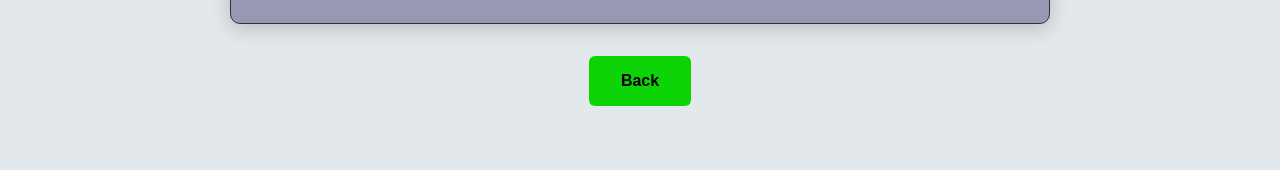
<file: Turkana dashboard.html>
<!DOCTYPE html>
<html lang="en">
<head>
    <meta charset="UTF-8">
    <meta name="viewport" content="width=device-width, initial-scale=1.0">
    <title>Climate Dashboard – Turkana | Dennis Wambua</title>
    <link rel="icon" type="image/png" href="/Images/home%20image.png">
    <link rel="stylesheet" href="style.css">
    <link href='https://unpkg.com/boxicons@2.1.4/css/boxicons.min.css' rel='stylesheet'>
</head>

<body>

    <!-- Header -->
    <header class="header">
        <a href="index.html" class="logo">Dennis Wambua</a>
        <i class="bx bx-menu" id="menu-icon"></i>
        <nav class="navbar">
            <a href="index.html#home">Home</a>
            <a href="index.html#about">About</a>
            <a href="index.html#education">Education</a>
            <a href="index.html#projects">Projects</a>
            <a href="index.html#experience">Experience</a>
            <a href="index.html#contact">Contact</a>
        </nav>
    </header>

<!-- PROJECT DETAILS -->
<section class="project-details">

    <h1 class="project-title">
        Spatiotemporal Dynamics of Key Climatic Variables in Turkana County:
        A Raster-Based Analytical Approach
    </h1>

    <p class="project-intro">
        A multi-variable climate dashboard for Turkana County (2025) tracking rainfall, humidity, temperature, wind speed, cloud cover, sunshine duration, and solar energy. The project was developed using ESRI Dashboards to support drought preparedness and renewable energy planning in arid regions.
    </p>

    <!-- 🔥 LIVE DASHBOARD BUTTON -->
    <div class="project-btn-container">
        <a href="https://www.arcgis.com/apps/dashboards/5e5fab2d678e452293baa71c4b2712bb" target="_blank" class="project-btn">
            🌐 View Live Dashboard
        </a>
    </div>

    <!-- OBJECTIVES -->
    <div class="project-section">
        <h2>Objectives</h2>
        <ul>
            <li>Monitor climate variability across Turkana County</li>
            <li>Identify seasonal trends and extreme conditions</li>
            <li>Support drought early warning systems</li>
            <li>Assess solar and wind energy potential</li>
        </ul>
    </div>

    <!-- METHODOLOGY -->
    <div class="project-section">
        <h2>Methodology</h2>

        <h3>Study Area</h3>
        <p>
            Turkana County, Kenya – an arid and semi-arid region highly vulnerable to drought and climate variability.
        </p>

        <h3>Variables Analyzed</h3>

        <table class="project-table">
            <thead>
                <tr>
                    <th>Variable</th>
                    <th>Unit</th>
                    <th>Purpose</th>
                </tr>
            </thead>
            <tbody>
                <tr>
                    <td>Rainfall</td>
                    <td>mm</td>
                    <td>Drought monitoring</td>
                </tr>
                <tr>
                    <td>Humidity</td>
                    <td>%</td>
                    <td>Evapotranspiration analysis</td>
                </tr>
                <tr>
                    <td>Temperature</td>
                    <td>°C</td>
                    <td>Heat stress monitoring</td>
                </tr>
                <tr>
                    <td>Wind Speed</td>
                    <td>m/s</td>
                    <td>Wind energy potential</td>
                </tr>
                <tr>
                    <td>Cloud Cover</td>
                    <td>%</td>
                    <td>Solar radiation influence</td>
                </tr>
                <tr>
                    <td>Sunshine</td>
                    <td>hours/day</td>
                    <td>Solar exposure</td>
                </tr>
                <tr>
                    <td>Solar Energy</td>
                    <td>hours/day</td>
                    <td>Renewable energy potential</td>
                </tr>
            </tbody>
        </table>

        <h3>Tools Used</h3>
        <ul>
            <li>ESRI Dashboards – interactive dashboard development</li>
            <li>ArcGIS Pro / QGIS – spatial analysis and mapping</li>
            <li>Excel / Python – data processing and visualization</li>
        </ul>

        <h3>Preprocessing</h3>
        <ul>
            <li>Extracted zonal statistics for Turkana County</li>
            <li>Computed monthly averages for all variables</li>
            <li>Standardized datasets for dashboard integration</li>
        </ul>
    </div>

    <!-- ANALYSIS -->
    <div class="project-section">
        <h2>Analysis</h2>
        <ul>
            <li>Computed monthly trends for all climate variables</li>
            <li>Identified wet and dry seasonal patterns</li>
            <li>Analyzed relationships between rainfall, temperature, and humidity</li>
            <li>Integrated results into an interactive ESRI Dashboard</li>
        </ul>
    </div>

    <!-- RESULTS -->
    <div class="project-section">
        <h2>Results & Findings</h2>

        <h3>Seasonal Patterns</h3>
        <ul>
            <li>Wet season: March–May</li>
            <li>Dry season: June–February</li>
        </ul>

        <h3>Climate Insights</h3>
        <ul>
            <li>High temperatures coincide with low humidity</li>
            <li>Solar and wind potential highest during dry periods</li>
        </ul>

        <h3>Key Insight</h3>
        <p>
            The integration of multiple climate variables into a single dashboard enables real-time monitoring and supports data-driven decision-making for drought management and renewable energy planning.
        </p>
    </div>

    <!-- CONCLUSION -->
    <div class="project-section conclusion">
        <h2>Conclusion & Recommendations</h2>

        <p>
            The ESRI Dashboard provides a powerful platform for visualizing climate variability in Turkana County.
            The findings highlight strong potential for solar and wind energy development, while also emphasizing
            the need for proactive drought preparedness strategies.
        </p>

        <h3>Recommendations</h3>
        <ul>
            <li>Adopt dashboard-based monitoring for early warning systems</li>
            <li>Invest in solar energy during high sunshine periods</li>
            <li>Utilize wind data for small-scale energy projects</li>
        </ul>
    </div>

    <!-- VISUAL -->
    <div class="project-section">
        <h2>Dashboard Preview</h2>

        <div class="project-images">
            <img src="Images/turkana dashboard.png" alt="Turkana Dashboard">
        </div>
    </div>

    <!-- BACK -->
    <div class="back-btn">
        <a href="index.html#projects">Back</a>
    </div>

    <!-- JavaScript for mobile menu -->
    <script>
        let menuIcon = document.querySelector('#menu-icon');
        let navbar = document.querySelector('.navbar');

        menuIcon.onclick = () => {
            menuIcon.classList.toggle('bx-x');
            navbar.classList.toggle('active');
        };
    </script>

</section>

</body>
</html>
</file>
<file: style.css>
/* ==========================================
   RESET & VARIABLES (Dark Theme)
   ========================================== */
:root {
    --bg-dark: #e3e8ec;
    --bg-card: #151d28;
    --bg-box: #1c2636;
    --accent-green: #0dd406; 
    --accent-blue: #818cf8;  
    --text-main: #0e0f0f;
    --text-muted: #0a0c0f;
    --border-color: #263345;
    --font-family: 'Segoe UI', Roboto, Helvetica, Arial, sans-serif;
}

* {
    box-sizing: border-box;
    margin: 0;
    padding: 0;
}

html {
    scroll-behavior: smooth;
}

body {
    background-color: var(--bg-dark);
    color: var(--text-main);
    font-family: var(--font-family);
    line-height: 1.6;
    overflow-x: hidden;
}

a {
    color: var(--accent-green);
    text-decoration: none;
    transition: color 0.3s ease;
}

a:hover {
    color: var(--accent-blue);
}

/* ==========================================
   HEADER & NAVBAR
   ========================================== */
header, .header {
    position: fixed;
    top: 0;
    left: 0;
    width: 100%;
    background: rgba(11, 70, 221, 0.95);
    backdrop-filter: blur(10px);
    border-bottom: 1px solid var(--border-color);
    z-index: 1000;
    padding: 0.8rem 7%;
    display: flex;
    justify-content: space-between;
    align-items: center;
}

.logo {
    display: flex;
    align-items: center;
    gap: 0.6rem;
    font-size: 1.25rem;
    font-weight: 700;
    color: var(--text-main);
}

#menu-icon, .menu-icon {
    font-size: 2rem;
    color: var(--text-main);
    cursor: pointer;
    display: none;
}

.navbar {
    display: flex;
    list-style: none;
    gap: 1.8rem;
}

.navbar a {
    color: var(--text-muted);
    font-size: 0.95rem;
    font-weight: 500;
    transition: color 0.3s ease;
}

.navbar a:hover,
.navbar a.active {
    color: var(--accent-green);
}

/* ==========================================
   PROJECT DETAILS PAGE STYLING
   ========================================== */

.project-details {
    padding: 6.5rem 7% 4rem;
    max-width: 1000px;
    margin: 0 auto;
}

.project-title {
    font-size: 1.8rem;
    font-weight: 700;
    color: var(--text-main);
    text-align: center;
    line-height: 1.35;
    margin-bottom: 2.5rem;
    text-transform: uppercase;
    letter-spacing: 0.5px;
}

/* CARD CONTAINERS */
.project-section {
    background:  #9898b3;
    border: 1px solid var(--border-color);
    border-radius: 10px;
    padding: 1.8rem;
    margin-bottom: 1.8rem;
    box-shadow: 0 4px 20px rgba(0, 0, 0, 0.2);
}

.project-section h2 {
    font-size: 1.35rem;
    color:  #050c79;
    margin-bottom: 1rem;
    border-bottom: 1px solid var(--border-color);
    padding-bottom: 0.5rem;
}

.project-section h3 {
    font-size: 1.05rem;
    color:  #059618;
    margin-top: 1.2rem;
    margin-bottom: 0.5rem;
}

.project-section p {
    color: var(--text-muted);
    font-size: 0.95rem;
    margin-bottom: 0.8rem;
    line-height: 1.6;
}

.project-section ul, 
.project-section ol {
    padding-left: 1.5rem;
    margin-bottom: 1rem;
    color: var(--text-muted);
}

.project-section ul li, 
.project-section ol li {
    font-size: 0.92rem;
    margin-bottom: 0.5rem;
}

/* IMAGE GALLERIES */
.project-images {
    display: grid;
    grid-template-columns: repeat(auto-fit, minmax(240px, 1fr));
    gap: 1.2rem;
    margin: 1.2rem 0;
}

.project-images img {
    width: 100%;
    border-radius: 8px;
    border: 1px solid var(--border-color);
    object-fit: cover;
    transition: transform 0.3s ease, border-color 0.3s ease;
}

.project-images img:hover {
    transform: scale(1.02);
    border-color: var(--accent-green);
}

/* DATA TABLES */
.project-table {
    width: 100%;
    border-collapse: collapse;
    margin: 1.2rem 0;
    font-size: 0.9rem;
    background: #6eb6d8;;
    border-radius: 8px;
    overflow: hidden;
    border: 1px solid var(--border-color);
}

.project-table thead {
    background: rgba(16, 185, 129, 0.15);
}

.project-table th {
    padding: 0.8rem 1rem;
    text-align: left;
    color:  #3c0bec;
    font-weight: 600;
    border-bottom: 1px solid var(--border-color);
}

.project-table td {
    padding: 0.8rem 1rem;
    border-bottom: 1px solid var(--border-color);
    color: var(--text-muted);
}

.project-table tbody tr:hover {
    background: rgba(56, 189, 248, 0.05);
}

/* CONCLUSION BOX */
.project-section.conclusion {
    background: rgba(16, 185, 129, 0.08);
    border-left: 4px solid var(--accent-green);
}

.project-section.conclusion h2 {
    color: var(--accent-green);
    border-bottom: none;
    padding-bottom: 0;
}

/* BACK BUTTON */
.back-btn {
    text-align: center;
    margin-top: 2rem;
}

.back-btn a {
    display: inline-block;
    padding: 0.75rem 2rem;
    background-color: var(--accent-green);
    color: #000;
    font-weight: 700;
    border-radius: 6px;
    transition: all 0.3s ease;
}

.back-btn a:hover {
    background-color: #059669;
    color: #fff;
    transform: translateY(-2px);
}

/* ==========================================
   RESPONSIVE DESIGN
   ========================================== */
@media (max-width: 768px) {
    #menu-icon, .menu-icon {
        display: block;
    }

    .navbar {
        position: absolute;
        top: 100%;
        left: 0;
        width: 100%;
        padding: 1.5rem;
        background: rgba(10, 67, 211, 0.98);
        border-bottom: 1px solid var(--border-color);
        flex-direction: column;
        gap: 1.2rem;
        display: none;
    }

    .navbar.active {
        display: flex;
    }

    .project-details {
        padding-top: 5.5rem;
    }

    .project-title {
        font-size: 1.3rem;
    }

    .project-section {
        padding: 1.2rem;
    }
}
</file>
